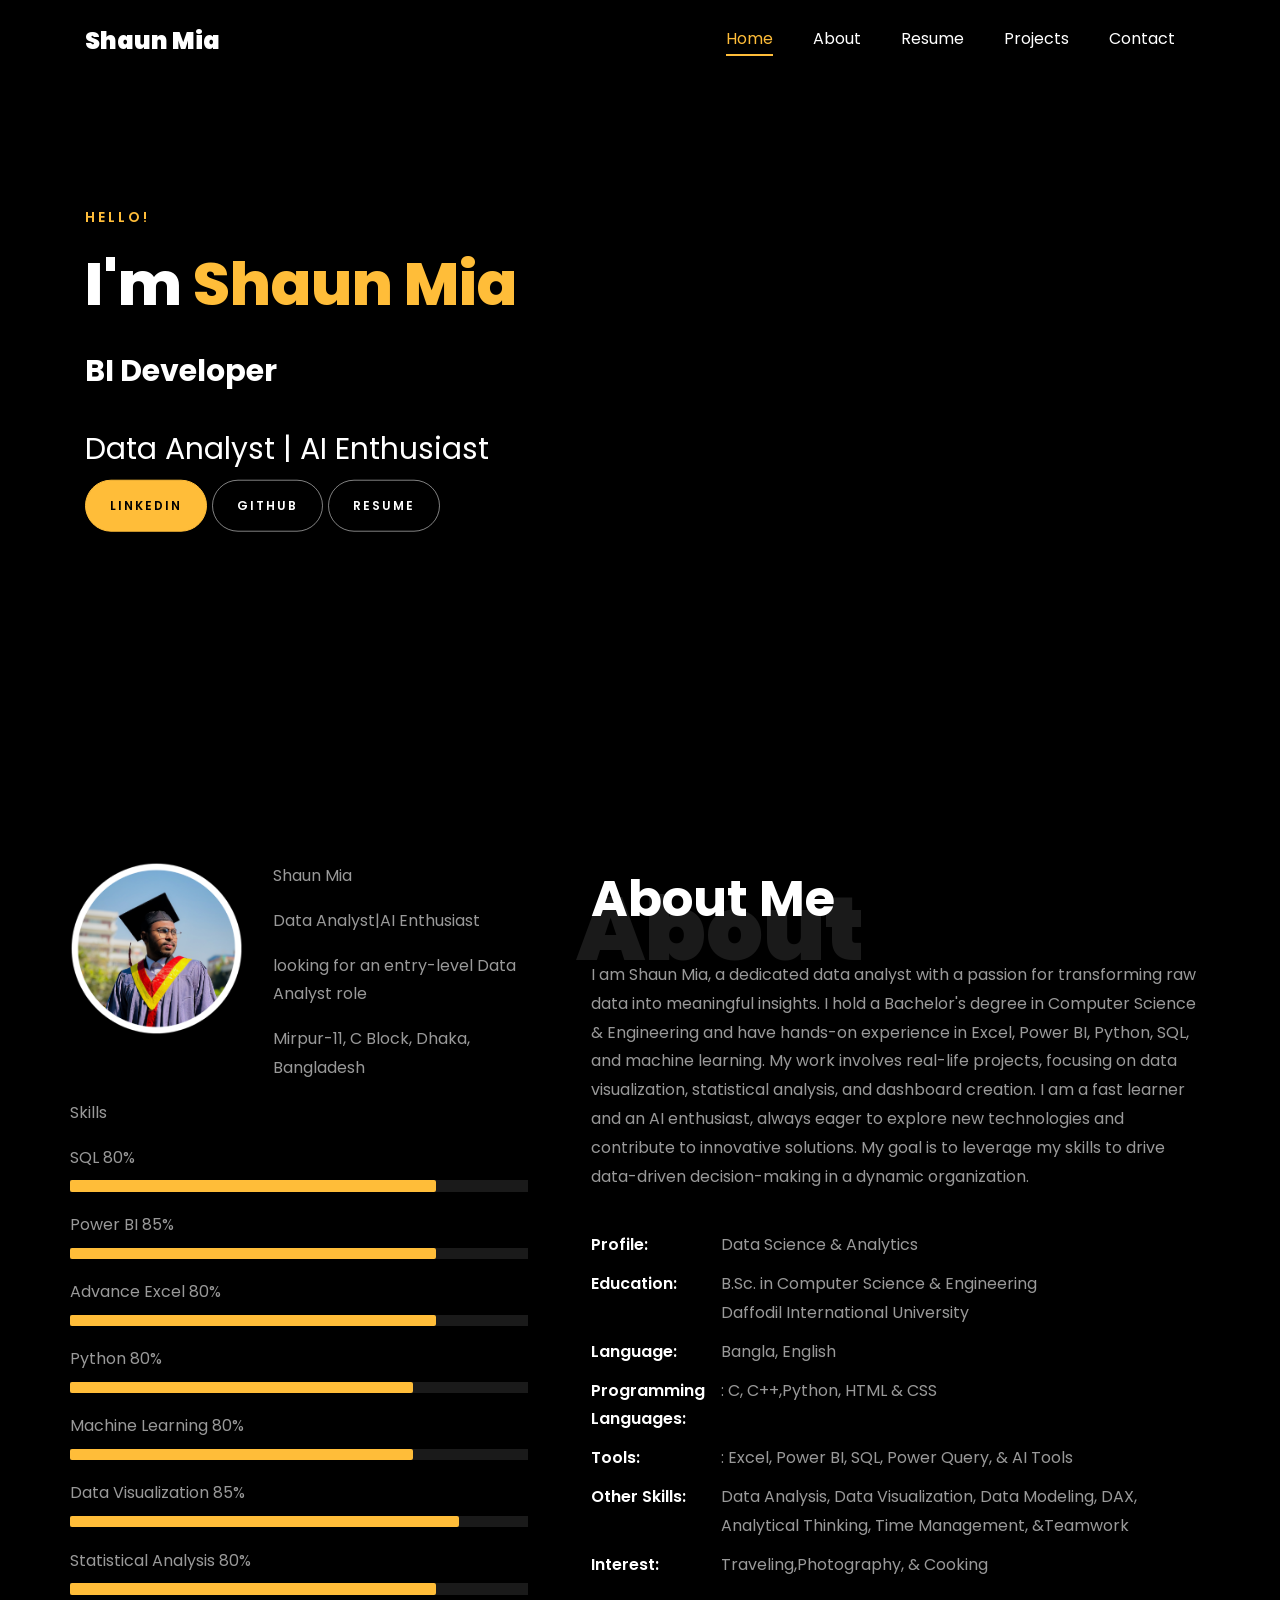
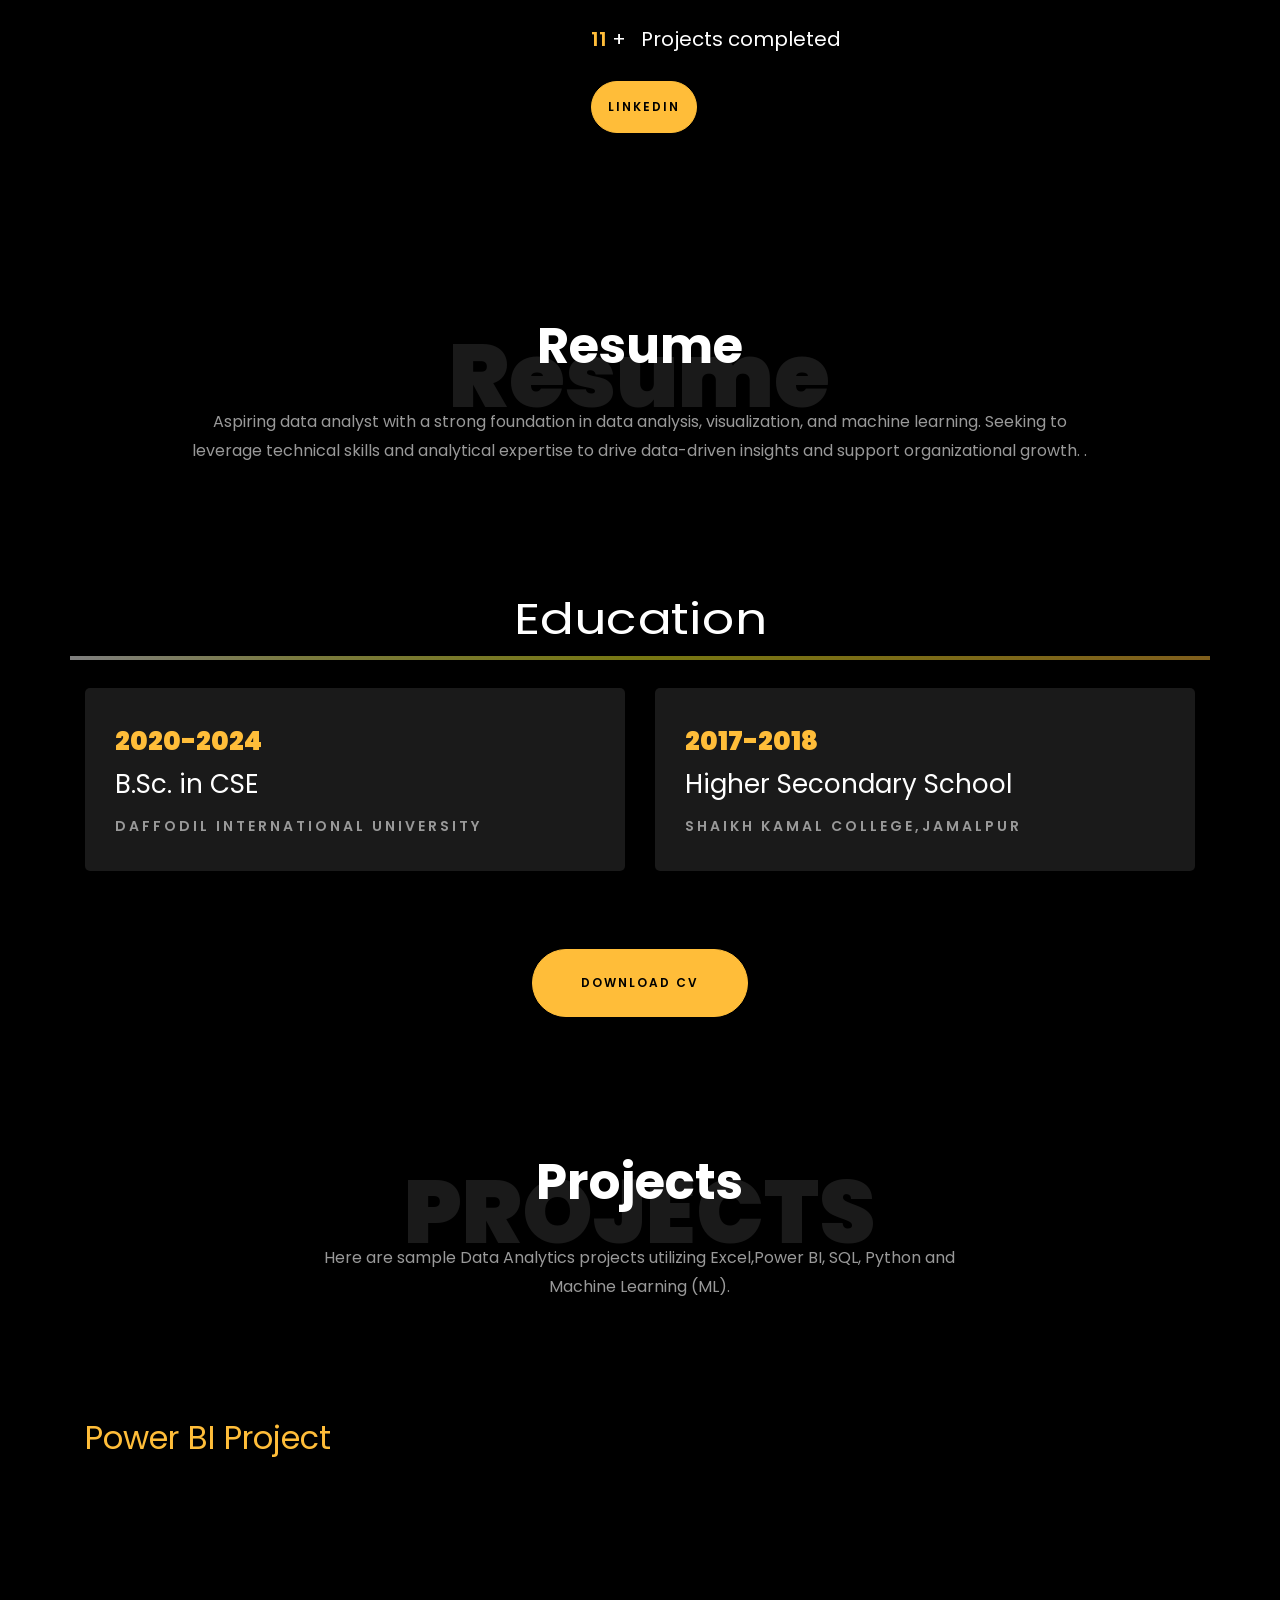
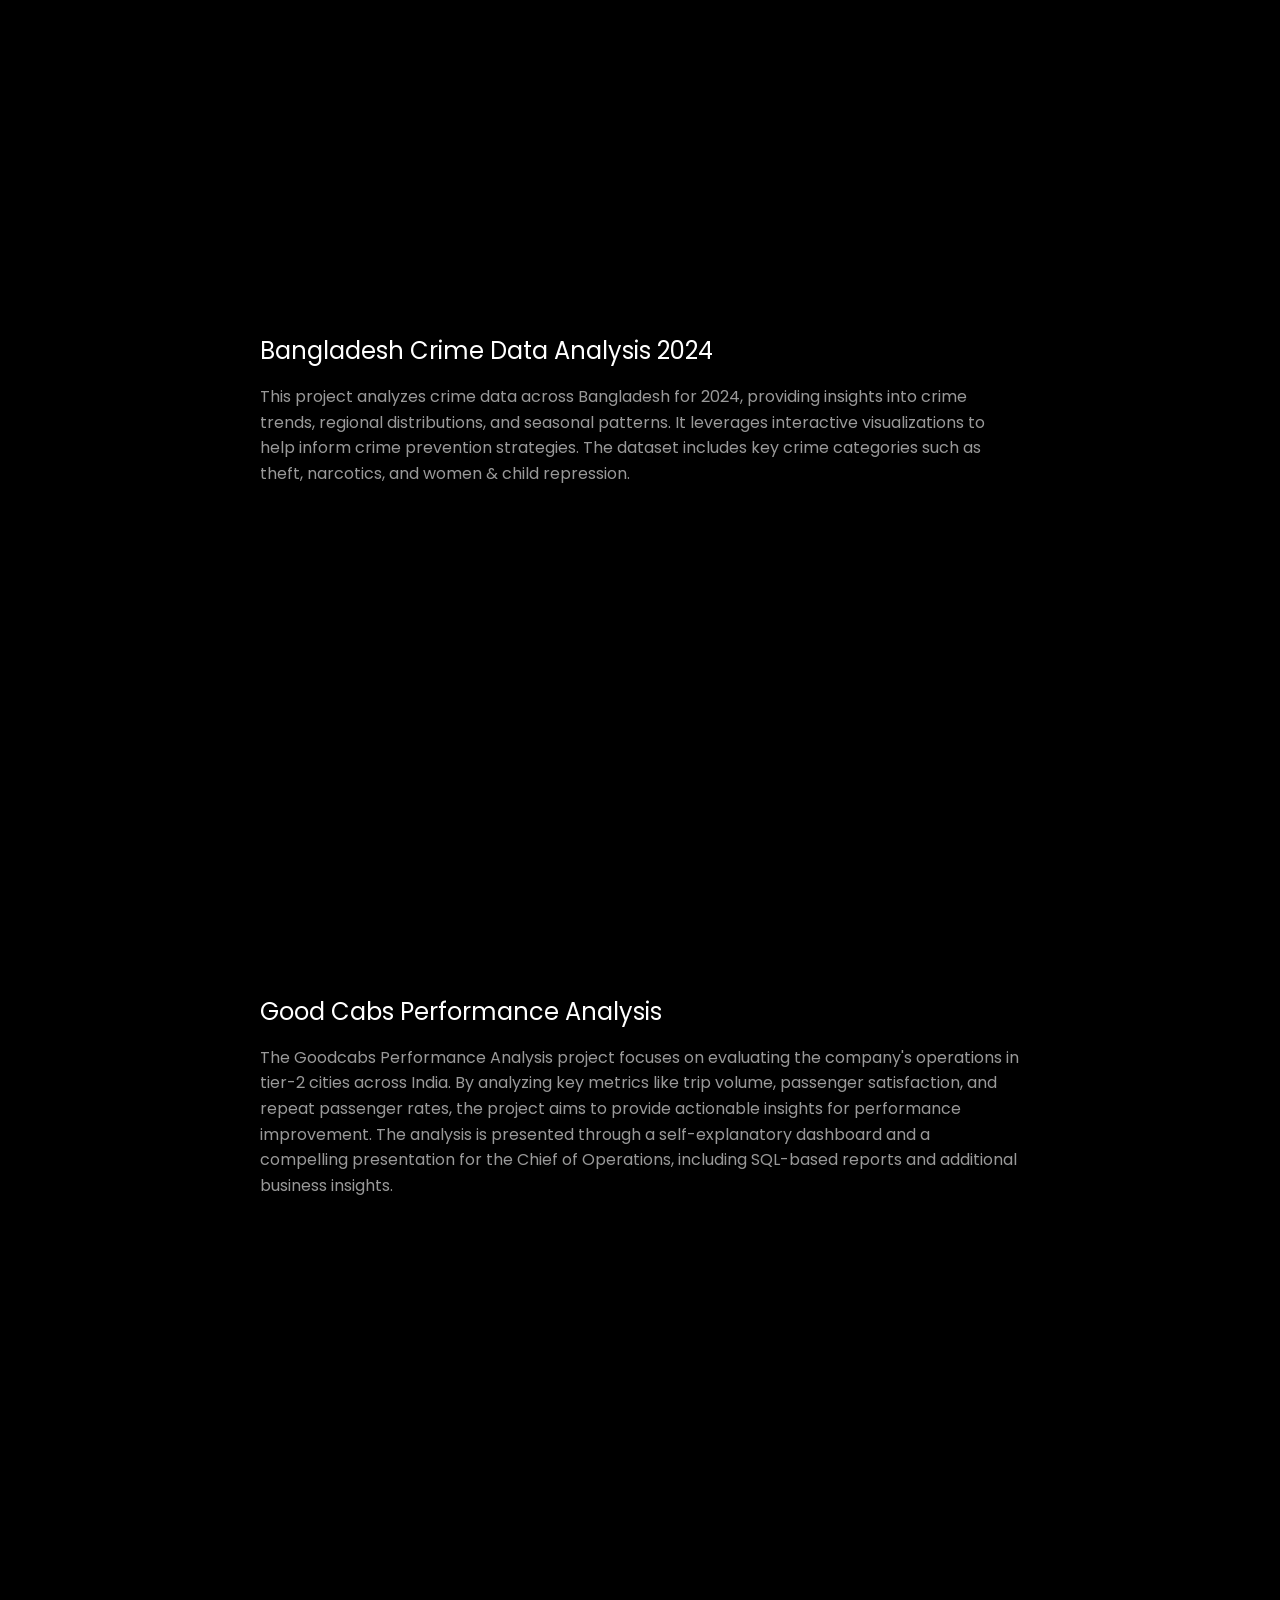
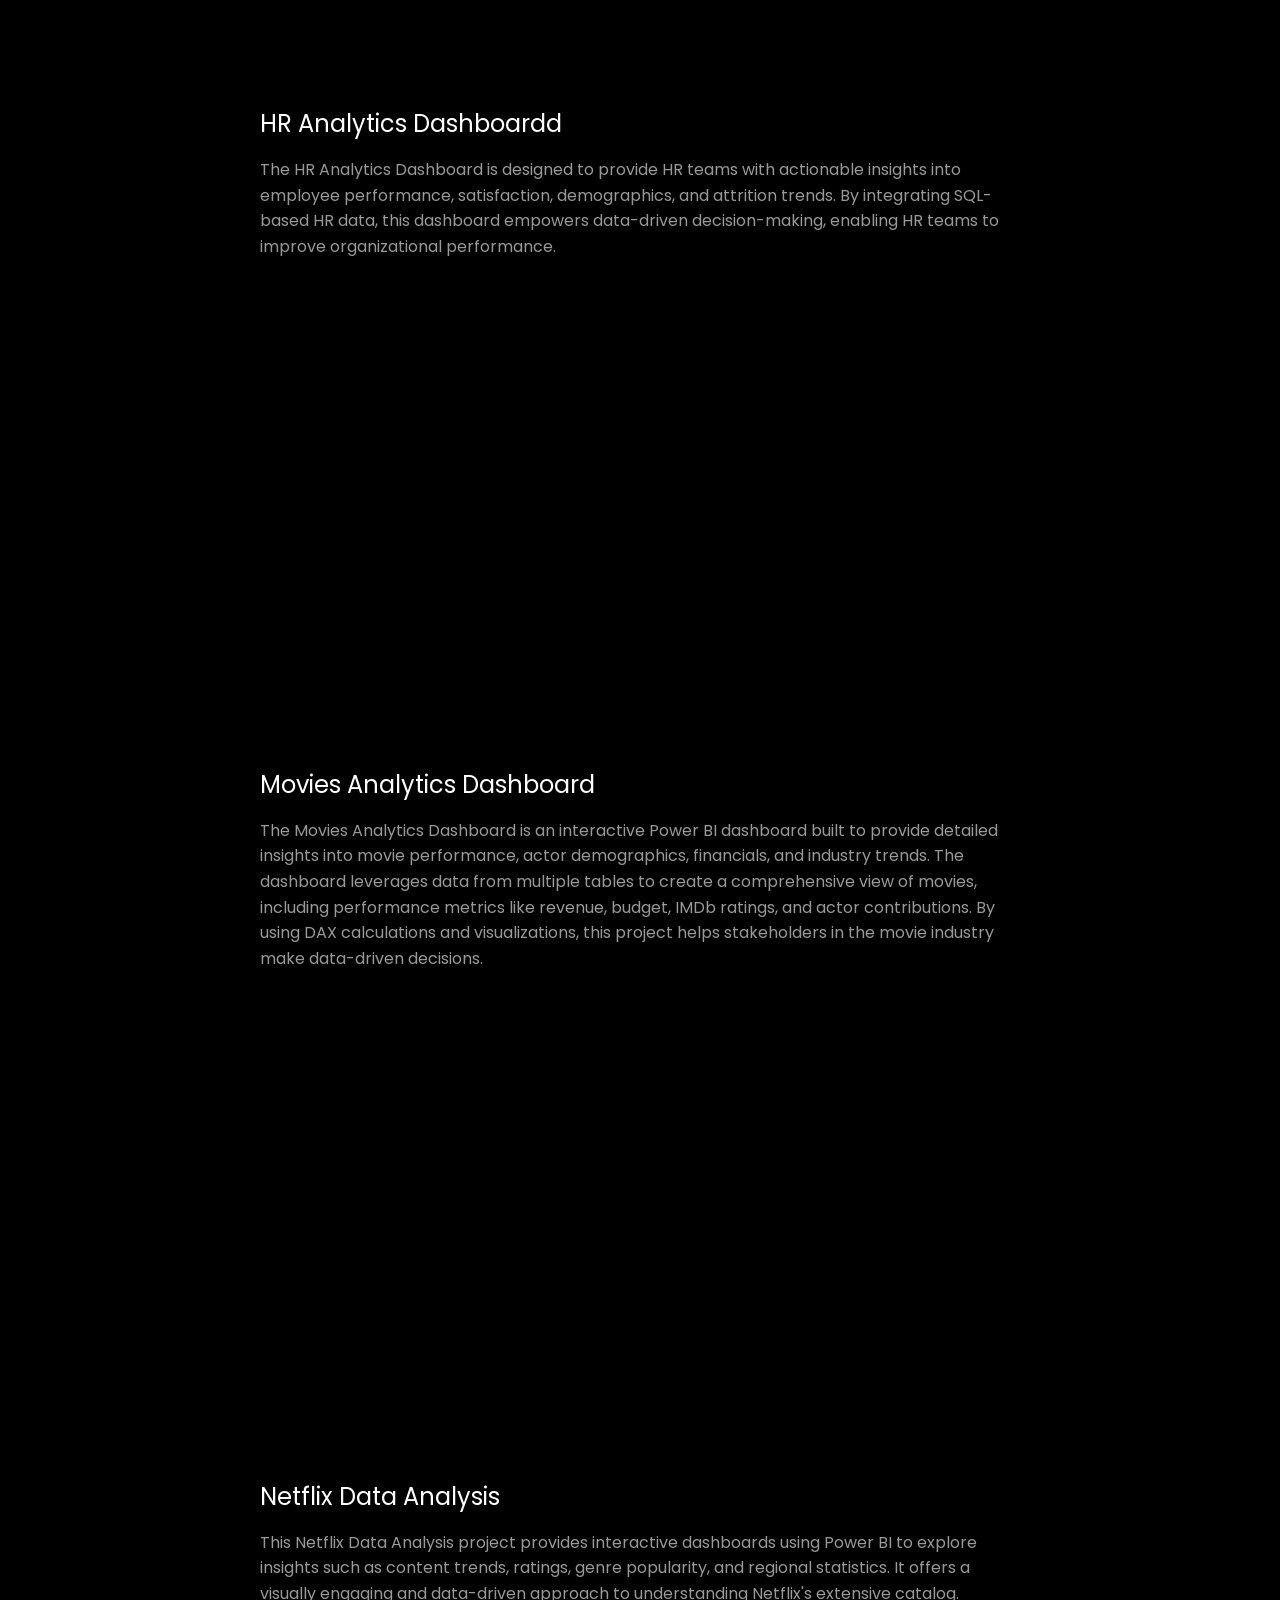
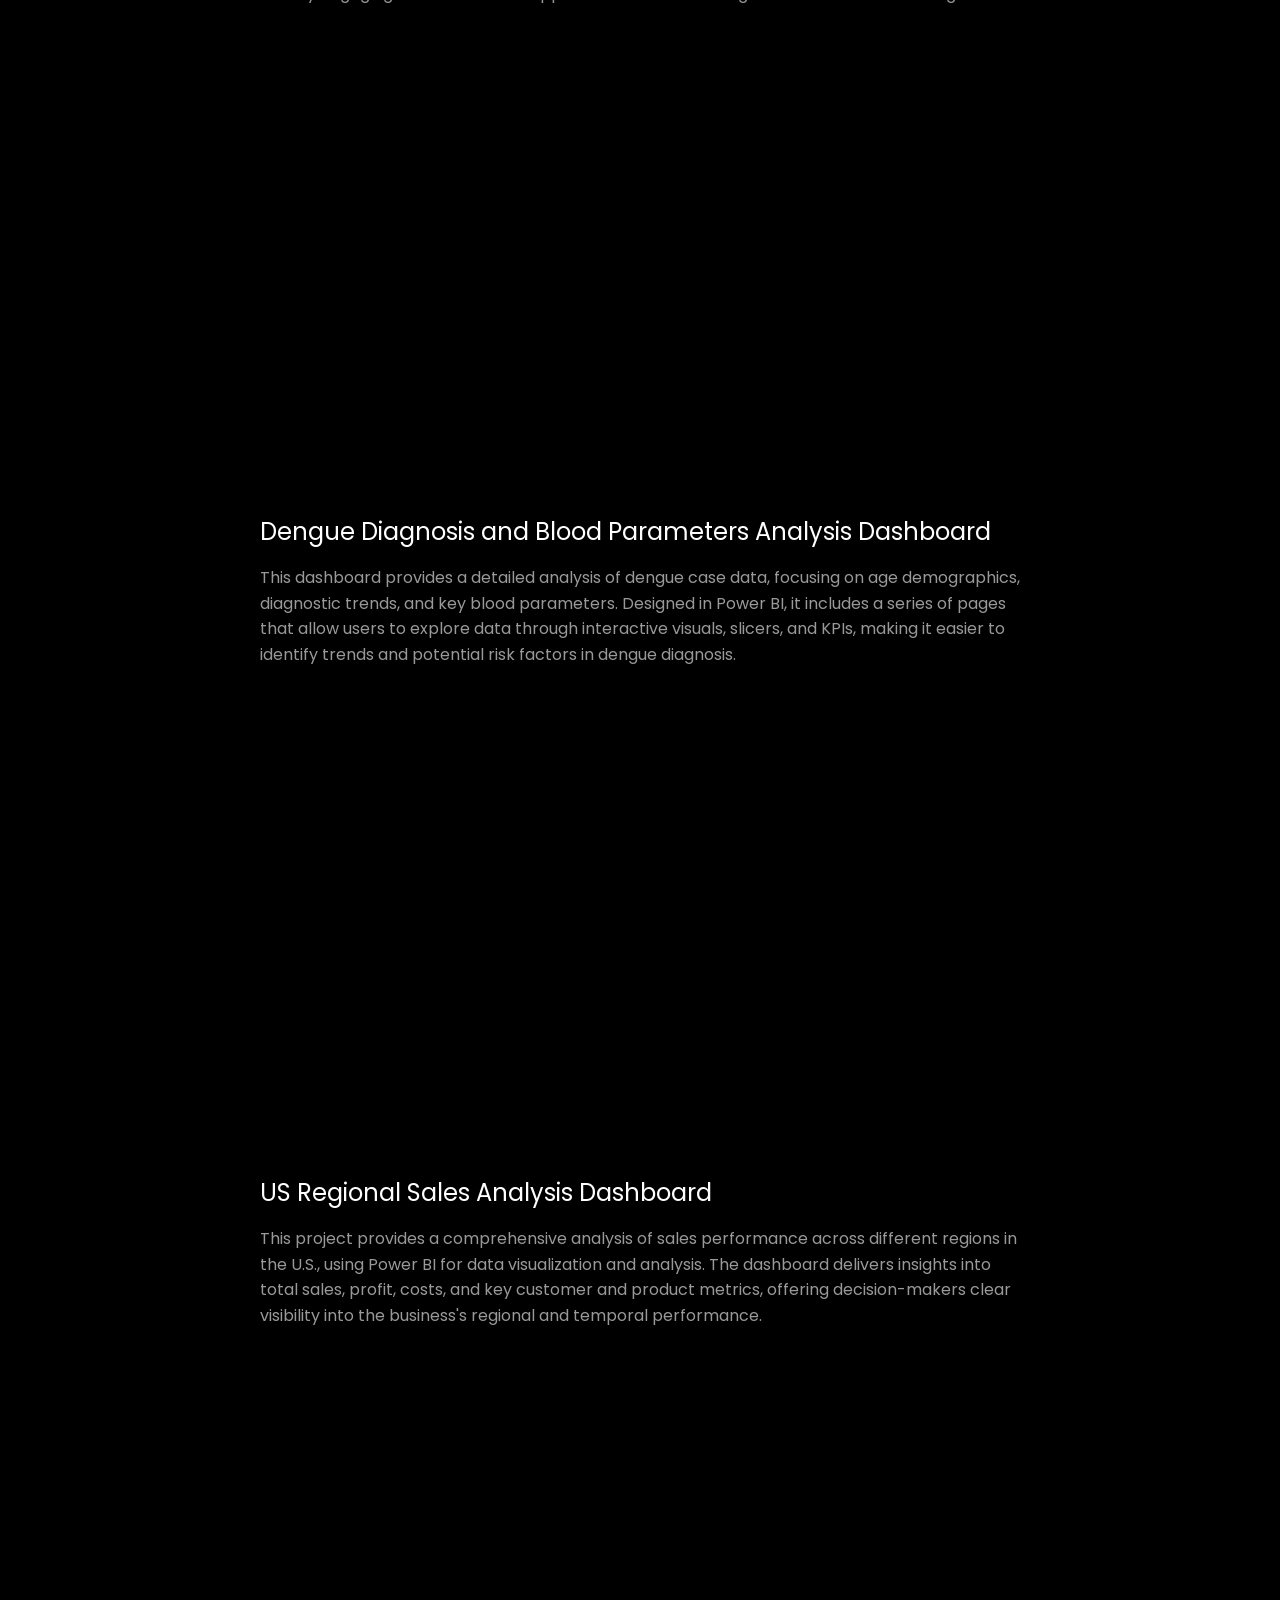
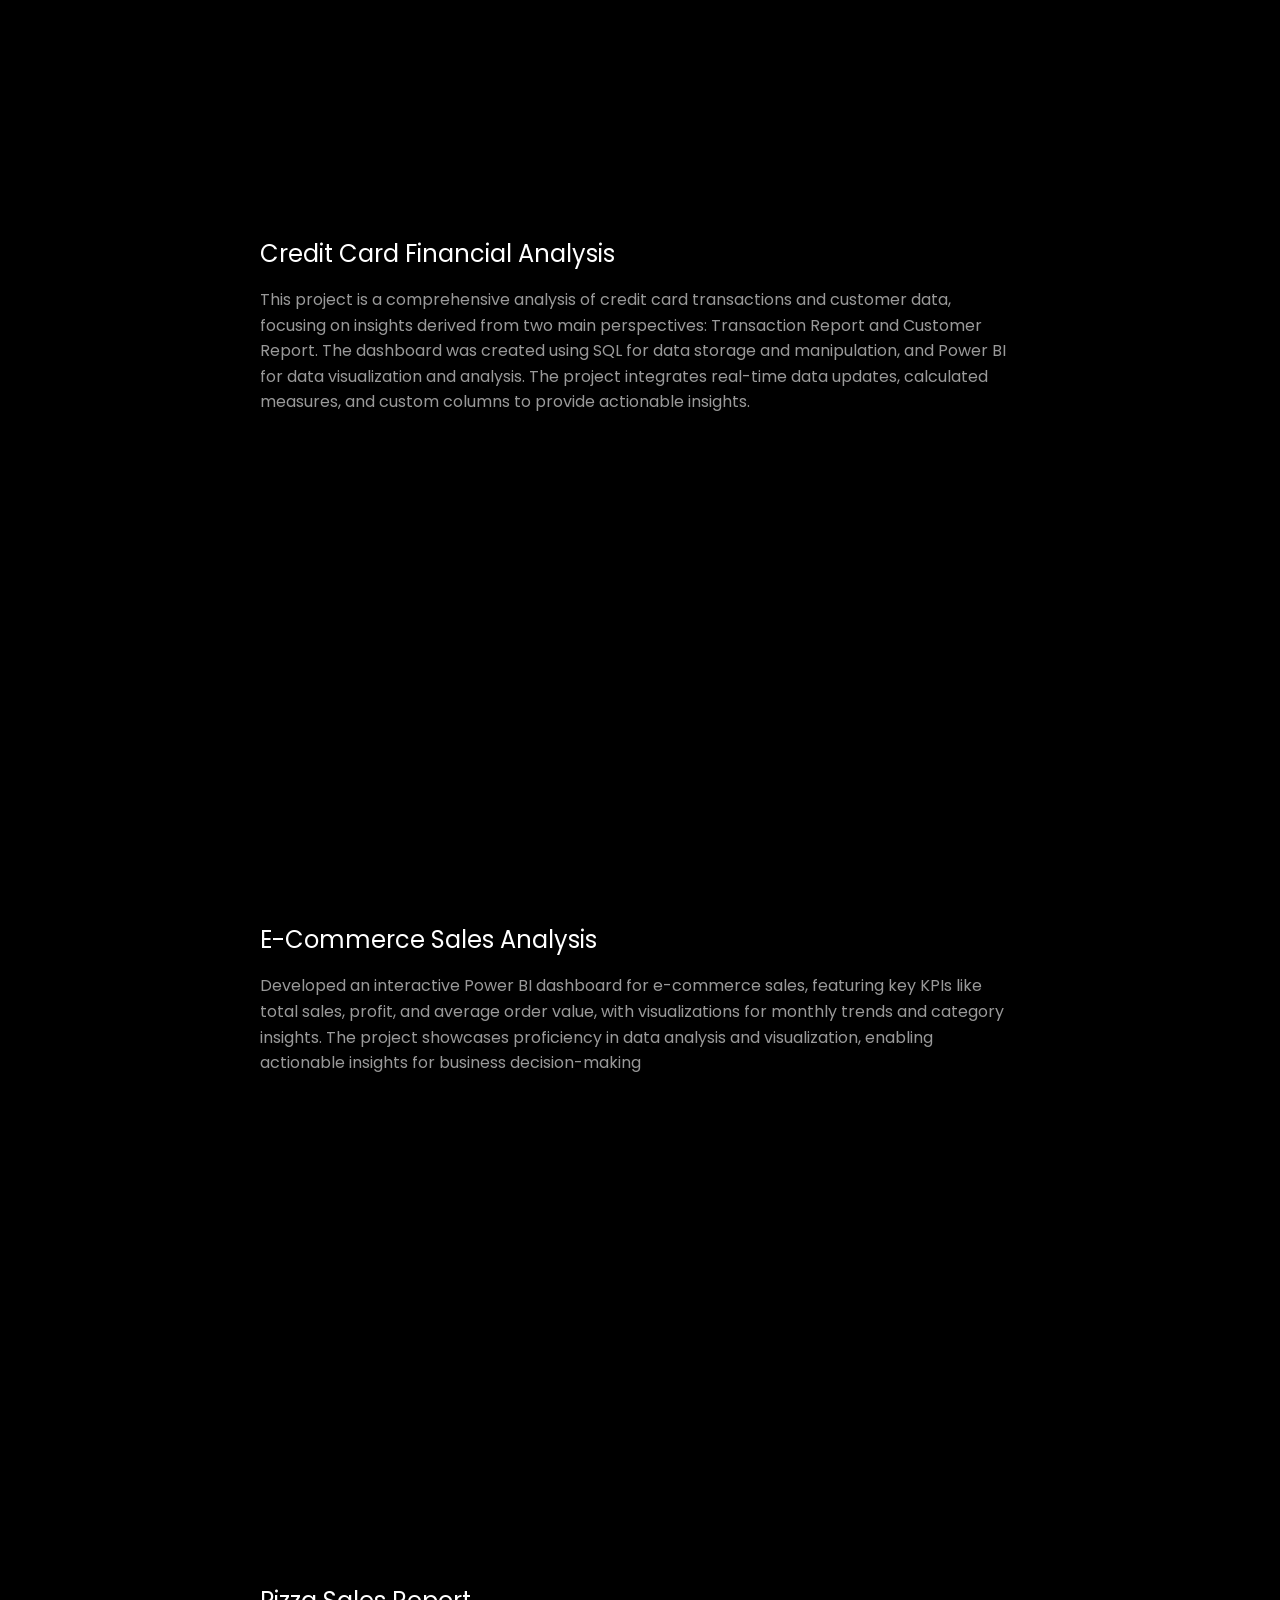
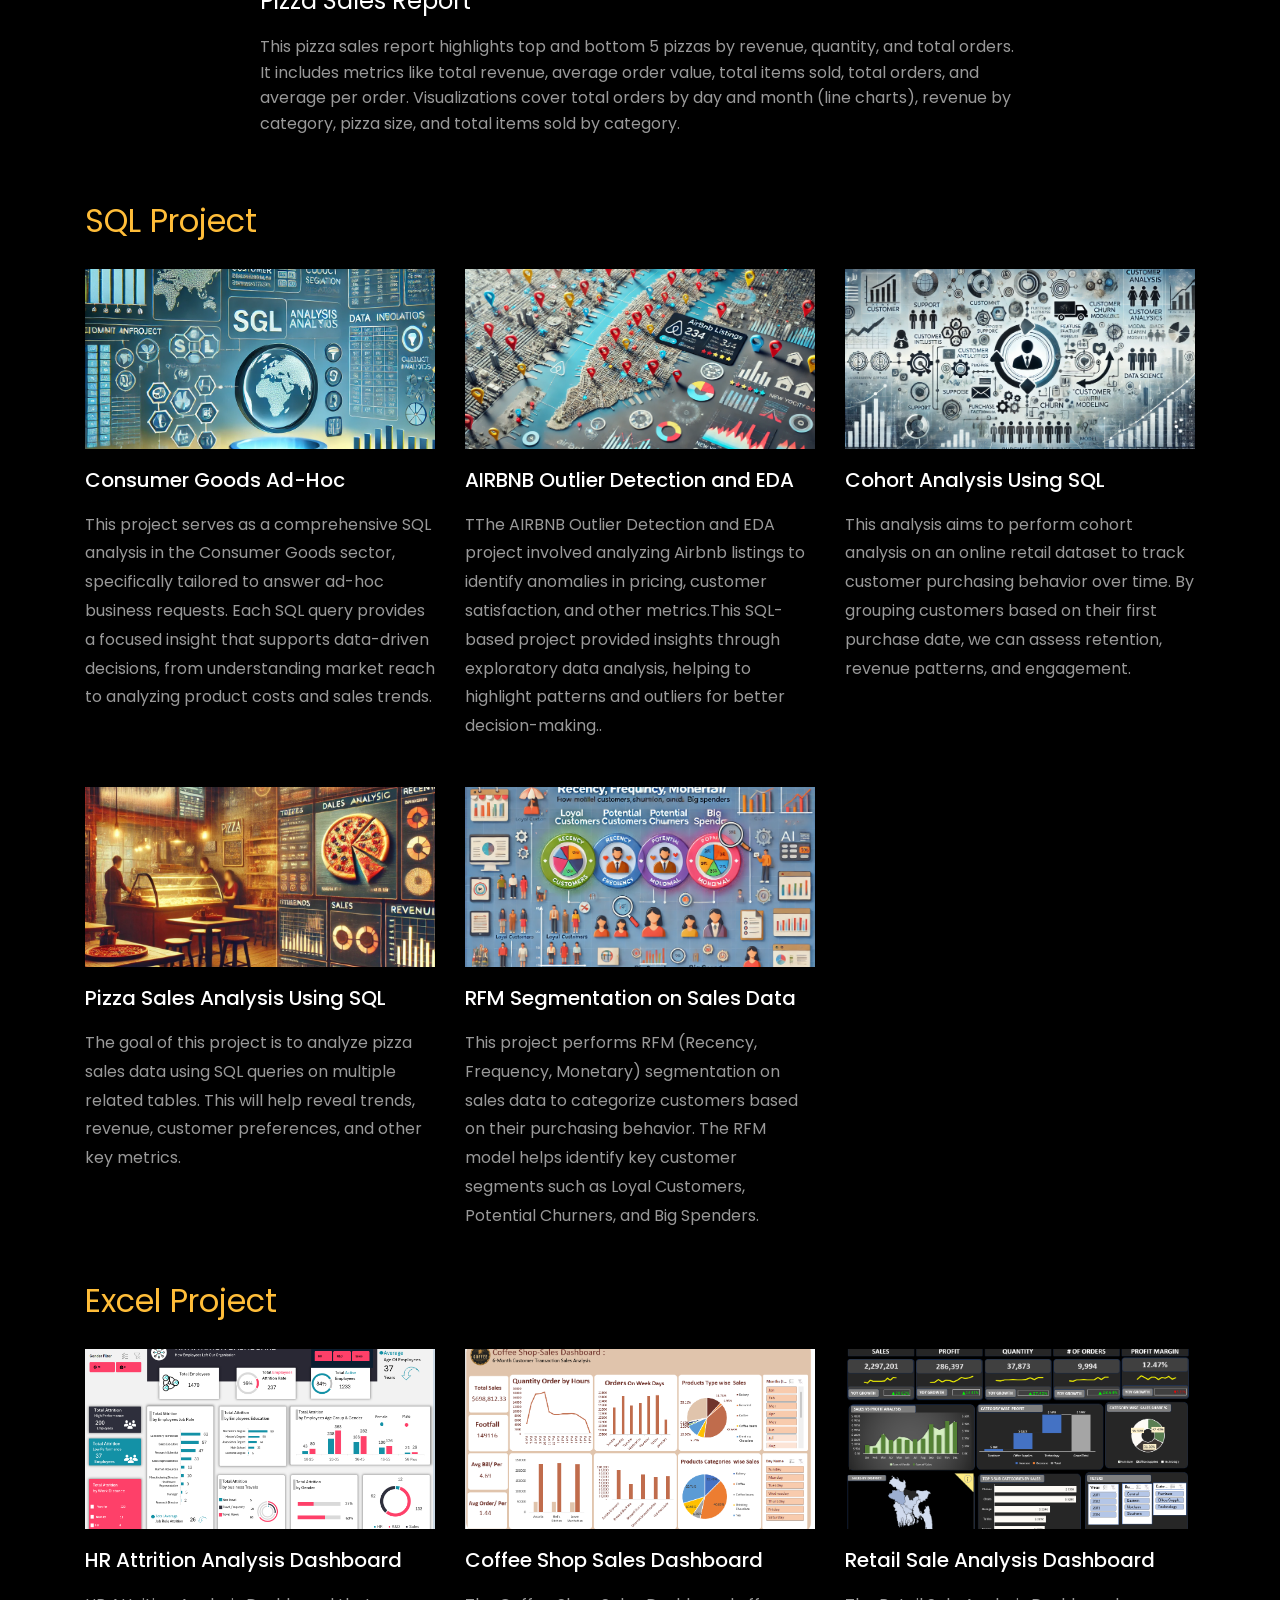
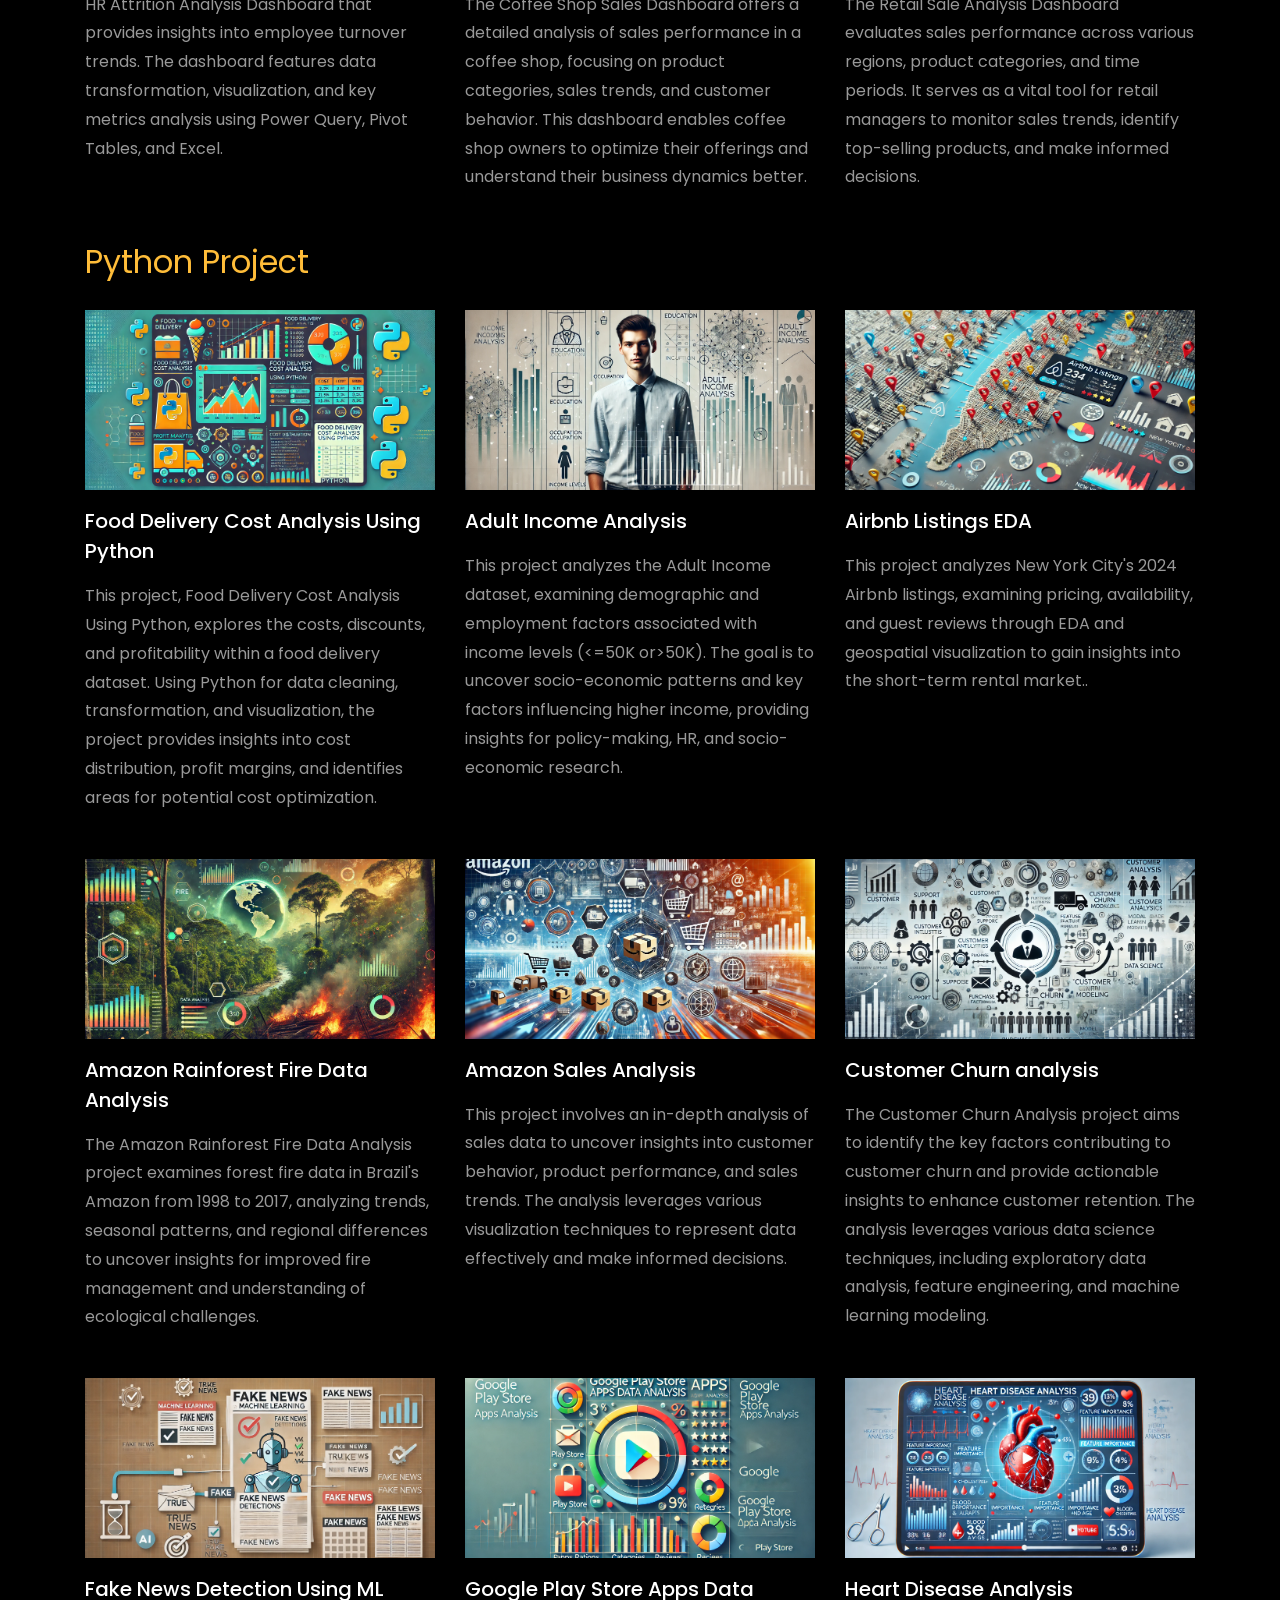
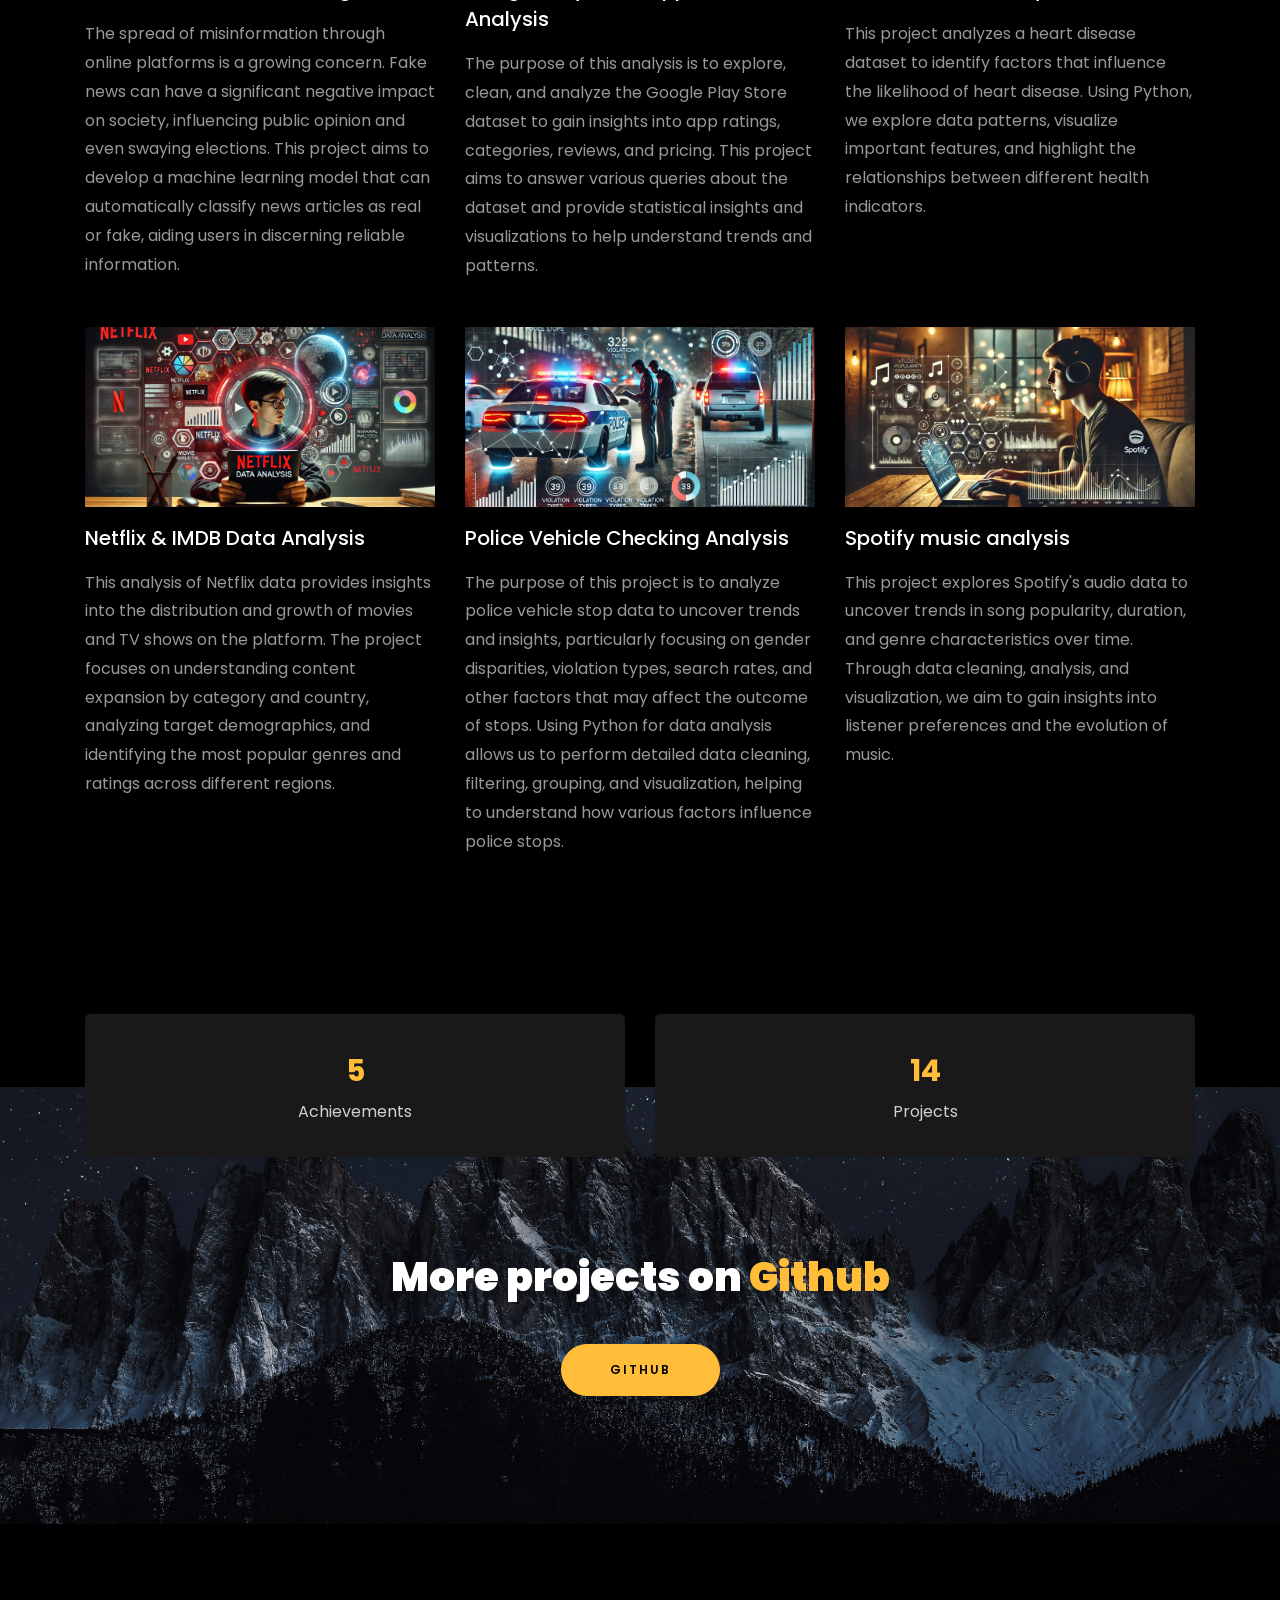
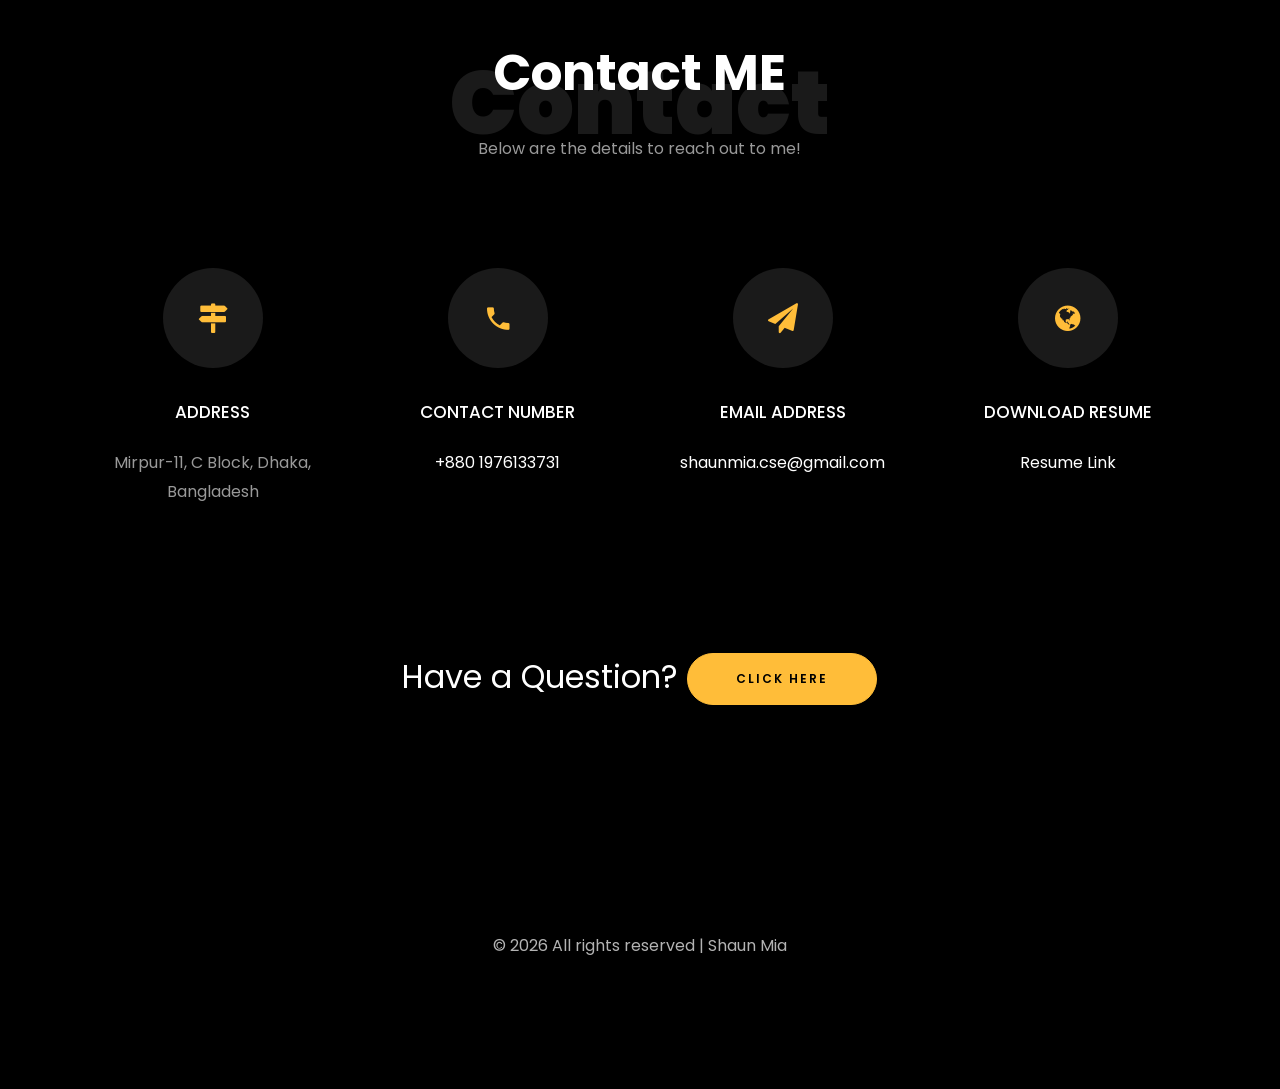
<file: index.html>
<!DOCTYPE html>
<html lang="en">

<head>
	<title>Shaun Mia Portfolio</title>
	<meta charset="utf-8">
	<meta name="viewport" content="width=device-width, initial-scale=1, shrink-to-fit=no">

	<link href="https://fonts.googleapis.com/css?family=Poppins:100,200,300,400,500,600,700,800,900" rel="stylesheet">

	<link rel="stylesheet" href="css/open-iconic-bootstrap.min.css">
	<link rel="stylesheet" href="css/animate.css">

	<link rel="stylesheet" href="css/owl.carousel.min.css">
	<link rel="stylesheet" href="css/owl.theme.default.min.css">
	<link rel="stylesheet" href="css/magnific-popup.css">

	<link rel="stylesheet" href="css/aos.css">

	<link rel="stylesheet" href="css/ionicons.min.css">

	<link rel="stylesheet" href="css/flaticon.css">
	<link rel="stylesheet" href="css/icomoon.css">
	<link rel="stylesheet" href="css/style.css">
	<!-- add icon link -->
	<link rel="icon" href="./images/Logo.png" type="image/x-icon" />

	<style>
		/*======================================
//--//-->   ABOUT
======================================*/

		.about-mf .box-shadow-full {
			padding-top: 4rem;
			padding-bottom: 4rem;
		}

		.about-mf .about-img {
			margin-bottom: 2rem;
		}

		.about-mf .about-img img {
			margin-left: 10px;
		}

		.skill-mf .progress {
			/* background-color: #cde1f8; */
			margin: .5rem 0 1.2rem 0;
			border-radius: 0;
			height: .7rem;
		}

		.skill-mf .progress .progress-bar {
			height: .7rem;
			background-color: #ffbd39;
		}


		/* Animation styles */
		#typing-animation {
			position: relative;
			font-size: 30px;
			font-weight: bold;
			color: rgb(255, 255, 255);
			overflow: hidden;
			white-space: nowrap;
			animation: typing 3s steps(20, end) infinite;
		}

		#typing-animation:before {
			content: "";
			/* position: absolute; */
			top: 0;
			left: 0;
			width: 0;
			height: 100%;
			background-color: #ccc;
			animation: typing-cursor 0.5s ease-in-out infinite;
		}

		@keyframes typing {
			from {
				width: 0;
			}

			to {
				width: 100%;
			}
		}

		@keyframes typing-cursor {
			from {
				width: 5px;
			}

			to {
				width: 0;
			}
		}

		/* project image zoom effect */

		.zoom-effect {
			overflow: hidden;
			transition: transform 0.3s ease-out;
		}

		.zoom-effect:hover {
			transform: scale(1.1);
		}
	</style>


</head>

<body data-spy="scroll" data-target=".site-navbar-target" data-offset="300">


	<nav class="navbar navbar-expand-lg navbar-dark ftco_navbar ftco-navbar-light site-navbar-target" id="ftco-navbar">
		<div class="container">
			<a class="navbar-brand" href="index.html">Shaun Mia</a>
			<button class="navbar-toggler js-fh5co-nav-toggle fh5co-nav-toggle" type="button" data-toggle="collapse"
				data-target="#ftco-nav" aria-controls="ftco-nav" aria-expanded="false" aria-label="Toggle navigation">
				<span class="oi oi-menu"></span> Menu
			</button>

			<div class="collapse navbar-collapse" id="ftco-nav">
				<ul class="navbar-nav nav ml-auto">
					<li class="nav-item"><a href="#home-section" class="nav-link"><span>Home</span></a></li>
					<li class="nav-item"><a href="#about-section" class="nav-link"><span>About</span></a></li>
					<li class="nav-item"><a href="#resume-section" class="nav-link"><span>Resume</span></a></li>
					<li class="nav-item"><a href="#project-section" class="nav-link"><span>Projects</span></a></li>
					<li class="nav-item"><a href="#contact-section" class="nav-link"><span>Contact</span></a></li>
				</ul>
			</div>
		</div>
	</nav>
	<section id="home-section" class="hero">
		<div class="home-slider  owl-carousel">
			<div class="slider-item ">
				<div class="overlay"></div>
				<div class="container">
					<div class="row d-md-flex no-gutters slider-text align-items-end justify-content-end"
						data-scrollax-parent="true">

						<div class="one-forth d-flex  align-items-center ftco-animate"
							data-scrollax=" properties: { translateY: '70%' }">
							<div class="text">
								<span class="subheading">Hello!</span>
								<h1 class="mb-4 mt-3">I'm <span>Shaun Mia</span></h1>

								<!-- Element to contain animated typing -->
								<span id="typing-animation"></span>

								<script>

									// Initialize the typing animation
									const typingAnimationElement = document.getElementById('typing-animation');

									// Create an array of typing text
									const typingTexts = [
										'Data Analyst  ',
										' BI Developer  ',
										'AI Enthusiast',
									];

									// Create a function to display the typing animation for a given text
									function playTypingAnimation(text) {
										// Loop through each character and add it to the element
										for (let i = 0; i < text.length; i++) {
											setTimeout(() => {
												typingAnimationElement.textContent += text[i];
											}, i * 200); // Increase the delay to slow down the typing animation
										}

										// Once the animation is complete, reset the text and start over
										setTimeout(() => {
											typingAnimationElement.textContent = '';
											playTypingAnimation(typingTexts[(typingTexts.indexOf(text) + 1) % typingTexts.length]);
										}, text.length * 200);
									}

									// Start the typing animation loop
									playTypingAnimation(typingTexts[0]);

								</script>

								<br>
								<br>
								<h2>Data Analyst | AI Enthusiast</h2>
								<!-- <h2 class="d-flex" style="margin-bottom: 0">With over 5 years of experience</h2> -->
								<!-- <br> -->
								<p><a href="ttps://www.linkedin.com/in/shaun-mia"
										class="btn btn-primary py-3 px-4">LinkedIn</a>
									<a href="https://github.com/shaun-mia"
										class="btn btn-white btn-outline-white py-3 px-4">GitHub</a>
									<a href="https://drive.google.com/file/d/1jwU0zT40rVwWRA-0Scr2kVKDJMO2IfaT/view?usp=sharing"
										class="btn btn-white btn-outline-white py-3 px-4">Resume</a>
								</p>
							</div>
						</div>
					</div>
				</div>
			</div>
		</div>
	</section>
	<!--   About Section-->
	<section class="ftco-about img ftco-section ftco-no-pb" id="about-section">
		<div class="container">
			<div class="row">
				<div class="row d-flex align-items-stretch">
					<!-- <div class="row d-flex"> -->
					<div class="col-md-6 col-lg-5 d-flex">
						<div class="img-about img d-flex align-items-stretch">
							<div class="overlay">
								<div class="row">
									<div class="col-sm-6 col-md-5">
										<div class="about-img">
											<img src="images/about-me.png" class="img-fluid rounded b-shadow-a" alt="">
										</div>
									</div>
									<!-- Details next to profile image -->
									<div class="col-sm-6 col-md-7">
										<div class="about-info">
											<p><span class="title-s"></span> <span>Shaun Mia</span></p>
											<p><span class="title-s"> </span> <span>Data Analyst|AI Enthusiast</span>
											</p>
											<p><span class="title-s"> </span> <span>looking for an entry-level Data
													Analyst role </span>
											</p>
											<p><span class="title-s"></span> <span>Mirpur-11, C Block, Dhaka,
													Bangladesh</span></p>
										</div>
									</div>
								</div>
								<div class="skill-mf">
									<p class="title-s">Skills</p>
									<span>SQL</span> <span class="pull-right">80%</span>
									<div class="progress">
										<div class="progress-bar" role="progressbar" style="width: 80%;"
											aria-valuenow="80" aria-valuemin="0" aria-valuemax="100"></div>
									</div>

									<span>Power BI</span> <span class="pull-right">85%</span>
									<div class="progress">
										<div class="progress-bar" role="progressbar" style="width: 80%"
											aria-valuenow="80" aria-valuemin="0" aria-valuemax="100"></div>
									</div>

									<span>Advance Excel</span> <span class="pull-right">80%</span>
									<div class="progress">
										<div class="progress-bar" role="progressbar" style="width: 80%"
											aria-valuenow="80" aria-valuemin="0" aria-valuemax="100"></div>
									</div>

									<span>Python</span> <span class="pull-right">80%</span>
									<div class="progress">
										<div class="progress-bar" role="progressbar" style="width: 75%"
											aria-valuenow="75" aria-valuemin="0" aria-valuemax="100"></div>
									</div>

									<span>Machine Learning</span> <span class="pull-right">80%</span>
									<div class="progress">
										<div class="progress-bar" role="progressbar" style="width: 75%"
											aria-valuenow="75" aria-valuemin="0" aria-valuemax="100"></div>
									</div>

									<span>Data Visualization</span> <span class="pull-right">85%</span>
									<div class="progress">
										<div class="progress-bar" role="progressbar" style="width: 85%"
											aria-valuenow="85" aria-valuemin="0" aria-valuemax="100"></div>
									</div>

									<span>Statistical Analysis</span> <span class="pull-right">80%</span>
									<div class="progress">
										<div class="progress-bar" role="progressbar" style="width: 80%"
											aria-valuenow="80" aria-valuemin="0" aria-valuemax="100"></div>
									</div>
								</div>

							</div>
						</div>
					</div>
					<div class="col-md-6 col-lg-7 pl-lg-5 pb-5">
						<div class="row justify-content-start pb-3">
							<div class="col-md-12 heading-section ftco-animate">

								<h1 class="big">About</h1>
								<h2 class="mb-4">About Me</h2>

								<p>I am Shaun Mia, a dedicated data analyst with a passion for transforming raw data
									into meaningful insights.
									I hold a Bachelor's degree in Computer Science & Engineering and have hands-on
									experience in Excel, Power BI, Python, SQL,
									and machine learning. My work involves real-life projects, focusing on data
									visualization, statistical analysis, and dashboard creation.
									I am a fast learner and an AI enthusiast, always eager to explore new technologies
									and contribute to innovative solutions.
									My goal is to leverage my skills to drive data-driven decision-making in a dynamic
									organization.</p>
								<ul class="about-info mt-4 px-md-0 px-2">
									<li class="d-flex"><span>Profile:</span> <span>Data Science &amp; Analytics</span>
									</li>
									<li class="d-flex"><span>Education:</span> <span>B.Sc. in Computer Science &
											Engineering <br>
											Daffodil International University</span></li>
									<li class="d-flex"><span>Language:</span> <span> Bangla, English</span></li>
									<li class="d-flex"><span>Programming Languages:</span> <span>: C, C++,Python, HTML
											&amp; CSS </span></li>
									<li class="d-flex"><span>Tools:</span> <span>: Excel, Power BI, SQL, Power Query,
											&amp; AI Tools </span></li>
									<li class="d-flex"><span>Other Skills:</span> <span> Data Analysis, Data
											Visualization, Data Modeling, DAX, Analytical Thinking, Time Management,
											&amp;Teamwork </span></li>
									<li class="d-flex"><span>Interest:</span> <span>Traveling,Photography, &amp;
											Cooking</span></li>

								</ul>
							</div>
						</div>
						<div class="counter-wrap ftco-animate d-flex mt-md-3">
							<div class="text">
								<p class="mb-4">
									<span class="number" data-number="20">0</span> <span>+</span>
									<span>&nbsp; Projects completed</span>
								</p>
								<p><a href="https://www.linkedin.com/in/shaun-mia/"
										class="btn btn-primary py-3 px-3">LinkedIn</a></p>
							</div>
						</div>
					</div>
				</div>
			</div>
		</div>
	</section>

	<!-- Reasume section -->

	<section class="ftco-section ftco-no-pb" id="resume-section">
		<div class="container">
			<div class="row justify-content-center pb-5">
				<div class="col-md-10 heading-section text-center ftco-animate">
					<h1 class="big big-2">Resume</h1>
					<h2 class="mb-4">Resume</h2>
					<p>Aspiring data analyst with a strong foundation in data analysis, visualization, and machine
						learning.
						Seeking to leverage technical skills and analytical expertise to drive data-driven insights and
						support organizational growth. .</p>
				</div>
			</div>
			<br>
			<br>
			<div class="row">
				<h1 class="big-4">Education</h1>
				<div class="underline"></div>
			</div>
			<br>

			<div class="row">
				<div class="col-md-6">
					<div class="resume-wrap ftco-animate">
						<span class="date">2020-2024</span>
						<h2>B.Sc. in CSE</h2>
						<span class="position">Daffodil International University</span>
					</div>
				</div>

				<div class="col-md-6">
					<div class="resume-wrap ftco-animate">
						<span class="date">2017-2018</span>
						<h2>Higher Secondary School</h2>
						<span class="position">Shaikh Kamal College,Jamalpur</span>
					</div>
				</div>
			</div>
			<div class="row justify-content-center mt-5">
				<div class="col-md-6 text-center ftco-animate">
					<p><a href="https://drive.google.com/file/d/1jwU0zT40rVwWRA-0Scr2kVKDJMO2IfaT/view?usp=sharing"
							class="btn btn-primary py-4 px-5">Download CV</a></p>
				</div>
			</div>
		</div>
	</section>

	<!-- Project Section-->

	<section class="ftco-section" id="project-section">
		<div class="container">
			<div class="row justify-content-center mb-5 pb-5">
				<div class="col-md-7 heading-section text-center ftco-animate">
					<h1 class="big big-2">PROJECTS</h1>
					<h2 class="mb-4">Projects</h2>
					<p>Here are sample Data Analytics projects utilizing Excel,Power BI, SQL, Python and Machine
						Learning (ML).</p>
				</div>
			</div>

			<!-- Project For Power BI-->

			<h2 class="mb-4"> <a href="https://github.com/shaun-mia/Power-BI-Data-Analysis-Project"> Power BI
					Project</a></h2>

			<!-- Bangladesh Crime Data Analysis 2024-->
			<section style="width: 100%; max-width: 800px; margin: 0 auto; padding: 20px;">

				<div style="margin-bottom: 40px;">

					<!-- Power BI Dashboard Embed -->
					<div style="position: relative; width: 100%; padding-top: 56.25%;"> <!-- 16:9 Aspect Ratio -->
						<iframe title="Bangladesh Crime Data Analysis 2024"
							src="https://app.powerbi.com/view?r=eyJrIjoiYWYyMTgzZTUtZDRmZS00MWFlLWFhOWYtNzBmOTY0ZWQxN2ZhIiwidCI6IjEyYjQwYmQxLTllNjEtNDMyOS1iNGJmLTk2MjQ1NTgzOGQ4OCIsImMiOjEwfQ%3D%3D"
							style="position: absolute; top: 0; left: 0; width: 100%; height: 100%; border: none;"
							allowFullScreen="true">
						</iframe>
					</div>
					<h2 class="project-title">
						<a href="https://github.com/shaun-mia/Power-BI-Data-Analysis-Project/tree/main/Bangladesh%20Crime%20Data%20Analysis_2024"
							target="_blank">Bangladesh Crime Data Analysis 2024</a>
					</h2>

					<p style="margin-top: 15px; line-height: 1.6;">
						This project analyzes crime data across Bangladesh for 2024, providing insights into crime trends, regional distributions, 
						and seasonal patterns. It leverages interactive visualizations to help inform crime prevention strategies.
						 The dataset includes key crime categories such as theft, narcotics, and women & child repression.
					</p>
				</div>
			</section>


			<!-- Good Cabs Performance Analysis-->
			<section style="width: 100%; max-width: 800px; margin: 0 auto; padding: 20px;">

				<div style="margin-bottom: 40px;">

					<!-- Power BI Dashboard Embed -->
					<div style="position: relative; width: 100%; padding-top: 56.25%;"> <!-- 16:9 Aspect Ratio -->
						<iframe title="Good Cabs Performance Analysis"
							src="https://app.powerbi.com/view?r=eyJrIjoiMWE2MDcwODctNGEwMi00NmJjLWFiMDItNzZlNmY0YzQ3ZWMyIiwidCI6IjEyYjQwYmQxLTllNjEtNDMyOS1iNGJmLTk2MjQ1NTgzOGQ4OCIsImMiOjEwfQ%3D%3D"
							style="position: absolute; top: 0; left: 0; width: 100%; height: 100%; border: none;"
							allowFullScreen="true">
						</iframe>
					</div>
					<h2 class="project-title">
						<a href="https://github.com/shaun-mia/CobeBasics-Resume-Projects/tree/main/Challenge_13"
							target="_blank">Good Cabs Performance Analysis</a>
					</h2>

					<p style="margin-top: 15px; line-height: 1.6;">
						The Goodcabs Performance Analysis project focuses on evaluating the company's operations in
						tier-2 cities across India.
						By analyzing key metrics like trip volume, passenger satisfaction,
						and repeat passenger rates, the project aims to provide actionable insights for performance
						improvement.
						The analysis is presented through a self-explanatory dashboard and a compelling presentation for
						the Chief of Operations,
						including SQL-based reports and additional business insights.
					</p>
				</div>
			</section>


			<!-- HR Analytics Dashboard-->
			<section style="width: 100%; max-width: 800px; margin: 0 auto; padding: 20px;">

				<div style="margin-bottom: 40px;">

					<!-- Power BI Dashboard Embed -->
					<div style="position: relative; width: 100%; padding-top: 56.25%;"> <!-- 16:9 Aspect Ratio -->
						<iframe title="US Regional Sales Analysis Dashboard"
							src="https://app.powerbi.com/view?r=eyJrIjoiMGZhYjY1NjItZDZiYS00NWRiLWE4NDAtNjQzMTMxZGVhMjU2IiwidCI6IjEyYjQwYmQxLTllNjEtNDMyOS1iNGJmLTk2MjQ1NTgzOGQ4OCIsImMiOjEwfQ%3D%3D"
							style="position: absolute; top: 0; left: 0; width: 100%; height: 100%; border: none;"
							allowFullScreen="true">
						</iframe>
					</div>
					<h2 class="project-title">
						<a href="https://github.com/shaun-mia/Power-BI-Data-Analysis-Project/tree/main/HR%20Analytics%20%20Dashboard"
							target="_blank">HR Analytics Dashboardd</a>
					</h2>

					<p style="margin-top: 15px; line-height: 1.6;">
						The HR Analytics Dashboard is designed to provide HR teams with actionable insights into
						employee performance, satisfaction, demographics, and attrition trends.
						By integrating SQL-based HR data, this dashboard empowers data-driven decision-making, enabling
						HR teams to improve organizational performance.
					</p>
				</div>
			</section>

			<!-- Movies Analytics Dashboard -->
			<section style="width: 100%; max-width: 800px; margin: 0 auto; padding: 20px;">

				<div style="margin-bottom: 40px;">

					<!-- Power BI Dashboard Embed -->
					<div style="position: relative; width: 100%; padding-top: 56.25%;"> <!-- 16:9 Aspect Ratio -->
						<iframe title="US Regional Sales Analysis Dashboard"
							src="https://app.powerbi.com/view?r=eyJrIjoiYjMwZTBkMzktMmVkNS00NmFmLWI5ZDUtZTRjMjk0MTM5MDk1IiwidCI6IjEyYjQwYmQxLTllNjEtNDMyOS1iNGJmLTk2MjQ1NTgzOGQ4OCIsImMiOjEwfQ%3D%3D"
							style="position: absolute; top: 0; left: 0; width: 100%; height: 100%; border: none;"
							allowFullScreen="true">
						</iframe>
					</div>
					<h2 class="project-title">
						<a href="https://github.com/shaun-mia/Power-BI-Data-Analysis-Project/tree/main/Movies%20Analytics%20Dashboard"
							target="_blank">Movies Analytics Dashboard</a>
					</h2>

					<p style="margin-top: 15px; line-height: 1.6;">
						The Movies Analytics Dashboard is an interactive Power BI dashboard built to provide detailed
						insights into movie performance, actor demographics, financials, and industry trends.
						The dashboard leverages data from multiple tables to create a comprehensive view of movies,
						including performance metrics like revenue, budget,
						IMDb ratings, and actor contributions. By using DAX calculations and visualizations, this
						project helps stakeholders in the movie industry make data-driven decisions.
					</p>
				</div>
			</section>

			<!-- Netflix Data Analysis -->
			<section style="width: 100%; max-width: 800px; margin: 0 auto; padding: 20px;">

				<div style="margin-bottom: 40px;">

					<!-- Power BI Dashboard Embed -->
					<div style="position: relative; width: 100%; padding-top: 56.25%;"> <!-- 16:9 Aspect Ratio -->
						<iframe title="US Regional Sales Analysis Dashboard"
							src="https://app.powerbi.com/view?r=eyJrIjoiMGE4YTQ5MDItNTRlZC00MWEzLTk0NjEtZWJkZTNiMjk3ODc3IiwidCI6IjEyYjQwYmQxLTllNjEtNDMyOS1iNGJmLTk2MjQ1NTgzOGQ4OCIsImMiOjEwfQ%3D%3D"
							style="position: absolute; top: 0; left: 0; width: 100%; height: 100%; border: none;"
							allowFullScreen="true">
						</iframe>
					</div>
					<h2 class="project-title">
						<a href="https://github.com/shaun-mia/Power-BI-Data-Analysis-Project/tree/main/Netflix%20Data%20Analysis"
							target="_blank">Netflix Data Analysis</a>
					</h2>

					<p style="margin-top: 15px; line-height: 1.6;">
						This Netflix Data Analysis project provides interactive dashboards using Power BI to explore
						insights such as content trends, ratings, genre popularity,
						and regional statistics. It offers a visually engaging and data-driven approach to understanding
						Netflix's extensive catalog.
					</p>
				</div>
			</section>

			<!-- Dengue Diagnosis and Blood Parameters Analysis Dashboard -->
			<section style="width: 100%; max-width: 800px; margin: 0 auto; padding: 20px;">

				<div style="margin-bottom: 40px;">

					<!-- Power BI Dashboard Embed -->
					<div style="position: relative; width: 100%; padding-top: 56.25%;"> <!-- 16:9 Aspect Ratio -->
						<iframe title="US Regional Sales Analysis Dashboard"
							src="https://app.powerbi.com/view?r=eyJrIjoiNTU1MTRiODktMjNiOS00ZWQwLTg1NTktYzMxNDljZDhkNDRlIiwidCI6IjEyYjQwYmQxLTllNjEtNDMyOS1iNGJmLTk2MjQ1NTgzOGQ4OCIsImMiOjEwfQ%3D%3D"
							style="position: absolute; top: 0; left: 0; width: 100%; height: 100%; border: none;"
							allowFullScreen="true">
						</iframe>
					</div>
					<h2 class="project-title">
						<a href="https://github.com/shaun-mia/Power-BI-Data-Analysis-Project/tree/main/Dengue%20Diagnosis%20and%20Blood%20Parameters%20Analysis%20Dashboard"
							target="_blank">Dengue Diagnosis and Blood Parameters Analysis Dashboard</a>
					</h2>

					<p style="margin-top: 15px; line-height: 1.6;">
						This dashboard provides a detailed analysis of dengue case data, focusing on age demographics,
						diagnostic trends, and key blood parameters. Designed in Power BI, it includes a series of
						pages that allow users to explore data through interactive visuals, slicers, and KPIs, making it
						easier to identify trends and potential risk factors in dengue diagnosis.
					</p>
				</div>
			</section>

			<!-- CUS Regional Sales Analysis Dashboard-->
			<section style="width: 100%; max-width: 800px; margin: 0 auto; padding: 20px;">

				<div style="margin-bottom: 40px;">

					<!-- Power BI Dashboard Embed -->
					<div style="position: relative; width: 100%; padding-top: 56.25%;"> <!-- 16:9 Aspect Ratio -->
						<iframe title="US Regional Sales Analysis Dashboard"
							src="https://app.powerbi.com/view?r=eyJrIjoiNDk1ZTkzZDYtYzNiYi00YWEzLWFkOGMtYzNlNzhhZDBiZjRiIiwidCI6IjEyYjQwYmQxLTllNjEtNDMyOS1iNGJmLTk2MjQ1NTgzOGQ4OCIsImMiOjEwfQ%3D%3D"
							style="position: absolute; top: 0; left: 0; width: 100%; height: 100%; border: none;"
							allowFullScreen="true">
						</iframe>
					</div>
					<h2 class="project-title">
						<a href="https://github.com/shaun-mia/Power-BI-Data-Analysis-Project/tree/main/US_Regional_Sales_Dashboard-main"
							target="_blank">US Regional Sales Analysis Dashboard</a>
					</h2>

					<p style="margin-top: 15px; line-height: 1.6;">
						This project provides a comprehensive analysis of sales performance across different regions in
						the U.S.,
						using Power BI for data visualization and analysis.
						The dashboard delivers insights into total sales, profit, costs, and key customer and product
						metrics,
						offering decision-makers clear visibility into the business's regional and temporal performance.
					</p>
				</div>
			</section>
			<!-- Credit card Financial -->
			<section style="width: 100%; max-width: 800px; margin: 0 auto; padding: 20px;">
				<div style="margin-bottom: 40px;">

					<!-- Power BI Dashboard Embed -->
					<div style="position: relative; width: 100%; padding-top: 56.25%;"> <!-- 16:9 Aspect Ratio -->
						<iframe title="Credit Card Financial Analysis"
							src="https://app.powerbi.com/view?r=eyJrIjoiZWRjNTlhYzctNDgxMi00ZWQxLWE3MWYtZjJlNDExNTE2ZTNiIiwidCI6IjEyYjQwYmQxLTllNjEtNDMyOS1iNGJmLTk2MjQ1NTgzOGQ4OCIsImMiOjEwfQ%3D%3D"
							style="position: absolute; top: 0; left: 0; width: 100%; height: 100%; border: none;"
							allowFullScreen="true">
						</iframe>
					</div>
					<h2 class="project-title">
						<a href="https://github.com/shaun-mia/Power-BI-Data-Analysis-Project/tree/main/Credit-Card-Financial-Dashboard-main"
							target="_blank">Credit Card Financial Analysis</a>
					</h2>

					<p style="margin-top: 15px; line-height: 1.6;">
						This project is a comprehensive analysis of credit card transactions and customer data,
						focusing on insights derived from two main perspectives: Transaction Report and Customer
						Report. The dashboard was created using SQL for data storage and manipulation, and Power BI
						for data visualization and analysis. The project integrates real-time data updates,
						calculated measures, and custom columns to provide actionable insights.
					</p>
				</div>
			</section>
			<!-- Ecomarce Sales -->
			<section style="width: 100%; max-width: 800px; margin: 0 auto; padding: 20px;">

				<div style="margin-bottom: 40px;">

					<!-- Power BI Dashboard Embed -->
					<div style="position: relative; width: 100%; padding-top: 56.25%;"> <!-- 16:9 Aspect Ratio -->
						<iframe title="Credit Card Financial Analysis"
							src="https://app.powerbi.com/view?r=eyJrIjoiYjE2Nzk1YTAtMDNhOS00Y2ZmLWFiMzctYmYxOTQ3NzE3YTc3IiwidCI6IjEyYjQwYmQxLTllNjEtNDMyOS1iNGJmLTk2MjQ1NTgzOGQ4OCIsImMiOjEwfQ%3D%3D"
							style="position: absolute; top: 0; left: 0; width: 100%; height: 100%; border: none;"
							allowFullScreen="true">
						</iframe>
					</div>
					<h2 class="project-title">
						<a href="https://github.com/shaun-mia/Power-BI-Data-Analysis-Project/tree/main/e-commerce-sales-data-analysis-main"
							target="_blank">E-Commerce Sales Analysis</a>
					</h2>

					<p style="margin-top: 15px; line-height: 1.6;">
						Developed an interactive Power BI dashboard for e-commerce sales, featuring key KPIs like
						total sales, profit, and average order value,
						with visualizations for monthly trends and category insights.
						The project showcases proficiency in data analysis and visualization, enabling
						actionable insights for business decision-making
					</p>
				</div>
			</section>

			<!-- pizza sales report -->
			<div>
				<section style="width: 100%; max-width: 800px; margin: 0 auto; padding: 20px;">
					<div style="margin-bottom: 40px;">

						<!-- Power BI Dashboard Embed -->
						<div style="position: relative; width: 100%; padding-top: 56.25%;"> <!-- 16:9 Aspect Ratio -->
							<iframe title="Pizza Sales Report "
								src="https://app.powerbi.com/view?r=eyJrIjoiMjA1NGI1Y2YtM2MzOC00OGJhLTkxNjYtZTJhZDM3NmQ4NGMxIiwidCI6IjEyYjQwYmQxLTllNjEtNDMyOS1iNGJmLTk2MjQ1NTgzOGQ4OCIsImMiOjEwfQ%3D%3D"
								style="position: absolute; top: 0; left: 0; width: 100%; height: 100%; border: none;"
								allowFullScreen="true">
							</iframe>
						</div>
						<h2 class="project-title">
							<a href="https://github.com/shaun-mia/Power-BI-Data-Analysis-Project/tree/main/Pizza-Sales-Report-Power-BI--main"
								target="_blank">Pizza Sales Report</a>
						</h2>

						<p style="margin-top: 15px; line-height: 1.6;">
							This pizza sales report highlights top and bottom 5 pizzas by revenue, quantity, and total
							orders. It includes metrics like
							total revenue, average order value, total items sold, total orders, and average per order.
							Visualizations cover total orders by day and month (line charts), revenue by category, pizza
							size, and total items sold by category.
						</p>
					</div>
				</section>

				<!-- CSS for Styling the Title -->
				<style>
					.project-title {
						font-size: 1.5em;
						font-weight: regular;
						color: white;
						margin-bottom: 10px;
					}

					.project-title a {
						text-decoration: none;
						color: inherit;
						/* keeps initial color black */
					}

					.project-title a:visited {
						color: rgb(255, 255, 255);
						/* keeps visited color black */
					}

					.project-title a:hover {
						color: #febc39;
						/* optional hover color */
					}
				</style>

			</div>


			<!-- Project For SQL -->

			<h2 class="mb-4"> <a href="https://github.com/shaun-mia/SQL-Data-Analysis-Project-"> SQL Project</a></h2>
			<div class="row d-flex">
				<div class="col-md-4 d-flex ftco-animate">
					<div class="blog-entry justify-content-end">
						<a href="https://github.com/shaun-mia/SQL-Data-Analysis-Project/tree/main/AD-HOC%20Requests%20%20Consumer%20Goods%20Domain%20%20SQL%20Project"
							class="block-20 zoom-effect" style="background-image: url('images/sql_ad.webp');">
						</a>
						<div class="text mt-3 float-right d-block">

							<h3 class="heading"><a
									href="https://github.com/shaun-mia/SQL-Data-Analysis-Project/tree/main/AD-HOC%20Requests%20%20Consumer%20Goods%20Domain%20%20SQL%20Project">
									Consumer Goods Ad-Hoc</a></h3>
							<p>This project serves as a comprehensive SQL analysis in the Consumer Goods sector,
								specifically tailored to answer
								ad-hoc business requests. Each SQL query provides a focused insight that supports
								data-driven decisions,
								from understanding market reach to analyzing product costs and sales trends.</p>
						</div>
					</div>
				</div>
				<!-- TAirbnb projkect-->
				<div class="col-md-4 d-flex ftco-animate">
					<div class="blog-entry justify-content-end">
						<a href="https://github.com/shaun-mia/SQL-Data-Analysis-Project/tree/main/AIRBNB%20Outlier%20Detection%20and%20EDA"
							class="block-20 zoom-effect" style="background-image: url('images/airbnb.webp');">
						</a>
						<div class="text mt-3 float-right d-block">

							<h3 class="heading"><a
									href="https://github.com/shaun-mia/SQL-Data-Analysis-Project/tree/main/AIRBNB%20Outlier%20Detection%20and%20EDA">
									AIRBNB Outlier Detection and EDA</a></h3>
							<p>TThe AIRBNB Outlier Detection and EDA project involved analyzing Airbnb listings to
								identify anomalies in pricing,
								customer satisfaction, and other metrics.This SQL-based project provided insights
								through exploratory data analysis, helping to highlight patterns and outliers
								for better decision-making..</p>
						</div>
					</div>
				</div>
				<!-- This is cohort analysis-->
				<div class="col-md-4 d-flex ftco-animate">
					<div class="blog-entry">
						<a href="https://github.com/shaun-mia/SQL-Data-Analysis-Project/tree/main/Cohort%20Analysis%20Using%20SQL"
							class="block-20 zoom-effect" style="background-image: url('images/py_cohort.webp');">
						</a>
						<div class="text mt-3 float-right d-block">

							<h3 class="heading"><a
									href="https://github.com/shaun-mia/SQL-Data-Analysis-Project/tree/main/Cohort%20Analysis%20Using%20SQL">
									Cohort Analysis Using SQL </a></h3>
							<p>This analysis aims to perform cohort analysis on an online retail dataset to track
								customer
								purchasing behavior over time. By grouping customers based on their first purchase date,
								we can assess retention,
								revenue patterns, and engagement.
							</p>
						</div>
					</div>
				</div>
				<!-- This is pizza sales projkect-->
				<div class="col-md-4 d-flex ftco-animate">
					<div class="blog-entry">
						<a href="https://github.com/shaun-mia/SQL-Data-Analysis-Project/tree/main/Pizza%20Sales%20Analysis%20using%20SQL"
							class="block-20 zoom-effect" style="background-image: url('images/pizza.webp');">
						</a>
						<div class="text mt-3 float-right d-block">

							<h3 class="heading"><a
									href="https://github.com/shaun-mia/SQL-Data-Analysis-Project/tree/main/Pizza%20Sales%20Analysis%20using%20SQL">
									Pizza Sales Analysis Using SQL </a></h3>
							<p>The goal of this project is to analyze pizza sales data using SQL queries on multiple
								related tables.
								This will help reveal trends, revenue, customer preferences, and other key metrics.

							</p>
						</div>
					</div>
				</div>

				<div class="col-md-4 d-flex ftco-animate">
					<div class="blog-entry">
						<a href="https://github.com/shaun-mia/SQL-Data-Analysis-Project/tree/main/RFM%20Segmentation%20On%20Sales%20Data"
							class="block-20 zoom-effect" style="background-image: url('images/sql_rfm.webp');">
						</a>
						<div class="text mt-3 float-right d-block">

							<h3 class="heading"><a
									href="https://github.com/shaun-mia/SQL-Data-Analysis-Project/tree/main/RFM%20Segmentation%20On%20Sales%20Data">
									RFM Segmentation on Sales Data </a></h3>
							<p>This project performs RFM (Recency, Frequency, Monetary) segmentation on sales data to
								categorize customers based on
								their purchasing behavior. The RFM model helps identify key customer segments such as
								Loyal Customers, Potential Churners, and Big Spenders.

							</p>
						</div>
					</div>
				</div>

			</div>
			<!-- Project For Excel -->

			<h2 class="mb-4"> <a href="https://github.com/shaun-mia/Excel-Data-Analysis-Project"> Excel Project</a></h2>
			<div class="row d-flex">
				<div class="col-md-4 d-flex ftco-animate">
					<div class="blog-entry justify-content-end">
						<a href="https://github.com/shaun-mia/Excel-dashboard-Project?tab=readme-ov-file#2-hr-attrition-dashboard"
							class="block-20 zoom-effect"
							style="background-image: url('images/Ex_HR\ Attirition\ Dasgboard.png');">
						</a>
						<div class="text mt-3 float-right d-block">

							<h3 class="heading"><a
									href="https://github.com/shaun-mia/Excel-dashboard-Project?tab=readme-ov-file#2-hr-attrition-dashboard">HR
									Attrition Analysis Dashboard</a></h3>
							<p>HR Attrition Analysis Dashboard that provides insights into employee turnover trends.
								The dashboard features data transformation, visualization, and key metrics analysis
								using Power Query, Pivot Tables, and Excel.</p>
						</div>
					</div>
				</div>
				<div class="col-md-4 d-flex ftco-animate">
					<div class="blog-entry justify-content-end">
						<a href="https://github.com/shaun-mia/Excel-dashboard-Project?tab=readme-ov-file#1-coffee-shop-sales-dashboard"
							class="block-20 zoom-effect"
							style="background-image: url('images/Ex_Coffee\ Shop\ Sales\ Dashboard.png');">
						</a>
						<div class="text mt-3 float-right d-block">

							<h3 class="heading"><a
									href="https://github.com/shaun-mia/Excel-dashboard-Project?tab=readme-ov-file#1-coffee-shop-sales-dashboard">Coffee
									Shop Sales Dashboard</a></h3>
							<p>The Coffee Shop Sales Dashboard offers a detailed analysis of sales performance in a
								coffee shop, focusing on product categories,
								sales trends, and customer behavior.
								This dashboard enables coffee shop owners to optimize their offerings and understand
								their business dynamics better.</p>
						</div>
					</div>
				</div>
				<div class="col-md-4 d-flex ftco-animate">
					<div class="blog-entry">
						<a href="https://github.com/shaun-mia/Excel-dashboard-Project?tab=readme-ov-file#3-retail-sale-analysis-dashboard"
							class="block-20 zoom-effect" style="background-image: url('images/Ex_Retail\ Sale.png');">
						</a>
						<div class="text mt-3 float-right d-block">

							<h3 class="heading"><a
									href="https://github.com/shaun-mia/Excel-dashboard-Project?tab=readme-ov-file#3-retail-sale-analysis-dashboard">Retail
									Sale Analysis Dashboard </a></h3>
							<p>The Retail Sale Analysis Dashboard evaluates sales performance across various regions,
								product categories, and time periods.
								It serves as a vital tool for retail managers to monitor sales trends, identify
								top-selling products, and make informed decisions.</p>
						</div>
					</div>
				</div>

			</div>

			<!-- Project For Python-->

			<h2 class="mb-4"> <a href="https://github.com/shaun-mia/Python-Data-Analysis-Project-"> Python Project</a>
			</h2>
			<div class="row d-flex">
				<div class="col-md-4 d-flex ftco-animate">
					<div class="blog-entry justify-content-end">
						<a href="https://github.com/shaun-mia/Python-Data-Analysis-Project/tree/main/Food-Delivery-Costs-Analysis-main"
							class="block-20 zoom-effect" style="background-image: url('images/py_food.webp');">
						</a>
						<div class="text mt-3 float-right d-block">

							<h3 class="heading"><a
									href="https://github.com/shaun-mia/Python-Data-Analysis-Project/tree/main/Food-Delivery-Costs-Analysis-main">Food
									Delivery Cost Analysis Using Python</a></h3>
							<p>This project, Food Delivery Cost Analysis Using Python, explores the costs,
								discounts, and profitability within a food delivery dataset.
								Using Python for data cleaning, transformation, and visualization,
								the project provides insights into cost distribution, profit margins, and
								identifies areas for potential cost optimization.</p>
						</div>
					</div>
				</div>
				<div class="col-md-4 d-flex ftco-animate">
					<div class="blog-entry justify-content-end">
						<a href="https://github.com/shaun-mia/Excel-dashboard-Project?tab=readme-ov-file#1-coffee-shop-sales-dashboard"
							class="block-20 zoom-effect" style="background-image: url('images/py_Adult.webp');">
						</a>
						<div class="text mt-3 float-right d-block">

							<h3 class="heading"><a
									href="https://github.com/shaun-mia/Excel-dashboard-Project?tab=readme-ov-file#1-coffee-shop-sales-dashboard">
									Adult Income Analysis</a></h3>
							<p>This project analyzes the Adult Income dataset, examining demographic and employment
								factors associated with income
								levels (<=50K or>50K). The goal is to uncover socio-economic patterns and key factors
									influencing higher income,
									providing insights for policy-making, HR, and socio-economic research.</p>
						</div>
					</div>
				</div>
				<div class="col-md-4 d-flex ftco-animate">
					<div class="blog-entry">
						<a href="https://github.com/shaun-mia/Python-Data-Analysis-Project/tree/main/Airbnb%20Listings%20EDA"
							class="block-20 zoom-effect" style="background-image: url('images/airbnb.webp');">
						</a>
						<div class="text mt-3 float-right d-block">

							<h3 class="heading"><a
									href="https://github.com/shaun-mia/Python-Data-Analysis-Project/tree/main/Airbnb%20Listings%20EDA">
									Airbnb Listings EDA </a></h3>
							<p>This project analyzes New York City's 2024 Airbnb listings, examining pricing,
								availability,
								and guest reviews through EDA and geospatial visualization to gain insights into the
								short-term rental market..</p>
						</div>
					</div>
				</div>

				<div class="col-md-4 d-flex ftco-animate">
					<div class="blog-entry justify-content-end">
						<a href="https://github.com/shaun-mia/Python-Data-Analysis-Project/tree/main/Amazon%20Rainforest%20Fire%20Data%20Analysis"
							class="block-20 zoom-effect" style="background-image: url('images/py_amazon\ rain.webp');">
						</a>
						<div class="text mt-3 float-right d-block">

							<h3 class="heading"><a
									href="https://github.com/shaun-mia/Python-Data-Analysis-Project/tree/main/Amazon%20Rainforest%20Fire%20Data%20Analysis">
									Amazon Rainforest Fire Data Analysis</a></h3>
							<p>The Amazon Rainforest Fire Data Analysis project examines forest fire data in Brazil's
								Amazon from 1998 to 2017,
								analyzing trends, seasonal patterns, and regional differences to uncover insights for
								improved fire management and understanding of ecological challenges.</p>
						</div>
					</div>
				</div>

				<div class="col-md-4 d-flex ftco-animate">
					<div class="blog-entry justify-content-end">
						<a href="https://github.com/shaun-mia/Python-Data-Analysis-Project/tree/main/Amazon%20Sales%20Analysis"
							class="block-20 zoom-effect" style="background-image: url('images/py_amazon_sales.webp');">
						</a>
						<div class="text mt-3 float-right d-block">

							<h3 class="heading"><a
									href="https://github.com/shaun-mia/Python-Data-Analysis-Project/tree/main/Amazon%20Sales%20Analysis">
									Amazon Sales Analysis</a></h3>
							<p>This project involves an in-depth analysis of sales data to uncover insights into
								customer behavior, product performance, and sales trends.
								The analysis leverages various visualization techniques to represent data effectively
								and make informed decisions.</p>
						</div>
					</div>
				</div>

				<div class="col-md-4 d-flex ftco-animate">
					<div class="blog-entry justify-content-end">
						<a href="hhttps://github.com/shaun-mia/Python-Data-Analysis-Project/tree/main/Customer-Churn-analysis-main"
							class="block-20 zoom-effect" style="background-image: url('images/py_cohort.webp');">
						</a>
						<div class="text mt-3 float-right d-block">

							<h3 class="heading"><a
									href="https://github.com/shaun-mia/Python-Data-Analysis-Project/tree/main/Customer-Churn-analysis-main">
									Customer Churn analysis</a></h3>
							<p>The Customer Churn Analysis project aims to identify the key factors contributing to
								customer churn and provide
								actionable insights to enhance customer retention. The analysis leverages various data
								science techniques,
								including exploratory data analysis, feature engineering, and machine learning modeling.
							</p>
						</div>
					</div>
				</div>

				<div class="col-md-4 d-flex ftco-animate">
					<div class="blog-entry justify-content-end">
						<a href="https://github.com/shaun-mia/Python-Data-Analysis-Project/tree/main/Fake_News_Detection_Using_ML"
							class="block-20 zoom-effect" style="background-image: url('images/py_fake.webp');">
						</a>
						<div class="text mt-3 float-right d-block">

							<h3 class="heading"><a
									href="https://github.com/shaun-mia/Python-Data-Analysis-Project/tree/main/Fake_News_Detection_Using_ML">
									Fake News Detection Using ML</a></h3>
							<p>The spread of misinformation through online platforms is a growing concern. Fake news can
								have a significant negative impact on society, influencing public opinion and even
								swaying elections.
								This project aims to develop a machine learning model that can automatically classify
								news articles as real or fake, aiding users in discerning reliable information.</p>
						</div>
					</div>
				</div>

				<div class="col-md-4 d-flex ftco-animate">
					<div class="blog-entry justify-content-end">
						<a href="https://github.com/shaun-mia/Python-Data-Analysis-Project/tree/main/Google%20Play%20Store%20Apps%20Data%20Analysis"
							class="block-20 zoom-effect" style="background-image: url('images/py_play.webp');">
						</a>
						<div class="text mt-3 float-right d-block">

							<h3 class="heading"><a
									href="https://github.com/shaun-mia/Python-Data-Analysis-Project/tree/main/Google%20Play%20Store%20Apps%20Data%20Analysis">
									Google Play Store Apps Data Analysis</a></h3>
							<p>The purpose of this analysis is to explore, clean, and analyze the Google Play Store
								dataset to gain insights into app ratings, categories, reviews,
								and pricing. This project aims to answer various queries about the dataset and provide
								statistical insights and visualizations to help understand
								trends and patterns.</p>
						</div>
					</div>
				</div>

				<div class="col-md-4 d-flex ftco-animate">
					<div class="blog-entry justify-content-end">
						<a href="https://github.com/shaun-mia/Python-Data-Analysis-Project/tree/main/Heart%20desiess"
							class="block-20 zoom-effect" style="background-image: url('images/py_heart.webp');">
						</a>
						<div class="text mt-3 float-right d-block">

							<h3 class="heading"><a
									href="https://github.com/shaun-mia/Python-Data-Analysis-Project/tree/main/Heart%20desiess">
									Heart Disease Analysis </a></h3>
							<p>This project analyzes a heart disease dataset to identify factors that influence the
								likelihood of heart disease. Using Python, we explore data patterns,
								visualize important features, and highlight the relationships between different health
								indicators.</p>
						</div>
					</div>
				</div>

				<div class="col-md-4 d-flex ftco-animate">
					<div class="blog-entry justify-content-end">
						<a href="https://github.com/shaun-mia/Python-Data-Analysis-Project/tree/main/Netflix%20%26%20IMDB%20Data%20Analysis"
							class="block-20 zoom-effect" style="background-image: url('images/py_net.webp');">
						</a>
						<div class="text mt-3 float-right d-block">

							<h3 class="heading"><a
									href="https://github.com/shaun-mia/Python-Data-Analysis-Project/tree/main/Netflix%20%26%20IMDB%20Data%20Analysis">
									Netflix & IMDB Data Analysis</a></h3>
							<p>This analysis of Netflix data provides insights into the distribution and growth of
								movies and TV shows on the platform.
								The project focuses on understanding content expansion by category and country,
								analyzing target demographics, and identifying
								the most popular genres and ratings across different regions.</p>
						</div>
					</div>
				</div>

				<div class="col-md-4 d-flex ftco-animate">
					<div class="blog-entry justify-content-end">
						<a href="https://github.com/shaun-mia/Python-Data-Analysis-Project/tree/main/Police%20Vehicle%20Checking%20Analysis"
							class="block-20 zoom-effect" style="background-image: url('images/py_vihecal.webp');">
						</a>
						<div class="text mt-3 float-right d-block">

							<h3 class="heading"><a
									href="https://github.com/shaun-mia/Python-Data-Analysis-Project/tree/main/Police%20Vehicle%20Checking%20Analysis">
									Police Vehicle Checking Analysis</a></h3>
							<p>The purpose of this project is to analyze police vehicle stop data to uncover trends and
								insights, particularly focusing on gender disparities, violation types, search rates,
								and other factors that may affect the outcome of stops. Using Python for data
								analysis allows us to perform detailed data cleaning, filtering, grouping, and
								visualization, helping to understand how various factors influence police stops.</p>
						</div>
					</div>
				</div>

				<div class="col-md-4 d-flex ftco-animate">
					<div class="blog-entry justify-content-end">
						<a href="https://github.com/shaun-mia/Python-Data-Analysis-Project/tree/main/Spotify%20music%20analysis"
							class="block-20 zoom-effect" style="background-image: url('images/py_spotifiy.webp');">
						</a>
						<div class="text mt-3 float-right d-block">

							<h3 class="heading"><a
									href="https://github.com/shaun-mia/Python-Data-Analysis-Project/tree/main/Spotify%20music%20analysis">
									Spotify music analysis</a></h3>
							<p>This project explores Spotify's audio data to uncover trends in song popularity,
								duration, and genre characteristics over time.
								Through data cleaning, analysis, and visualization, we aim to gain insights into
								listener preferences and the evolution of music.</p>
						</div>
					</div>
				</div>

			</div>

		</div>
	</section>
	<!-- Achivement to github section-->
	<section class="ftco-section ftco-no-pt ftco-no-pb ftco-counter img" id="section-counter">
		<div class="container">
			<div class="row d-md-flex align-items-center">
				<div class="col-md d-flex justify-content-center counter-wrap ftco-animate">
					<div class="block-18">
						<div class="text">
							<strong class="number" data-number="10">0</strong>
							<span>Achievements</span>
						</div>
					</div>
				</div>
				<div class="col-md d-flex justify-content-center counter-wrap ftco-animate">
					<div class="block-18">
						<div class="text">
							<strong class="number" data-number="25">0</strong>
							<span>Projects</span>
						</div>
					</div>
				</div>
			</div>
		</div>
		</div>

		<div class="ftco-section ftco-hireme img margin-top" style="background-image: url(images/bg_1.jpg)">
			<!-- <div class="container"> -->
			<div class="row justify-content-center">
				<div class="col-md-7 ftco-animate text-center">
					<h2>More projects on<span> Github </span> </h2>
					<div class="heading">
						<br>
						<p><a href="https://github.com/shaun-mia" class="btn btn-primary py-3 px-5">GitHub</a></p>
					</div>
				</div>
			</div>
			<!-- </div> -->
		</div>
	</section>

	<!--Contact-->
	<section class="ftco-section contact-section ftco-no-pb" id="contact-section">
		<div class="container">
			<div class="row justify-content-center mb-5 pb-3">
				<div class="col-md-7 heading-section text-center ftco-animate">
					<h1 class="big big-2">Contact</h1>
					<h2 class="mb-4">Contact ME</h2>
					<p>Below are the details to reach out to me!</p>
				</div>
			</div>

			<div class="row d-flex contact-info mb-5">
				<div class="col-md-6 col-lg-3 d-flex ftco-animate">
					<div class="align-self-stretch box p-4 text-center">
						<a href="https://maps.app.goo.gl/FbfDbjW537g48jLV6" target="_blank"
							class="icon d-flex align-items-center justify-content-center">
							<span class="icon-map-signs"></span>
						</a>
						<h3 class="mb-4">Address</h3>
						<p>Mirpur-11, C Block, Dhaka, Bangladesh</p>
					</div>
				</div>
				<div class="col-md-6 col-lg-3 d-flex ftco-animate">
					<div class="align-self-stretch box p-4 text-center">
						<a href="tel:+8801976133731" class="icon d-flex align-items-center justify-content-center">
							<span class="icon-phone2"></span>
						</a>
						<h3 class="mb-4">Contact Number</h3>
						<p><a href="tel:+8801976133731">+880 1976133731</a></p>
					</div>
				</div>
				<div class="col-md-6 col-lg-3 d-flex ftco-animate">
					<div class="align-self-stretch box p-4 text-center">
						<a href="mailto:shaunmia.cse@gmail.com"
							class="icon d-flex align-items-center justify-content-center">
							<span class="icon-paper-plane"></span>
						</a>
						<h3 class="mb-4">Email Address</h3>
						<p><a href="mailto:shaunmia.cse@gmail.com">shaunmia.cse@gmail.com</a></p>
					</div>
				</div>
				<div class="col-md-6 col-lg-3 d-flex ftco-animate">
					<div class="align-self-stretch box p-4 text-center">
						<a href="https://docs.google.com/document/d/1f9W-61_WpERIZ29ikjb4a8cEMuUPXyDB/edit?usp=sharing&ouid=106209587651246225417&rtpof=true&sd=true"
							target="_blank" class="icon d-flex align-items-center justify-content-center">
							<span class="icon-globe"></span>
						</a>
						<h3 class="mb-4">Download Resume</h3>
						<p><a href="https://drive.google.com/file/d/1jwU0zT40rVwWRA-0Scr2kVKDJMO2IfaT/view?usp=sharing"
								target="_blank">Resume Link</a>
						</p>
					</div>
				</div>
			</div>
		</div>

		<div class="container">
			<br>
			<br>
			<div class="row justify-content-center">
				<div class="col-md-7 ftco-animate text-center">
					<h2>Have a<span> Question? </span> <a href="https://forms.gle/cdFdWnuwJ6V5D9ys8"
							class="btn btn-primary py-3 px-5">Click Here</a> </h2>
				</div>
			</div>
			<br>
			<ul class="ftco-footer-social list-unstyled d-flex justify-content-center align-items-center mb-0">
				<li class="ftco-animate normal-txt">Find me on </li>
				<li class="ftco-animate"><a href="https://github.com/shaun-mia"><span class="icon-github"></span></a>
				</li>
				<li class="ftco-animate"><a href="https://www.linkedin.com/in/shaun-mia/"><span
							class="icon-linkedin"></span></a></li>
				<li class="ftco-animate"><a href="https://www.facebook.com/nameisshaun"><span
							class="icon-facebook"></span></a></li>
				<li class="ftco-animate"><a href="https://www.instagram.com/nameisshaun/"><span
							class="icon-instagram"></span></a></li>
			</ul>
			<br>
		</div>
		</div>
	</section>


	<!-- Footer section for all right -->

	<footer class="ftco-footer ftco-section">
		<div class="container">
			<div class="row">
				<div class="col-md-12 text-center">

					<p><!-- Link back to Colorlib can't be removed. Template is licensed under CC BY 3.0. -->
						&copy;
						<script>document.write(new Date().getFullYear());</script> All rights reserved | <a
							href="https://www.linkedin.com/in/shaun-mia/" target="_blank">Shaun Mia</a>
						<!-- Link back to Colorlib can't be removed. Template is licensed under CC BY 3.0. -->
					</p>
				</div>
			</div>
		</div>
	</footer>


	<!-- loader -->
	<div id="ftco-loader" class="show fullscreen"><svg class="circular" width="48px" height="48px">
			<circle class="path-bg" cx="24" cy="24" r="22" fill="none" stroke-width="4" stroke="#eeeeee" />
			<circle class="path" cx="24" cy="24" r="22" fill="none" stroke-width="4" stroke-miterlimit="10"
				stroke="#F96D00" />
		</svg></div>


	<script src="js/jquery.min.js"></script>
	<script src="js/jquery-migrate-3.0.1.min.js"></script>
	<script src="js/popper.min.js"></script>
	<script src="js/bootstrap.min.js"></script>
	<script src="js/jquery.easing.1.3.js"></script>
	<script src="js/jquery.waypoints.min.js"></script>
	<script src="js/jquery.stellar.min.js"></script>
	<script src="js/owl.carousel.min.js"></script>
	<script src="js/jquery.magnific-popup.min.js"></script>
	<script src="js/aos.js"></script>
	<script src="js/jquery.animateNumber.min.js"></script>
	<script src="js/scrollax.min.js"></script>

	<script src="js/main.js"></script>

</body>

</html>
</file>
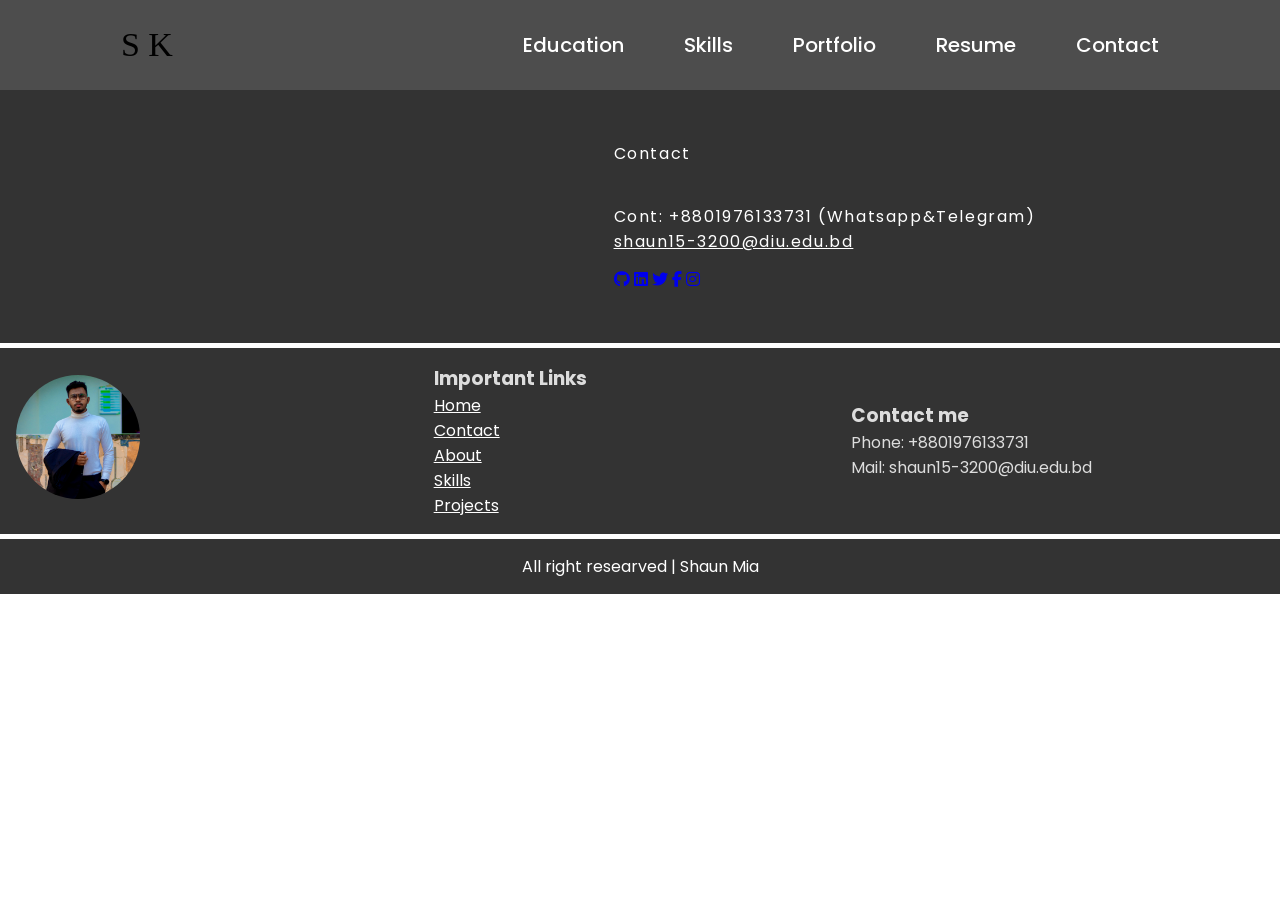
<file: Contact.html>
<!DOCTYPE html>
<html lang="en">

<head>
    <meta charset="UTF-8">
    <meta http-equiv="X-UA-Compatible" content="IE=edge">
    <meta name="viewport" content="width=device-width, initial-scale=1.0">
    <title>Shaun Khan </title>

    <!-- font style-->
    <link rel="preconnect" href="https://fonts.googleapis.com">
    <link rel="preconnect" href="https://fonts.gstatic.com" crossorigin>
    <link href="https://fonts.googleapis.com/css2?family=Pattaya&family=Poppins&display=swap" rel="stylesheet">

    <!-- font awesome -->
    <link rel="stylesheet" href="https://cdnjs.cloudflare.com/ajax/libs/font-awesome/6.3.0/css/all.min.css"
        integrity="sha512-SzlrxWUlpfuzQ+pcUCosxcglQRNAq/DZjVsC0lE40xsADsfeQoEypE+enwcOiGjk/bSuGGKHEyjSoQ1zVisanQ=="
        crossorigin="anonymous" referrerpolicy="no-referrer" />

    <!-- css files -->
    <link rel="stylesheet" href="./styles/style.css">
</head>

<body>
    <!-- navigation bar -->
    <header class="header">
        <nav>
            <h2 class="nav-title"><a href="./index.html">SK</a></h2>
            <ul class="navbar">
                <li><a class="section" href="./Education.html">Education</a></li>
                <li><a class="section" href="./Skills.html">Skills</a></li>
                <li><a class="section" href="./Portfolio.html">Portfolio</a></li>
                <li><a class="section" href="./Resume.html">Resume</a></li>
                <li><a class="section" href="./Contact.html">Contact</a></li>

            </ul>
        </nav>
    </header>
 
 
 <!-- Portfoli section -->

   <section class="Portfoli">
    <div class="Portfoli_part_1">
    </div>
    <div class="Portfoli_part_2">
        <div class="Portfoli_head">
            <h3 class="all_text" >Contact </h3> <br>
            
               <p class="all_text" >  Cont: +8801976133731 (Whatsapp&Telegram)<br>
                <a style="color: white;" href="mailto: shaun15-3200@diu.edu.bd">shaun15-3200@diu.edu.bd</a>

            </p>
            <p>
                <a href="https://github.com/shaun-mia" target="_blank"><i class="fa-brands fa-github"></i></a>
                <a href="https://www.linkedin.com/in/shaun-mia" target="_blank"><i class="fa-brands fa-linkedin"></i></a>
                <a href="https://twitter.com/Shaun__Khan" target="_blank"><i class="fa-brands fa-twitter"></i></a>
                <a href="https://www.facebook.com/nameisshaun" target="_blank"><i
                        class="fa-brands fa-facebook-f"></i></a>
                <a href="https://instagram.com/nameisshaun" target="_blank"><i class="fa-brands fa-instagram"></i></a>
            </p>
        </div>
    </section>
       <!-- footer section -->

       <div style="padding:16px; margin-top: 5px; color: #ddd;" class="Footer">
        <div>
            <a href="index.html">
                <img class="brand-image" src="image/shaun.jpg" alt="">
            </a>
            <h2>Shaun Mia </h2>
        </div>
        <div class="imp-links">
            <h3>Important Links</h3>
            <a href="index.html">Home</a> <br>
            <a href="Contact.html">Contact</a> <br>
            <a href="index.html">About</a> <br>
            <a href="Skills.html">Skills</a> <br>
            <a href="Portfolio.html">Projects</a>
        </div>
        <div class="Contact me">
            <h3>
                Contact me
            </h3>
            <p>Phone: +8801976133731</p>
            <p>Mail: shaun15-3200@diu.edu.bd</p>
        </div>
    </div>

    <div style="margin: 5px 0; padding: 15px 0; text-align: center;" class="Footer2">
        All right researved | Shaun Mia
    </div>
</body>

</html>
</file>
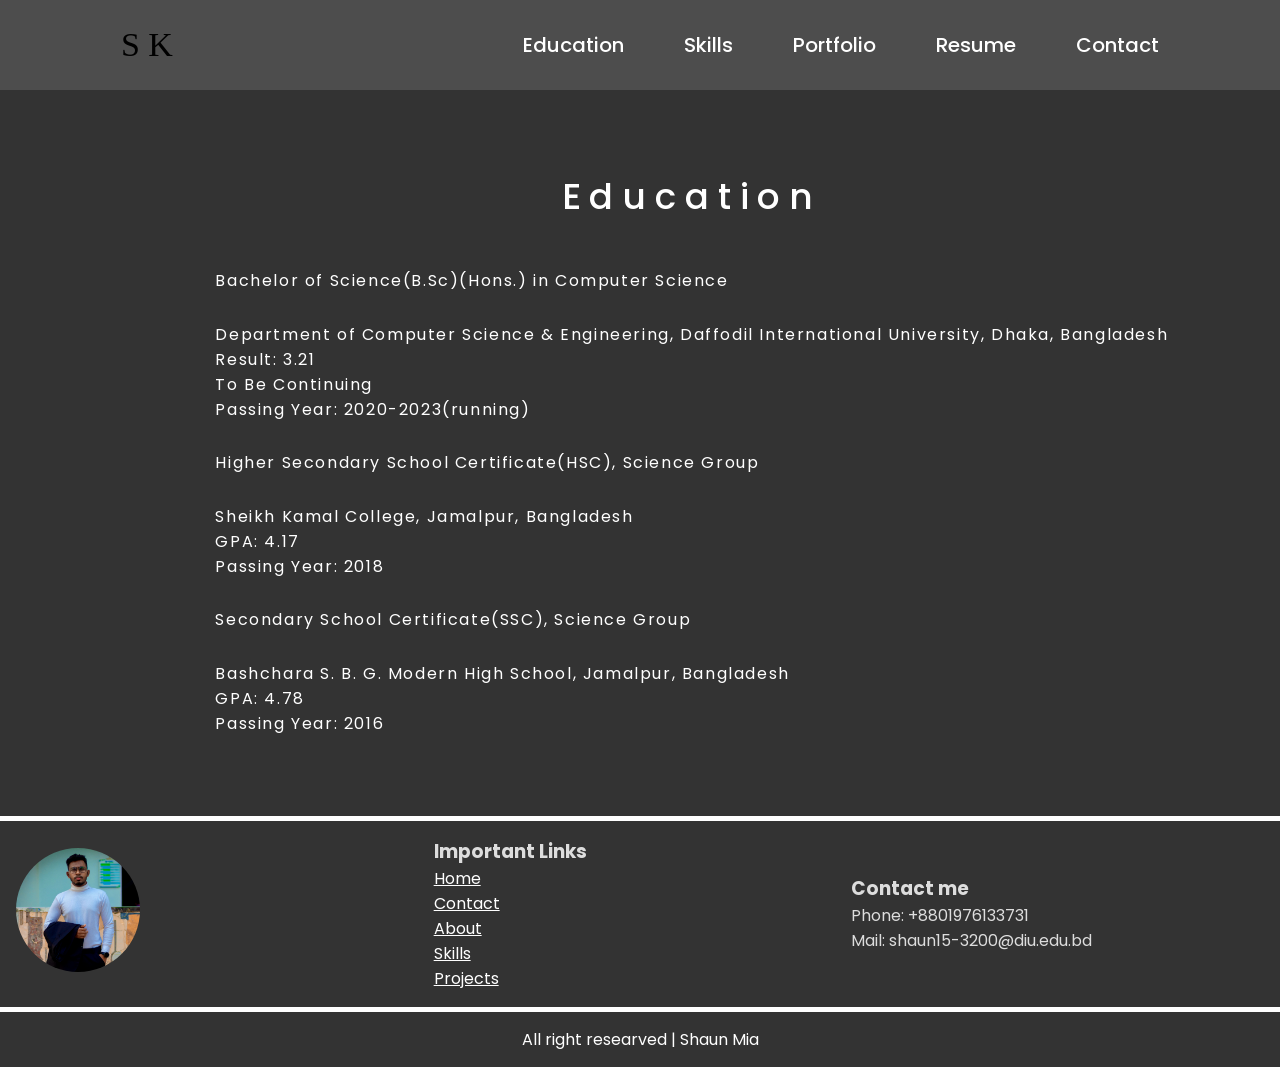
<file: Education.html>
<!DOCTYPE html>
<html lang="en">

<head>
    <meta charset="UTF-8">
    <meta http-equiv="X-UA-Compatible" content="IE=edge">
    <meta name="viewport" content="width=device-width, initial-scale=1.0">
    <title>Shaun Khan </title>

    <!-- font style-->
    <link rel="preconnect" href="https://fonts.googleapis.com">
    <link rel="preconnect" href="https://fonts.gstatic.com" crossorigin>
    <link href="https://fonts.googleapis.com/css2?family=Pattaya&family=Poppins&display=swap" rel="stylesheet">

    <!-- font awesome -->
    <link rel="stylesheet" href="https://cdnjs.cloudflare.com/ajax/libs/font-awesome/6.3.0/css/all.min.css"
        integrity="sha512-SzlrxWUlpfuzQ+pcUCosxcglQRNAq/DZjVsC0lE40xsADsfeQoEypE+enwcOiGjk/bSuGGKHEyjSoQ1zVisanQ=="
        crossorigin="anonymous" referrerpolicy="no-referrer" />

    <!-- css files -->
    <link rel="stylesheet" href="./styles/style.css">
</head>

<body>
    <!-- navigation bar -->
    <header class="header">
        <nav>
            <h2 class="nav-title"><a href="./index.html">SK</a></h2>
            <ul class="navbar">
                <li><a class="section" href="./Education.html">Education</a></li>
                <li><a class="section" href="./Skills.html">Skills</a></li>
                <li><a class="section" href="./Portfolio.html">Portfolio</a></li>
                <li><a class="section" href="./Resume.html">Resume</a></li>
                <li><a class="section" href="./Contact.html">Contact</a></li>

            </ul>
        </nav>
    </header>

    <!-- my skills -->

    <section class="Portfoli">
        <div class="Portfoli_part_1">
        </div>
        <div class="Portfoli_part_2">
            <div class="Portfoli_head">

                <p class="all_text">


                <h3 class="bio_head">Education</h3>
                <br>

                <h3 class="all_text" > Bachelor of Science(B.Sc)(Hons.) in Computer Science </h3>

                <p class="all_text">   Department of Computer Science & Engineering, Daffodil International University, Dhaka, Bangladesh <br>

                    Result: 3.21 <br>
                    To Be Continuing <br>
                    Passing Year: 2020-2023(running)  </p>

              

                <h3 class="all_text"> Higher Secondary School Certificate(HSC), Science Group </h3>
                <p class="all_text ">   Sheikh Kamal College, Jamalpur, Bangladesh <br>

                    GPA: 4.17 <br>
    
                    Passing Year: 2018  </p>
              

                <h3  class="all_text"> Secondary School Certificate(SSC), Science Group </h3>
                <p  class="all_text" >
                    Bashchara S. B. G. Modern High School, Jamalpur, Bangladesh <br>

                    GPA: 4.78 <br>
    
                    Passing Year: 2016
     </p>
              
                </p>

            </div>
    </section>
    <!-- footer section -->

    <div style="padding:16px; margin-top: 5px; color: #ddd;" class="Footer">
        <div>
            <a href="index.html">
                <img class="brand-image" src="image/shaun.jpg" alt="">
            </a>
            <h2>Shaun Mia </h2>
        </div>
        <div class="imp-links">
            <h3>Important Links</h3>
            <a href="index.html">Home</a> <br>
            <a href="Contact.html">Contact</a> <br>
            <a href="index.html">About</a> <br>
            <a href="Skills.html">Skills</a> <br>
            <a href="Portfolio.html">Projects</a>
        </div>
        <div class="Contact me">
            <h3>
                Contact me
            </h3>
            <p>Phone: +8801976133731</p>
            <p>Mail: shaun15-3200@diu.edu.bd</p>
        </div>
    </div>

    <div style="margin: 5px 0; padding: 15px 0; text-align: center;" class="Footer2">
        All right researved | Shaun Mia
    </div>
</body>

</html>
</file>
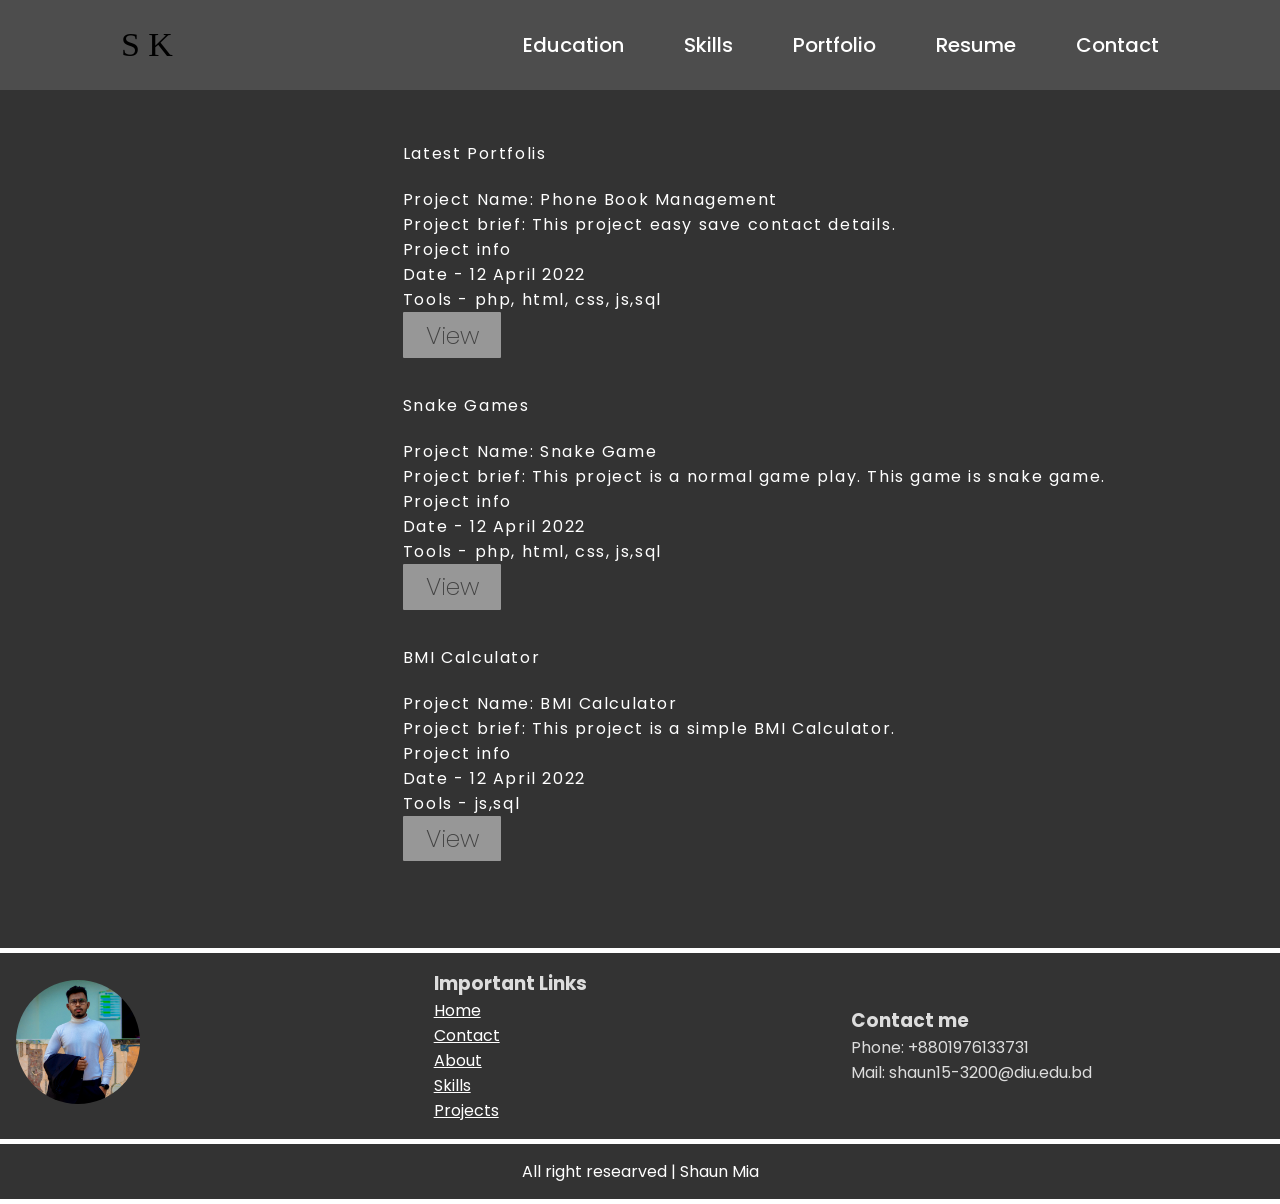
<file: Portfolio.html>
<!DOCTYPE html>
<html lang="en">

<head>
    <meta charset="UTF-8">
    <meta http-equiv="X-UA-Compatible" content="IE=edge">
    <meta name="viewport" content="width=device-width, initial-scale=1.0">
    <title>Shaun Khan </title>

    <!-- font style-->
    <link rel="preconnect" href="https://fonts.googleapis.com">
    <link rel="preconnect" href="https://fonts.gstatic.com" crossorigin>
    <link href="https://fonts.googleapis.com/css2?family=Pattaya&family=Poppins&display=swap" rel="stylesheet">

    <!-- font awesome -->
    <link rel="stylesheet" href="https://cdnjs.cloudflare.com/ajax/libs/font-awesome/6.3.0/css/all.min.css"
        integrity="sha512-SzlrxWUlpfuzQ+pcUCosxcglQRNAq/DZjVsC0lE40xsADsfeQoEypE+enwcOiGjk/bSuGGKHEyjSoQ1zVisanQ=="
        crossorigin="anonymous" referrerpolicy="no-referrer" />

    <!-- css files -->
    <link rel="stylesheet" href="./styles/style.css">
</head>

<body>
    <!-- navigation bar -->
    <header class="header">
        <nav>
            <h2 class="nav-title"><a href="./index.html">SK</a></h2>
            <ul class="navbar">
                <li><a class="section" href="./Education.html">Education</a></li>
                <li><a class="section" href="./Skills.html">Skills</a></li>
                <li><a class="section" href="./Portfolio.html">Portfolio</a></li>
                <li><a class="section" href="./Resume.html">Resume</a></li>
                <li><a class="section" href="./Contact.html">Contact</a></li>

            </ul>
        </nav>
    </header>
 
 
 <!-- Portfoli section -->

   <section class="Portfoli">
    <div class="Portfoli_part_1">
    </div>
    <div class="Portfoli_part_2">
        <div class="Portfoli_head">
            <h3 class="all_text">Latest Portfolis</h3>

        </div>
        <p class="all_text">
Project Name: Phone Book Management <br>
Project brief: This project easy save contact details. <br>
Project info <br>
Date - 12 April 2022 <br>
Tools - php, html, css, js,sql  <br>

<button class="bio_button"><a
    href="https://github.com/shaun-mia/Php-Mysql-Project/tree/main/PhoneBook"
    target="_blank">View</a></button>
        </p>
        <div class="Portfoli_head">
            <h3 class="all_text">Snake Games</h3>

        </div>

        <p class="all_text">
            Project Name: Snake Game <br>
            Project brief: This project is a normal game play. This game is snake game. <br>
            Project info <br>
            Date - 12 April 2022 <br>
            Tools - php, html, css, js,sql  <br>
            
            <button class="bio_button"><a
                href="https://github.com/shaun-mia/Snake-Game"
                target="_blank">View</a></button>
                    </p>
                    <div class="Portfoli_head">
                        <h3 class="all_text">BMI Calculator</h3>
            
                    </div>
            
                    <p class="all_text">
                        Project Name: BMI Calculator  <br>
                        Project brief: This project is a simple BMI Calculator. <br>
                        Project info <br>
                        Date - 12 April 2022 <br>
                        Tools - js,sql <br>
                        
                        <button class="bio_button"><a
                            href="https://github.com/shaun-mia/BMICalculator"
                            target="_blank">View</a></button>
                                </p>
            
                </div>

    </div>
</section>

    <!-- footer -->

       <div style="padding:16px; margin-top: 5px; color: #ddd;" class="Footer">
        <div>
            <a href="index.html">
                <img class="brand-image" src="image/shaun.jpg" alt="">
            </a>
            <h2>Shaun Mia </h2>
        </div>
        <div class="imp-links">
            <h3>Important Links</h3>
            <a href="index.html">Home</a> <br>
            <a href="Contact.html">Contact</a> <br>
            <a href="index.html">About</a> <br>
            <a href="Skills.html">Skills</a> <br>
            <a href="Portfolio.html">Projects</a>
        </div>
        <div class="Contact me">
            <h3>
                Contact me
            </h3>
            <p>Phone: +8801976133731</p>
            <p>Mail: shaun15-3200@diu.edu.bd</p>
        </div>
    </div>

    <div style="margin: 5px 0; padding: 15px 0; text-align: center;" class="Footer2">
        All right researved | Shaun Mia
    </div>
</body>

</html>
</file>
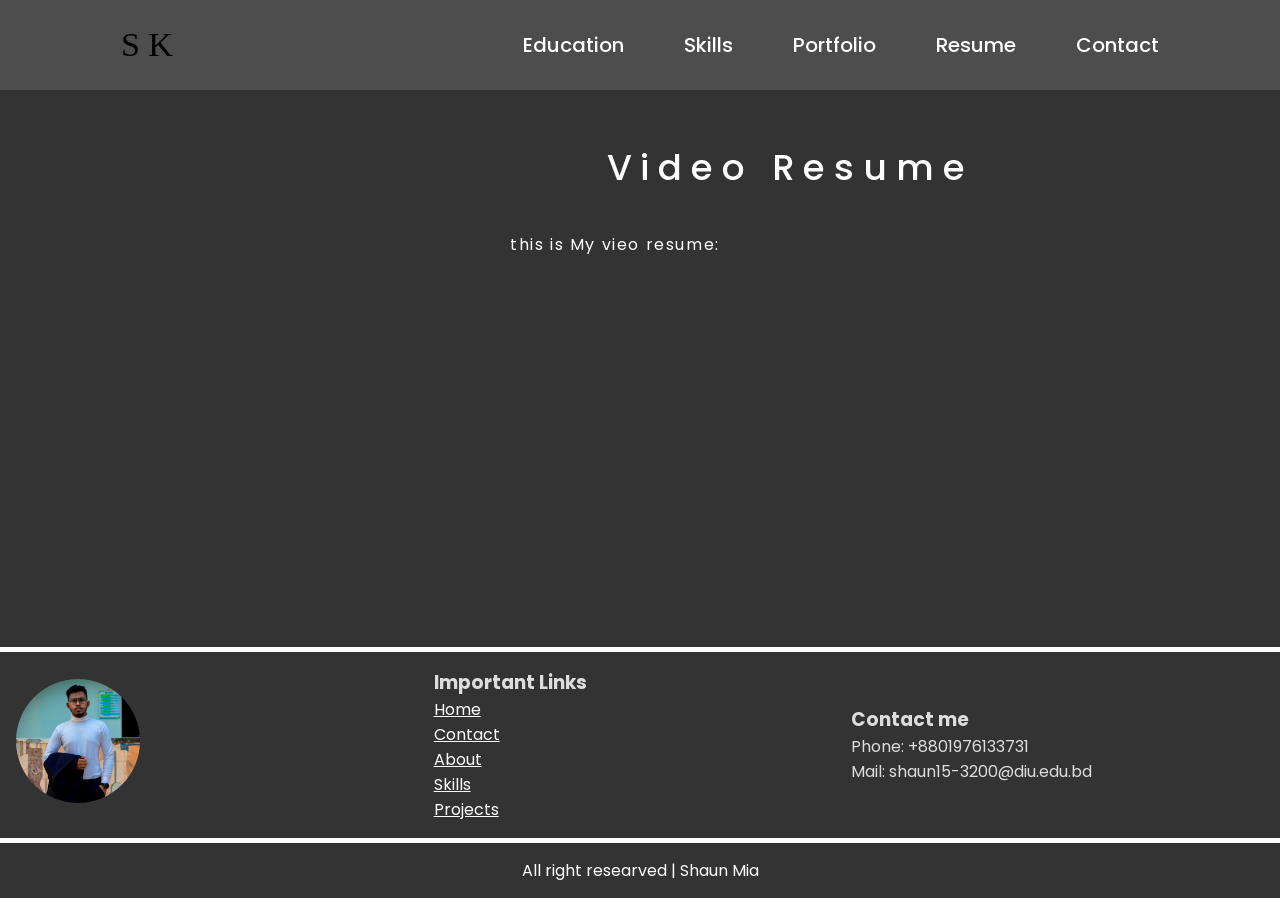
<file: Resume.html>
<!DOCTYPE html>
<html lang="en">

<head>
    <meta charset="UTF-8">
    <meta http-equiv="X-UA-Compatible" content="IE=edge">
    <meta name="viewport" content="width=device-width, initial-scale=1.0">
    <title>Shaun Khan </title>

    <!-- font style-->
    <link rel="preconnect" href="https://fonts.googleapis.com">
    <link rel="preconnect" href="https://fonts.gstatic.com" crossorigin>
    <link href="https://fonts.googleapis.com/css2?family=Pattaya&family=Poppins&display=swap" rel="stylesheet">

    <!-- font awesome -->
    <link rel="stylesheet" href="https://cdnjs.cloudflare.com/ajax/libs/font-awesome/6.3.0/css/all.min.css"
        integrity="sha512-SzlrxWUlpfuzQ+pcUCosxcglQRNAq/DZjVsC0lE40xsADsfeQoEypE+enwcOiGjk/bSuGGKHEyjSoQ1zVisanQ=="
        crossorigin="anonymous" referrerpolicy="no-referrer" />

    <!-- css files -->
    <link rel="stylesheet" href="./styles/style.css">
</head>

<body>
    <!-- navigation bar -->
    <header class="header">
        <nav>
            <h2 class="nav-title"><a href="./index.html">SK </a></h2>
            <ul class="navbar">
                <li><a class="section" href="./Education.html">Education</a></li>
                <li><a class="section" href="./Skills.html">Skills</a></li>
                <li><a class="section" href="./Portfolio.html">Portfolio</a></li>
                <li><a class="section" href="./Resume.html">Resume</a></li>
                <li><a class="section" href="./Contact.html">Contact</a></li>

            </ul>
        </nav>
    </header>

    <!-- my skills -->
 
    <section class="Portfoli">
        <div class="Portfoli_part_1">
        </div>
        <div class="Portfoli_part_2">
            <div class="Portfoli_head">
        
        <h3 class="bio_head">Video Resume</h3>
            <br>
           
            <p class="all_text">
                this is My vieo resume: <br>
        
                <iframe width="560" height="315" src="https://www.youtube.com/embed/EixvxY8FG0g" title="YouTube video player" frameborder="0" allow="accelerometer; autoplay; clipboard-write; encrypted-media; gyroscope; picture-in-picture; web-share" allowfullscreen></iframe>                
              </p>
            
            

        </div>
    </section>
        <!-- footer section -->

        <div style="padding:16px; margin-top: 5px; color: #ddd;" class="Footer">
            <div>
                <a href="index.html">
                    <img class="brand-image" src="image/shaun.jpg" alt="">
                </a>
                <h2>Shaun Mia </h2>
            </div>
            <div class="imp-links">
                <h3>Important Links</h3>
                <a href="index.html">Home</a> <br>
                <a href="Contact.html">Contact</a> <br>
                <a href="index.html">About</a> <br>
                <a href="Skills.html">Skills</a> <br>
                <a href="Portfolio.html">Projects</a>
            </div>
            <div class="Contact me">
                <h3>
                    Contact me
                </h3>
                <p>Phone: +8801976133731</p>
                <p>Mail: shaun15-3200@diu.edu.bd</p>
            </div>
        </div>
    
        <div style="margin: 5px 0; padding: 15px 0; text-align: center;" class="Footer2">
            All right researved | Shaun Mia
        </div>
</body>

</html>
</file>
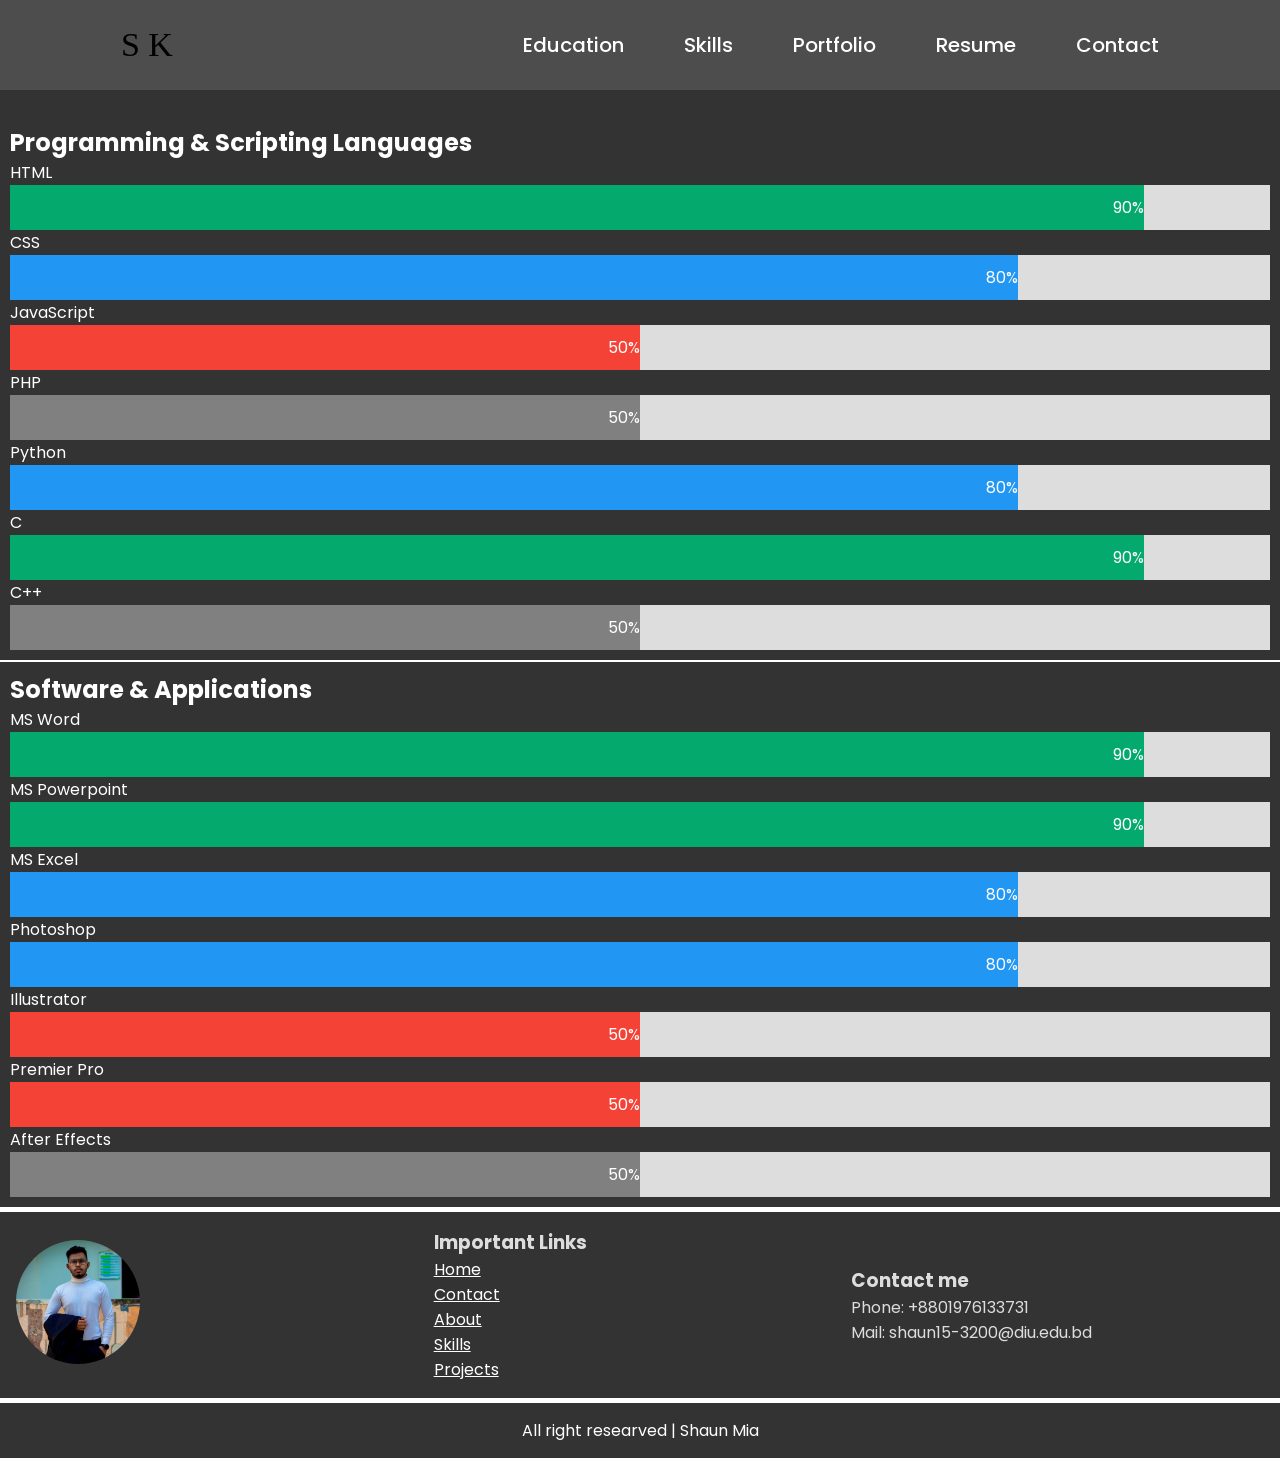
<file: Skills.html>
<!DOCTYPE html>
<html lang="en">

<head>
    <meta charset="UTF-8">
    <meta http-equiv="X-UA-Compatible" content="IE=edge">
    <meta name="viewport" content="width=device-width, initial-scale=1.0">
    <title>Shaun Khan </title>

    <!-- font style-->
    <link rel="preconnect" href="https://fonts.googleapis.com">
    <link rel="preconnect" href="https://fonts.gstatic.com" crossorigin>
    <link href="https://fonts.googleapis.com/css2?family=Pattaya&family=Poppins&display=swap" rel="stylesheet">

    <!-- font awesome -->
    <link rel="stylesheet" href="https://cdnjs.cloudflare.com/ajax/libs/font-awesome/6.3.0/css/all.min.css"
        integrity="sha512-SzlrxWUlpfuzQ+pcUCosxcglQRNAq/DZjVsC0lE40xsADsfeQoEypE+enwcOiGjk/bSuGGKHEyjSoQ1zVisanQ=="
        crossorigin="anonymous" referrerpolicy="no-referrer" />

    <!-- css files -->
    <link rel="stylesheet" href="./styles/style.css">


    <style>
        * {
            box-sizing: border-box;
        }

        body {
            margin: 0px;
            font-family: 'segoe ui';
        }

        .nav {
            height: 50px;
            width: 100%;
            background-color: #4d4d4d;
            position: relative;
        }

        .nav>.nav-header {
            display: inline;
        }

        .nav>.nav-header>.nav-title {
            display: inline-block;
            font-size: 22px;
            color: #fff;
            padding: 10px 10px 10px 10px;
        }

        .nav>.nav-btn {
            display: none;
        }

        .nav>.nav-links {
            display: inline;
            float: right;
            font-size: 18px;
        }

        .nav>.nav-links>a {
            display: inline-block;
            padding: 13px 10px 13px 10px;
            text-decoration: none;
            color: #efefef;
        }

        .nav>.nav-links>a:hover {
            background-color: rgba(0, 0, 0, 0.3);
        }

        .nav>#nav-check {
            display: none;
        }


        .mobile-container {
            margin: auto;
            height: 500px;
            border-radius: 10px;
        }

        .Maintenance-message {
            background-color: #b40c0c;
            color: aliceblue;
            text-align: center;
            padding: 5px;
        }

        .icon {
            display: none;
        }


        .topnav {
            overflow: hidden;
            background-color: #333;
            position: relative;
        }

        .intro-container {
            overflow: hidden;
            background-color: #333;
        }


        .p-language {
            background-color: #333;
        }

        .p-language h3 {
            padding: 10px;
            color: white;
        }


        .Footer {
            display: grid;
            grid-template-columns: repeat(3, 1fr);
            grid-gap: 5px;
            background-color: #333;
            align-items: center;
            color: white;
        }

        .Footer .imp-links a {
            color: white;
            transition: 0.3s ease;

        }

        .Footer img {
            width: 30%;
            border-radius: 50%;
        }

        .Footer h2 {
            display: none;
        }

        .Footer .imp-links a:hover {
            color: #aa048e;
        }

        .Footer2 {
            background-color: #333;
            color: white;
        }

        .intro {
            display: flex;
            align-items: center;
            border: 2px solid white;
            padding: 5px;
        }

        .intro .image {
            max-width: 30%;
        }

        .intro .details {
            padding-left: 20px;
        }


        .active a:active {
            background-color: #ddd;
            color: black;
        }

        .topnav a {
            float: left;
            color: white;
            padding: 14px 16px;
            text-decoration: none;
            font-size: 17px;
        }

        .topnav a:hover {
            background-color: #ddd;
            color: black;
        }

        .logo {
            background-color: #aa048e;
            color: white;
        }

        .container {
            width: 100%;
            background-color: #ddd;
        }

        .skills {
            text-align: right;
            padding-top: 10px;
            padding-bottom: 10px;
            color: white;
        }

        .html {
            width: 90%;
            background-color: #04AA6D;
        }

        .css {
            width: 80%;
            background-color: #2196F3;
        }

        .js {
            width: 50%;
            background-color: #f44336;
        }

        .php {
            width: 50%;
            background-color: #808080;
        }



        @media (max-width:800px) {
            .nav>.nav-btn {
                display: inline-block;
                position: absolute;
                right: 0px;
                top: 0px;
            }

            .nav>.nav-btn>label {
                display: inline-block;
                width: 50px;
                height: 50px;
                padding: 13px;
            }

            .nav>.nav-btn>label:hover,
            .nav #nav-check:checked~.nav-btn>label {
                background-color: rgba(0, 0, 0, 0.3);
            }

            .nav>.nav-btn>label>span {
                display: block;
                width: 25px;
                height: 10px;
                border-top: 2px solid #eee;
            }

            .nav>.nav-links {
                position: absolute;
                display: block;
                width: 100%;
                background-color: #333;
                height: 0px;
                transition: all 0.3s ease-in;
                overflow-y: hidden;
                top: 50px;
                left: 0px;
            }

            .nav>.nav-links>a {
                display: block;
                width: 100%;
            }

            .nav>#nav-check:not(:checked)~.nav-links {
                height: 0px;
            }

            .nav>#nav-check:checked~.nav-links {
                height: calc(100vh - 50px);
                overflow-y: auto;
            }

            .mobile-container {
                max-width: 480px;
                margin: auto;
                color: white;
                border-radius: 10px;
            }

            .intro-container {
                overflow: hidden;
                background-color: #333;
            }

            .intro-container .intro {
                display: flex;
                flex-direction: column;
                padding-top: 17px;
                background-color: #333;
            }


            .topnav {
                overflow: hidden;
                background-color: #333;
                position: relative;
            }

            .topnav #myLinks {
                display: none;
            }

            .topnav a {
                float: left;
                color: white;
                padding: 14px 16px;
                text-decoration: none;
                font-size: 17px;
            }

            .topnav a.icon {
                display: block;
                float: right;
            }

            .topnav a:hover {
                background-color: #ddd;
                color: black;
            }

            .topnav a:active {
                background-color: #ddd;
                color: black;
            }

            .active a:active {
                background-color: #ddd;
                color: black;
            }

            .logo {
                background-color: #aa048e;
                color: white;
            }



            .Footer {
                display: flex;
                flex-direction: column;
                align-items: center;
                text-align: center;
                justify-content: center;
            }

            .Footer img {
                display: none;
            }

            .Footer h2 {
                display: block;
            }

        }
    </style>
</head>

<body>
    <!-- navigation bar -->
    <header class="header">
        <nav>
            <h2 class="nav-title"><a href="./index.html">SK </a></h2>
            <ul class="navbar">
                <li><a class="section" href="./Education.html">Education</a></li>
                <li><a class="section" href="./Skills.html">Skills</a></li>
                <li><a class="section" href="./Portfolio.html">Portfolio</a></li>
                <li><a class="section" href="./Resume.html">Resume</a></li>
                <li><a class="section" href="./Contact.html">Contact</a></li>

            </ul>
        </nav>
    </header>

    <!-- my skills -->
    
    <!-- Programming Languages -->

    <section style="padding: 10px; color: white;" class="p-language">
        <div>
            <br>
            <h2>Programming & Scripting Languages</h2>
            <p>HTML</p>
            <div class="container">
                <div class="skills html">90%</div>
            </div>

            <p>CSS</p>
            <div class="container">
                <div class="skills css">80%</div>
            </div>

            <p>JavaScript</p>
            <div class="container">
                <div class="skills js">50%</div>
            </div>

            <p>PHP</p>
            <div class="container">
                <div class="skills php">50%</div>
            </div>
            <p>Python</p>
            <div class="container">
                <div class="skills css">80%</div>
            </div>
            <p>C</p>
            <div class="container">
                <div class="skills html">90%</div>
            </div>
            <p>C++</p>
            <div class="container">
                <div class="skills php">50%</div>
            </div>

        </div>
    </section>


    <!-- Apps -->

    <section style="margin-top: 2px; padding: 10px; color: white;" class="p-language">
        <div>
            <h2>Software & Applications</h2>
            <p>MS Word</p>
            <div class="container">
                <div class="skills html">90%</div>
            </div>

            <p>MS Powerpoint</p>
            <div class="container">
                <div class="skills html">90%</div>
            </div>

            <p>MS Excel</p>
            <div class="container">
                <div class="skills css">80%</div>
            </div>

            <p>Photoshop</p>
            <div class="container">
                <div class="skills css">80%</div>
            </div>
            <p>Illustrator</p>
            <div class="container">
                <div class="skills js">50%</div>
            </div>
            <p>Premier Pro</p>
            <div class="container">
                <div class="skills js">50%</div>
            </div>
            <p>After Effects</p>
            <div class="container">
                <div class="skills php">50%</div>
            </div>

        </div>
    </section>


    </div>
    </section>
    <!-- footer section -->

    <div style="padding:16px; margin-top: 5px; color: #ddd;" class="Footer">
        <div>
            <a href="index.html">
                <img class="brand-image" src="image/shaun.jpg" alt="">
            </a>
            <h2>Shaun Mia </h2>
        </div>
        <div class="imp-links">
            <h3>Important Links</h3>
            <a href="index.html">Home</a> <br>
            <a href="Contact.html">Contact</a> <br>
            <a href="index.html">About</a> <br>
            <a href="Skills.html">Skills</a> <br>
            <a href="Portfolio.html">Projects</a>
        </div>
        <div class="Contact me">
            <h3>
                Contact me
            </h3>
            <p>Phone: +8801976133731</p>
            <p>Mail: shaun15-3200@diu.edu.bd</p>
        </div>
    </div>

    <div style="margin: 5px 0; padding: 15px 0; text-align: center;" class="Footer2">
        All right researved | Shaun Mia
    </div>
</body>

</html>
</file>
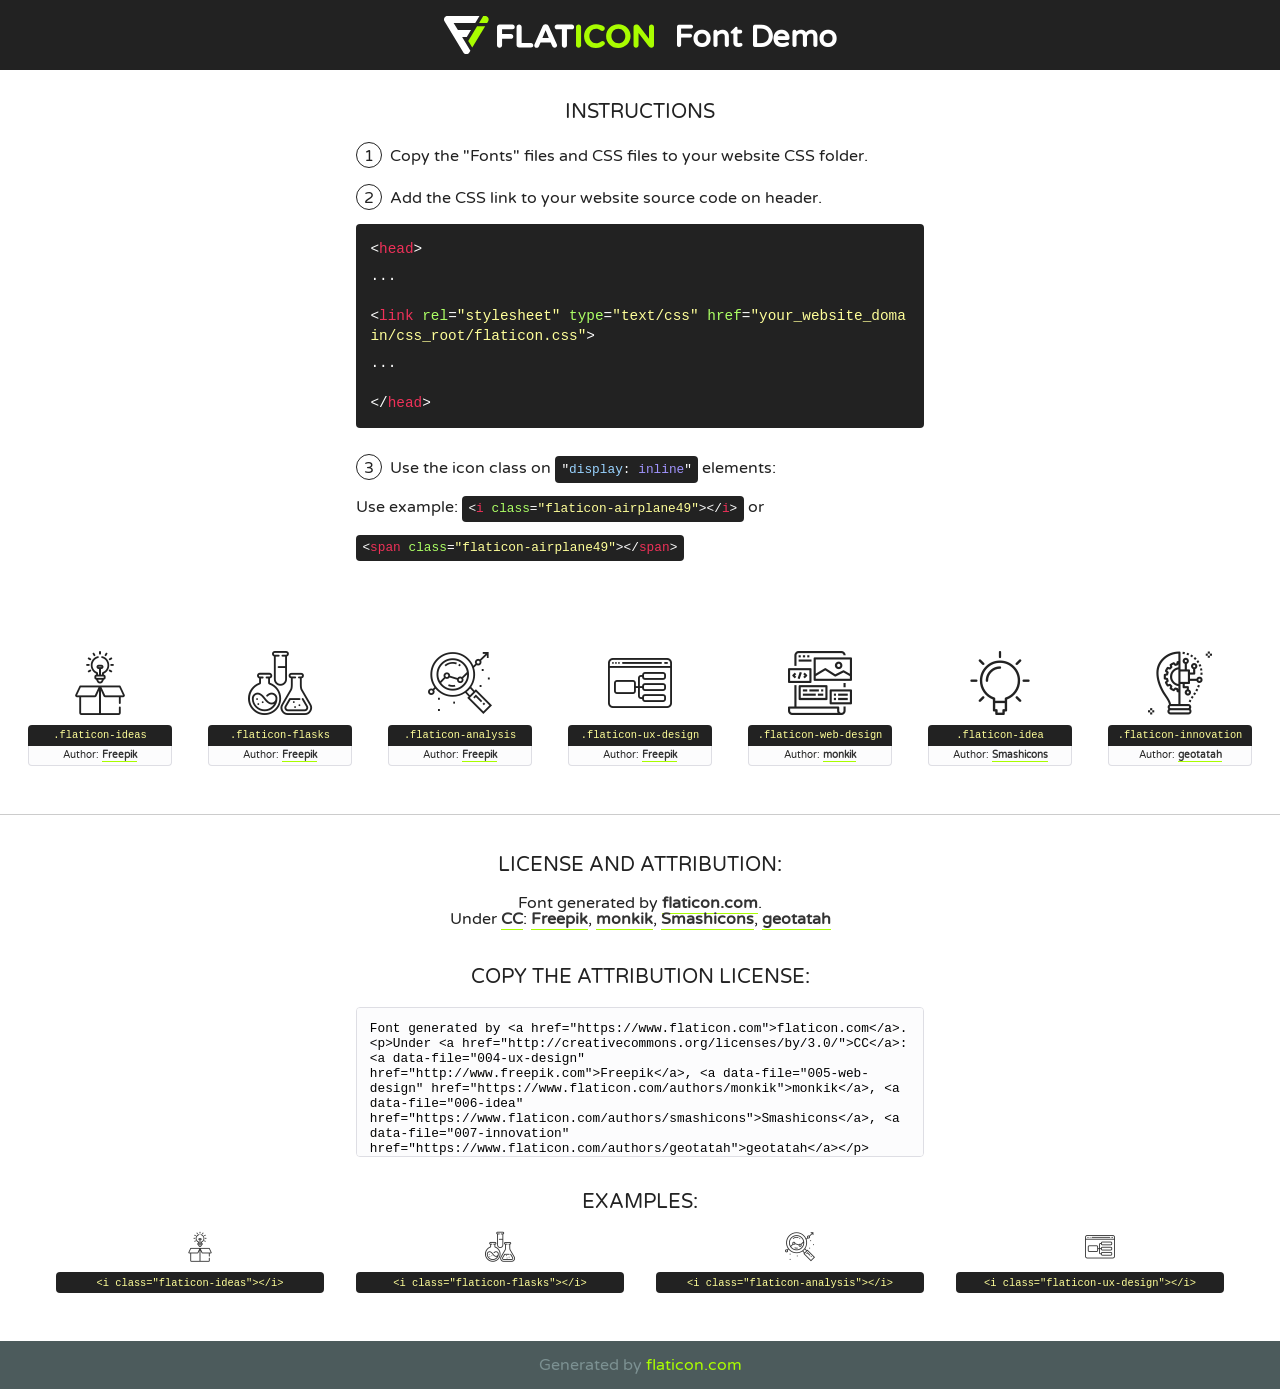
<file: fonts/flaticon/font/flaticon.html>
<!DOCTYPE html>
<!--
  Flaticon icon font: Flaticon
  Creation date: 20/03/2019 02:18
-->
<html>
<!DOCTYPE html>
<html>

<head>
    <title>Flaticon WebFont</title>
    <link href="http://fonts.googleapis.com/css?family=Varela+Round" rel="stylesheet" type="text/css" />
    <link rel="stylesheet" type="text/css" href="flaticon.css">
    <meta charset="UTF-8">
    <style>
    html, body, div, span, applet, object, iframe,
    h1, h2, h3, h4, h5, h6, p, blockquote, pre,
    a, abbr, acronym, address, big, cite, code,
    del, dfn, em, img, ins, kbd, q, s, samp,
    small, strike, strong, sub, sup, tt, var,
    b, u, i, center,
    dl, dt, dd, ol, ul, li,
    fieldset, form, label, legend,
    table, caption, tbody, tfoot, thead, tr, th, td,
    article, aside, canvas, details, embed, 
    figure, figcaption, footer, header, hgroup, 
    menu, nav, output, ruby, section, summary,
    time, mark, audio, video {
        margin: 0;
        padding: 0;
        border: 0;
        font-size: 100%;
        font: inherit;
        vertical-align: baseline;
    }
    /* HTML5 display-role reset for older browsers */
    article, aside, details, figcaption, figure, 
    footer, header, hgroup, menu, nav, section {
        display: block;
    }
    body {
        line-height: 1;
    }
    ol, ul {
        list-style: none;
    }
    blockquote, q {
        quotes: none;
    }
    blockquote:before, blockquote:after,
    q:before, q:after {
        content: '';
        content: none;
    }
    table {
        border-collapse: collapse;
        border-spacing: 0;
    }
    body {
        font-family: 'Varela Round', Helvetica, Arial, sans-serif;
        font-size: 16px;
        color: #222;
    }
    a {
        color: #333;
        border-bottom: 1px solid #a9fd00;
        font-weight: bold;
        text-decoration: none;
    }
    * {
        -moz-box-sizing: border-box;
        -webkit-box-sizing: border-box;
        box-sizing: border-box;
        margin: 0;
        padding: 0;
    }
    [class^="flaticon-"]:before, [class*=" flaticon-"]:before, [class^="flaticon-"]:after, [class*=" flaticon-"]:after {
        font-family: Flaticon;
        font-size: 30px;
        font-style: normal;
        margin-left: 20px;
        color: #333;
    }
    .wrapper {
        max-width: 600px;
        margin: auto;
        padding: 0 1em;
    }
    .title {
        font-size: 1.25em;
        text-align: center;
        margin-bottom: 1em;
        text-transform: uppercase;
    }
    header {
        text-align: center;
        background-color: #222;
        color: #fff;
        padding: 1em;
    }
    header .logo {
        width: 210px;
        height: 38px;
        display: inline-block;
        vertical-align: middle;
        margin-right: 1em;
        border: none;
    }
    header strong {
        font-size: 1.95em;
        font-weight: bold;
        vertical-align: middle;
        margin-top: 5px;
        display: inline-block;
    }
    .demo {
        margin: 2em auto;
        line-height: 1.25em;
    }
    .demo ul li {
        margin-bottom: 1em;
    }
    .demo ul li .num {
        color: #222;
        border-radius: 20px;
        display: inline-block;
        width: 26px;
        padding: 3px;
        height: 26px;
        text-align: center;
        margin-right: 0.5em;
        border: 1px solid #222;
    }
    .demo ul li code {
        background-color: #222;
        border-radius: 4px;
        padding: 0.25em 0.5em;
        display: inline-block;
        color: #fff;
        font-family: Consolas,Monaco,Lucida Console,Liberation Mono,DejaVu Sans Mono,Bitstream Vera Sans Mono,Courier New, monospace;
        font-weight: lighter;
        margin-top: 1em;
        font-size: 0.8em;
        word-break: break-all;
    }
    .demo ul li code.big {
        padding: 1em;
        font-size: 0.9em;
    }
    .demo ul li code .red {
        color: #EF3159;
    }
    .demo ul li code .green {
        color: #ACFF65;
    }
    .demo ul li code .yellow {
        color: #FFFF99;
    }
    .demo ul li code .blue {
        color: #99D3FF;
    }
    .demo ul li code .purple {
        color: #A295FF;
    }
    .demo ul li code .dots {
        margin-top: 0.5em;
        display: block;
    }
    #glyphs {
        border-bottom: 1px solid #ccc;
        padding: 2em 0;
        text-align: center;
    }
    .glyph {
        display: inline-block;
        width: 9em;
        margin: 1em;
        text-align: center;
        vertical-align: top;
        background: #FFF;
    }
    .glyph .glyph-icon {
        padding: 10px;
        display: block;
        font-family:"Flaticon";
        font-size: 64px;
        line-height: 1;
    }
    .glyph .glyph-icon:before {
        font-size: 64px;
        color: #222;
        margin-left: 0;
    }
    .class-name {
        font-size: 0.65em;
        background-color: #222;
        color: #fff;
        border-radius: 4px 4px 0 0;
        padding: 0.5em;
        color: #FFFF99;
        font-family: Consolas,Monaco,Lucida Console,Liberation Mono,DejaVu Sans Mono,Bitstream Vera Sans Mono,Courier New, monospace;
    }
    .author-name {
        font-size: 0.6em;
        background-color: #fcfcfd;
        border: 1px solid #DEDEE4;
        border-top: 0;
        border-radius: 0 0 4px 4px;
        padding: 0.5em;
    }
    .class-name:last-child {
        font-size: 10px;
        color:#888;
    }
    .class-name:last-child a {
        font-size: 10px;
        color:#555;
    }
    .class-name:last-child a:hover {
        color:#a9fd00;
    }
    .glyph > input {
        display: block;
        width: 100px;
        margin: 5px auto;
        text-align: center;
        font-size: 12px;
        cursor: text;
    }
    .glyph > input.icon-input {
        font-family:"Flaticon";
        font-size: 16px;
        margin-bottom: 10px;
    }
    .attribution .title {
        margin-top: 2em;
    }
    .attribution textarea {
        background-color: #fcfcfd;
        padding: 1em;
        border: none;
        box-shadow: none;
        border: 1px solid #DEDEE4;
        border-radius: 4px;
        resize: none;
        width: 100%;
        height: 150px;
        font-size: 0.8em;
        font-family: Consolas,Monaco,Lucida Console,Liberation Mono,DejaVu Sans Mono,Bitstream Vera Sans Mono,Courier New, monospace;
        -webkit-appearance: none;
    }
    .iconsuse {
        margin: 2em auto;
        text-align: center;
        max-width: 1200px;
    }
    .iconsuse:after {
        content: '';
        display: table;
        clear: both;
    }
    .iconsuse .image {
        float: left;
        width: 25%;
        padding: 0 1em;
    }
    .iconsuse .image p {
        margin-bottom: 1em;
    }
    .iconsuse .image span {
        display: block;
        font-size: 0.65em;
        background-color: #222;
        color: #fff;
        border-radius: 4px;
        padding: 0.5em;
        color: #FFFF99;
        margin-top: 1em;
        font-family: Consolas,Monaco,Lucida Console,Liberation Mono,DejaVu Sans Mono,Bitstream Vera Sans Mono,Courier New, monospace;
    }
    #footer {
        text-align: center;
        background-color: #4C5B5C;
        color: #7c9192;
        padding: 1em;
    }
    #footer a {
        border: none;
        color: #a9fd00;
        font-weight: normal;
    }
    @media (max-width: 960px) {
        .iconsuse .image {
            width: 50%;
        }
    }
    @media (max-width: 560px) {
        .iconsuse .image {
            width: 100%;
        }
    }
    </style>
</head>

<body class="characters-off">

    <header>
        <a href="https://www.flaticon.com" target="_blank" class="logo">
            <svg version="1.1" xmlns="http://www.w3.org/2000/svg" xmlns:xlink="http://www.w3.org/1999/xlink" xmlns:a="http://ns.adobe.com/AdobeSVGViewerExtensions/3.0/" viewBox="0 0 560.875 102.036" enable-background="new 0 0 560.875 102.036" xml:space="preserve">
                <defs>
                </defs>
                <g>
                    <g class="letters">
                        <path fill="#ffffff" d="M141.596,29.675c0-3.777,2.985-6.767,6.764-6.767h34.438c3.426,0,6.15,2.728,6.15,6.15
                        c0,3.43-2.724,6.149-6.15,6.149h-27.674v13.091h23.719c3.429,0,6.151,2.724,6.151,6.15c0,3.43-2.723,6.149-6.151,6.149h-23.719
                        v17.574c0,3.773-2.986,6.761-6.764,6.761c-3.779,0-6.764-2.989-6.764-6.761V29.675z"></path>
                        <path fill="#ffffff" d="M193.844,29.149c0-3.781,2.985-6.767,6.764-6.767c3.776,0,6.763,2.985,6.763,6.767v42.957h25.039
                        c3.426,0,6.149,2.726,6.149,6.153c0,3.425-2.723,6.15-6.149,6.15h-31.802c-3.779,0-6.764-2.986-6.764-6.768V29.149z"></path>
                        <path fill="#ffffff" d="M241.891,75.71l21.438-48.407c1.492-3.341,4.215-5.357,7.906-5.357h0.792
                        c3.686,0,6.323,2.017,7.815,5.357l21.439,48.407c0.436,0.967,0.701,1.845,0.701,2.723c0,3.602-2.809,6.501-6.414,6.501
                        c-3.161,0-5.269-1.845-6.499-4.655l-4.132-9.661h-27.059l-4.301,10.102c-1.144,2.631-3.426,4.214-6.237,4.214
                        c-3.517,0-6.24-2.81-6.24-6.325C241.1,77.64,241.451,76.677,241.891,75.71z M279.932,58.666l-8.521-20.297l-8.526,20.297H279.932
                        z"></path>
                        <path fill="#ffffff" d="M314.864,35.387H301.86c-3.429,0-6.239-2.813-6.239-6.238c0-3.429,2.811-6.24,6.239-6.24h39.533
                        c3.426,0,6.237,2.811,6.237,6.24c0,3.425-2.811,6.238-6.237,6.238h-13.001v42.785c0,3.773-2.99,6.761-6.764,6.761
                        c-3.779,0-6.764-2.989-6.764-6.761V35.387z"></path>
                        <path fill="#A9FD00" d="M352.615,29.149c0-3.781,2.985-6.767,6.767-6.767c3.774,0,6.761,2.985,6.761,6.767v49.024
                        c0,3.773-2.987,6.761-6.761,6.761c-3.781,0-6.767-2.989-6.767-6.761V29.149z"></path>
                        <path fill="#A9FD00" d="M374.132,53.836v-0.179c0-17.481,13.178-31.801,32.065-31.801c9.22,0,15.459,2.458,20.557,6.238
                        c1.402,1.054,2.637,2.985,2.637,5.357c0,3.692-2.985,6.59-6.681,6.59c-1.845,0-3.071-0.702-4.044-1.319
                        c-3.776-2.813-7.729-4.393-12.562-4.393c-10.364,0-17.831,8.611-17.831,19.154v0.173c0,10.542,7.291,19.329,17.831,19.329
                        c5.715,0,9.492-1.756,13.359-4.834c1.049-0.874,2.458-1.491,4.039-1.491c3.429,0,6.325,2.813,6.325,6.236
                        c0,2.106-1.056,3.78-2.282,4.834c-5.539,4.834-12.036,7.733-21.878,7.733C387.572,85.464,374.132,71.493,374.132,53.836z"></path>
                        <path fill="#A9FD00" d="M433.009,53.836v-0.179c0-17.481,13.79-31.801,32.766-31.801c18.981,0,32.592,14.143,32.592,31.628v0.173
                        c0,17.483-13.785,31.807-32.769,31.807C446.625,85.464,433.009,71.32,433.009,53.836z M484.224,53.836v-0.179
                        c0-10.539-7.725-19.326-18.626-19.326c-10.893,0-18.449,8.611-18.449,19.154v0.173c0,10.542,7.73,19.329,18.626,19.329
                        C476.676,72.986,484.224,64.378,484.224,53.836z"></path>
                        <path fill="#A9FD00" d="M506.233,29.321c0-3.774,2.99-6.763,6.767-6.763h1.401c3.252,0,5.183,1.583,7.029,3.953l26.093,34.265
                        V29.059c0-3.692,2.99-6.677,6.681-6.677c3.683,0,6.671,2.985,6.671,6.677v48.934c0,3.78-2.987,6.765-6.764,6.765h-0.436
                        c-3.257,0-5.188-1.581-7.034-3.953l-27.056-35.492v32.944c0,3.687-2.985,6.676-6.678,6.676c-3.683,0-6.673-2.989-6.673-6.676
                        V29.321z"></path>
                    </g>
                    <g class="insignia">
                        <path fill="#ffffff" d="M48.372,56.137h12.517l11.156-18.537H37.186L25.688,18.539h57.825L94.668,0H9.271
                        C5.925,0,2.842,1.801,1.198,4.716c-1.644,2.907-1.593,6.482,0.134,9.343l50.38,83.501c1.678,2.781,4.689,4.476,7.938,4.476
                        c3.246,0,6.257-1.695,7.935-4.476l2.898-4.804L48.372,56.137z"></path>
                        <g class="i">
                            <path fill="#A9FD00" d="M93.575,18.539h0.031v0.004l21.652,0.004l2.705-4.488c1.727-2.861,1.778-6.436,0.133-9.343
                            C116.454,1.801,113.371,0,110.026,0h-5.294L93.575,18.539z"></path>
                            <polygon fill="#A9FD00" points="88.291,27.356 64.725,66.486 75.519,84.404 109.942,27.356"></polygon>
                        </g>
                    </g>
                </g>
            </svg>
        </a>
        <strong>Font Demo</strong>
    </header>


    <section class="demo wrapper">

        <p class="title">Instructions</p>

        <ul>
            <li>
                <span class="num">1</span>Copy the "Fonts" files and CSS files to your website CSS folder.
            </li>
            <li>
                <span class="num">2</span>Add the CSS link to your website source code on header.
                <code class="big">
                    &lt;<span class="red">head</span>&gt;
                    <br/><span class="dots">...</span>
                    <br/>&lt;<span class="red">link</span> <span class="green">rel</span>=<span class="yellow">"stylesheet"</span> <span class="green">type</span>=<span class="yellow">"text/css"</span> <span class="green">href</span>=<span class="yellow">"your_website_domain/css_root/flaticon.css"</span>&gt;
                    <br/><span class="dots">...</span>
                    <br/>&lt;/<span class="red">head</span>&gt;
                </code>
            </li>

            <li>
                <p>
                    <span class="num">3</span>Use the icon class on <code>"<span class="blue">display</span>:<span class="purple"> inline</span>"</code> elements:
                    <br />
                    Use example: <code>&lt;<span class="red">i</span> <span class="green">class</span>=<span class="yellow">&quot;flaticon-airplane49&quot;</span>&gt;&lt;/<span class="red">i</span>&gt;</code> or <code>&lt;<span class="red">span</span> <span class="green">class</span>=<span class="yellow">&quot;flaticon-airplane49&quot;</span>&gt;&lt;/<span class="red">span</span>&gt;</code>
            </li>
        </ul>

    </section>




   <section id="glyphs">          
    
      
        <div class="glyph"><div class="glyph-icon flaticon-ideas"></div>
            <div class="class-name">.flaticon-ideas</div>
            <div class="author-name">Author: <a data-file="001-ideas" href="http://www.freepik.com">Freepik</a> </div> 
        </div>        
        
        <div class="glyph"><div class="glyph-icon flaticon-flasks"></div>
            <div class="class-name">.flaticon-flasks</div>
            <div class="author-name">Author: <a data-file="002-flasks" href="http://www.freepik.com">Freepik</a> </div> 
        </div>        
        
        <div class="glyph"><div class="glyph-icon flaticon-analysis"></div>
            <div class="class-name">.flaticon-analysis</div>
            <div class="author-name">Author: <a data-file="003-analysis" href="http://www.freepik.com">Freepik</a> </div> 
        </div>        
        
        <div class="glyph"><div class="glyph-icon flaticon-ux-design"></div>
            <div class="class-name">.flaticon-ux-design</div>
            <div class="author-name">Author: <a data-file="004-ux-design" href="http://www.freepik.com">Freepik</a> </div> 
        </div>        
        
        <div class="glyph"><div class="glyph-icon flaticon-web-design"></div>
            <div class="class-name">.flaticon-web-design</div>
            <div class="author-name">Author: <a data-file="005-web-design" href="https://www.flaticon.com/authors/monkik">monkik</a> </div> 
        </div>        
        
        <div class="glyph"><div class="glyph-icon flaticon-idea"></div>
            <div class="class-name">.flaticon-idea</div>
            <div class="author-name">Author: <a data-file="006-idea" href="https://www.flaticon.com/authors/smashicons">Smashicons</a> </div> 
        </div>        
        
        <div class="glyph"><div class="glyph-icon flaticon-innovation"></div>
            <div class="class-name">.flaticon-innovation</div>
            <div class="author-name">Author: <a data-file="007-innovation" href="https://www.flaticon.com/authors/geotatah">geotatah</a> </div> 
        </div>        
        

    </section>



    <section class="attribution wrapper"   style="text-align:center;">

      <div class="title">License and attribution:</div><div class="attrDiv">Font generated by <a href="https://www.flaticon.com">flaticon.com</a>. <div><p>Under <a href="http://creativecommons.org/licenses/by/3.0/">CC</a>: <a data-file="004-ux-design" href="http://www.freepik.com">Freepik</a>, <a data-file="005-web-design" href="https://www.flaticon.com/authors/monkik">monkik</a>, <a data-file="006-idea" href="https://www.flaticon.com/authors/smashicons">Smashicons</a>, <a data-file="007-innovation" href="https://www.flaticon.com/authors/geotatah">geotatah</a></p>  </div>
      </div>
      <div class="title">Copy the Attribution License:</div>

    <textarea onclick="this.focus();this.select();">Font generated by &lt;a href=&quot;https://www.flaticon.com&quot;&gt;flaticon.com&lt;/a&gt;. <p>Under <a href="http://creativecommons.org/licenses/by/3.0/">CC</a>: <a data-file="004-ux-design" href="http://www.freepik.com">Freepik</a>, <a data-file="005-web-design" href="https://www.flaticon.com/authors/monkik">monkik</a>, <a data-file="006-idea" href="https://www.flaticon.com/authors/smashicons">Smashicons</a>, <a data-file="007-innovation" href="https://www.flaticon.com/authors/geotatah">geotatah</a></p>  
     </textarea>

    </section>

    <section class="iconsuse">

          <div class="title">Examples:</div>            
             
            <div class="image">
                <p>
                    <i class="glyph-icon flaticon-ideas"></i> 
                    <span>&lt;i class=&quot;flaticon-ideas&quot;&gt;&lt;/i&gt;</span>
                </p>
            </div>
            
            <div class="image">
                <p>
                    <i class="glyph-icon flaticon-flasks"></i> 
                    <span>&lt;i class=&quot;flaticon-flasks&quot;&gt;&lt;/i&gt;</span>
                </p>
            </div>
            
            <div class="image">
                <p>
                    <i class="glyph-icon flaticon-analysis"></i> 
                    <span>&lt;i class=&quot;flaticon-analysis&quot;&gt;&lt;/i&gt;</span>
                </p>
            </div>
            
            <div class="image">
                <p>
                    <i class="glyph-icon flaticon-ux-design"></i> 
                    <span>&lt;i class=&quot;flaticon-ux-design&quot;&gt;&lt;/i&gt;</span>
                </p>
            </div>
                       
        </div>
                            
    </section>

<div id="footer">
    <div>Generated by <a href="https://www.flaticon.com">flaticon.com</a>
    </div>
</div>



</body>
</html>
</file>
<file: css/flaticon.css>
/*
  	Flaticon icon font: Flaticon
  	Creation date: 04/01/2019 13:45
  	*/


@font-face {
  font-family: "Flaticon";
  src: url("../fonts/flaticon/font/Flaticon.eot");
  src: url("../fonts/flaticon/font/Flaticon.eot?#iefix") format("embedded-opentype"),
       url("../fonts/flaticon/font/Flaticon.woff") format("woff"),
       url("../fonts/flaticon/font/Flaticon.ttf") format("truetype"),
       url("../fonts/flaticon/font/Flaticon.svg#Flaticon") format("svg");
  font-weight: normal;
  font-style: normal;
}

@media screen and (-webkit-min-device-pixel-ratio:0) {
  @font-face {
    font-family: "Flaticon";
    src: url("../fonts/flaticon/font/Flaticon.svg#Flaticon") format("svg");
  }
}

[class^="flaticon-"]:before, [class*=" flaticon-"]:before,
[class^="flaticon-"]:after, [class*=" flaticon-"]:after {   
  font-family: Flaticon;
  font-style: normal;
  font-weight: normal;
  font-variant: normal;
  text-transform: none;
  line-height: 1;

  /* Better Font Rendering =========== */
  -webkit-font-smoothing: antialiased;
  -moz-osx-font-smoothing: grayscale;
}

.flaticon-ideas:before { content: "\f100"; }
.flaticon-flasks:before { content: "\f101"; }
.flaticon-analysis:before { content: "\f102"; }
.flaticon-ux-design:before { content: "\f103"; }
.flaticon-web-design:before { content: "\f104"; }
.flaticon-idea:before { content: "\f105"; }
.flaticon-innovation:before { content: "\f106"; }
</file>
<file: css/icomoon.css>
@font-face {
  font-family: 'icomoon';
  src:  url('../fonts/icomoon/icomoon.eot?6tt51o');
  src:  url('../fonts/icomoon/icomoon.eot?6tt51o#iefix') format('embedded-opentype'),
    url('../fonts/icomoon/icomoon.ttf?6tt51o') format('truetype'),
    url('../fonts/icomoon/icomoon.woff?6tt51o') format('woff'),
    url('../fonts/icomoon/icomoon.svg?6tt51o#icomoon') format('svg');
  font-weight: normal;
  font-style: normal;
}

[class^="icon-"], [class*=" icon-"] {
  /* use !important to prevent issues with browser extensions that change fonts */
  font-family: 'icomoon' !important;
  speak: none;
  font-style: normal;
  font-weight: normal;
  font-variant: normal;
  text-transform: none;
  line-height: 1;

  /* Better Font Rendering =========== */
  -webkit-font-smoothing: antialiased;
  -moz-osx-font-smoothing: grayscale;
}

.icon-asterisk:before {
  content: "\f069";
}
.icon-plus:before {
  content: "\f067";
}
.icon-question:before {
  content: "\f128";
}
.icon-minus:before {
  content: "\f068";
}
.icon-glass:before {
  content: "\f000";
}
.icon-music:before {
  content: "\f001";
}
.icon-search:before {
  content: "\f002";
}
.icon-envelope-o:before {
  content: "\f003";
}
.icon-heart:before {
  content: "\f004";
}
.icon-star:before {
  content: "\f005";
}
.icon-star-o:before {
  content: "\f006";
}
.icon-user:before {
  content: "\f007";
}
.icon-film:before {
  content: "\f008";
}
.icon-th-large:before {
  content: "\f009";
}
.icon-th:before {
  content: "\f00a";
}
.icon-th-list:before {
  content: "\f00b";
}
.icon-check:before {
  content: "\f00c";
}
.icon-close:before {
  content: "\f00d";
}
.icon-remove:before {
  content: "\f00d";
}
.icon-times:before {
  content: "\f00d";
}
.icon-search-plus:before {
  content: "\f00e";
}
.icon-search-minus:before {
  content: "\f010";
}
.icon-power-off:before {
  content: "\f011";
}
.icon-signal:before {
  content: "\f012";
}
.icon-cog:before {
  content: "\f013";
}
.icon-gear:before {
  content: "\f013";
}
.icon-trash-o:before {
  content: "\f014";
}
.icon-home:before {
  content: "\f015";
}
.icon-file-o:before {
  content: "\f016";
}
.icon-clock-o:before {
  content: "\f017";
}
.icon-road:before {
  content: "\f018";
}
.icon-download:before {
  content: "\f019";
}
.icon-arrow-circle-o-down:before {
  content: "\f01a";
}
.icon-arrow-circle-o-up:before {
  content: "\f01b";
}
.icon-inbox:before {
  content: "\f01c";
}
.icon-play-circle-o:before {
  content: "\f01d";
}
.icon-repeat:before {
  content: "\f01e";
}
.icon-rotate-right:before {
  content: "\f01e";
}
.icon-refresh:before {
  content: "\f021";
}
.icon-list-alt:before {
  content: "\f022";
}
.icon-lock:before {
  content: "\f023";
}
.icon-flag:before {
  content: "\f024";
}
.icon-headphones:before {
  content: "\f025";
}
.icon-volume-off:before {
  content: "\f026";
}
.icon-volume-down:before {
  content: "\f027";
}
.icon-volume-up:before {
  content: "\f028";
}
.icon-qrcode:before {
  content: "\f029";
}
.icon-barcode:before {
  content: "\f02a";
}
.icon-tag:before {
  content: "\f02b";
}
.icon-tags:before {
  content: "\f02c";
}
.icon-book:before {
  content: "\f02d";
}
.icon-bookmark:before {
  content: "\f02e";
}
.icon-print:before {
  content: "\f02f";
}
.icon-camera:before {
  content: "\f030";
}
.icon-font:before {
  content: "\f031";
}
.icon-bold:before {
  content: "\f032";
}
.icon-italic:before {
  content: "\f033";
}
.icon-text-height:before {
  content: "\f034";
}
.icon-text-width:before {
  content: "\f035";
}
.icon-align-left:before {
  content: "\f036";
}
.icon-align-center:before {
  content: "\f037";
}
.icon-align-right:before {
  content: "\f038";
}
.icon-align-justify:before {
  content: "\f039";
}
.icon-list:before {
  content: "\f03a";
}
.icon-dedent:before {
  content: "\f03b";
}
.icon-outdent:before {
  content: "\f03b";
}
.icon-indent:before {
  content: "\f03c";
}
.icon-video-camera:before {
  content: "\f03d";
}
.icon-image:before {
  content: "\f03e";
}
.icon-photo:before {
  content: "\f03e";
}
.icon-picture-o:before {
  content: "\f03e";
}
.icon-pencil:before {
  content: "\f040";
}
.icon-map-marker:before {
  content: "\f041";
}
.icon-adjust:before {
  content: "\f042";
}
.icon-tint:before {
  content: "\f043";
}
.icon-edit:before {
  content: "\f044";
}
.icon-pencil-square-o:before {
  content: "\f044";
}
.icon-share-square-o:before {
  content: "\f045";
}
.icon-check-square-o:before {
  content: "\f046";
}
.icon-arrows:before {
  content: "\f047";
}
.icon-step-backward:before {
  content: "\f048";
}
.icon-fast-backward:before {
  content: "\f049";
}
.icon-backward:before {
  content: "\f04a";
}
.icon-play:before {
  content: "\f04b";
}
.icon-pause:before {
  content: "\f04c";
}
.icon-stop:before {
  content: "\f04d";
}
.icon-forward:before {
  content: "\f04e";
}
.icon-fast-forward:before {
  content: "\f050";
}
.icon-step-forward:before {
  content: "\f051";
}
.icon-eject:before {
  content: "\f052";
}
.icon-chevron-left:before {
  content: "\f053";
}
.icon-chevron-right:before {
  content: "\f054";
}
.icon-plus-circle:before {
  content: "\f055";
}
.icon-minus-circle:before {
  content: "\f056";
}
.icon-times-circle:before {
  content: "\f057";
}
.icon-check-circle:before {
  content: "\f058";
}
.icon-question-circle:before {
  content: "\f059";
}
.icon-info-circle:before {
  content: "\f05a";
}
.icon-crosshairs:before {
  content: "\f05b";
}
.icon-times-circle-o:before {
  content: "\f05c";
}
.icon-check-circle-o:before {
  content: "\f05d";
}
.icon-ban:before {
  content: "\f05e";
}
.icon-arrow-left:before {
  content: "\f060";
}
.icon-arrow-right:before {
  content: "\f061";
}
.icon-arrow-up:before {
  content: "\f062";
}
.icon-arrow-down:before {
  content: "\f063";
}
.icon-mail-forward:before {
  content: "\f064";
}
.icon-share:before {
  content: "\f064";
}
.icon-expand:before {
  content: "\f065";
}
.icon-compress:before {
  content: "\f066";
}
.icon-exclamation-circle:before {
  content: "\f06a";
}
.icon-gift:before {
  content: "\f06b";
}
.icon-leaf:before {
  content: "\f06c";
}
.icon-fire:before {
  content: "\f06d";
}
.icon-eye:before {
  content: "\f06e";
}
.icon-eye-slash:before {
  content: "\f070";
}
.icon-exclamation-triangle:before {
  content: "\f071";
}
.icon-warning:before {
  content: "\f071";
}
.icon-plane:before {
  content: "\f072";
}
.icon-calendar:before {
  content: "\f073";
}
.icon-random:before {
  content: "\f074";
}
.icon-comment:before {
  content: "\f075";
}
.icon-magnet:before {
  content: "\f076";
}
.icon-chevron-up:before {
  content: "\f077";
}
.icon-chevron-down:before {
  content: "\f078";
}
.icon-retweet:before {
  content: "\f079";
}
.icon-shopping-cart:before {
  content: "\f07a";
}
.icon-folder:before {
  content: "\f07b";
}
.icon-folder-open:before {
  content: "\f07c";
}
.icon-arrows-v:before {
  content: "\f07d";
}
.icon-arrows-h:before {
  content: "\f07e";
}
.icon-bar-chart:before {
  content: "\f080";
}
.icon-bar-chart-o:before {
  content: "\f080";
}
.icon-twitter-square:before {
  content: "\f081";
}
.icon-facebook-square:before {
  content: "\f082";
}
.icon-camera-retro:before {
  content: "\f083";
}
.icon-key:before {
  content: "\f084";
}
.icon-cogs:before {
  content: "\f085";
}
.icon-gears:before {
  content: "\f085";
}
.icon-comments:before {
  content: "\f086";
}
.icon-thumbs-o-up:before {
  content: "\f087";
}
.icon-thumbs-o-down:before {
  content: "\f088";
}
.icon-star-half:before {
  content: "\f089";
}
.icon-heart-o:before {
  content: "\f08a";
}
.icon-sign-out:before {
  content: "\f08b";
}
.icon-linkedin-square:before {
  content: "\f08c";
}
.icon-thumb-tack:before {
  content: "\f08d";
}
.icon-external-link:before {
  content: "\f08e";
}
.icon-sign-in:before {
  content: "\f090";
}
.icon-trophy:before {
  content: "\f091";
}
.icon-github-square:before {
  content: "\f092";
}
.icon-upload:before {
  content: "\f093";
}
.icon-lemon-o:before {
  content: "\f094";
}
.icon-phone:before {
  content: "\f095";
}
.icon-square-o:before {
  content: "\f096";
}
.icon-bookmark-o:before {
  content: "\f097";
}
.icon-phone-square:before {
  content: "\f098";
}
.icon-twitter:before {
  content: "\f099";
}
.icon-facebook:before {
  content: "\f09a";
}
.icon-facebook-f:before {
  content: "\f09a";
}
.icon-github:before {
  content: "\f09b";
}
.icon-unlock:before {
  content: "\f09c";
}
.icon-credit-card:before {
  content: "\f09d";
}
.icon-feed:before {
  content: "\f09e";
}
.icon-rss:before {
  content: "\f09e";
}
.icon-hdd-o:before {
  content: "\f0a0";
}
.icon-bullhorn:before {
  content: "\f0a1";
}
.icon-bell-o:before {
  content: "\f0a2";
}
.icon-certificate:before {
  content: "\f0a3";
}
.icon-hand-o-right:before {
  content: "\f0a4";
}
.icon-hand-o-left:before {
  content: "\f0a5";
}
.icon-hand-o-up:before {
  content: "\f0a6";
}
.icon-hand-o-down:before {
  content: "\f0a7";
}
.icon-arrow-circle-left:before {
  content: "\f0a8";
}
.icon-arrow-circle-right:before {
  content: "\f0a9";
}
.icon-arrow-circle-up:before {
  content: "\f0aa";
}
.icon-arrow-circle-down:before {
  content: "\f0ab";
}
.icon-globe:before {
  content: "\f0ac";
}
.icon-wrench:before {
  content: "\f0ad";
}
.icon-tasks:before {
  content: "\f0ae";
}
.icon-filter:before {
  content: "\f0b0";
}
.icon-briefcase:before {
  content: "\f0b1";
}
.icon-arrows-alt:before {
  content: "\f0b2";
}
.icon-group:before {
  content: "\f0c0";
}
.icon-users:before {
  content: "\f0c0";
}
.icon-chain:before {
  content: "\f0c1";
}
.icon-link:before {
  content: "\f0c1";
}
.icon-cloud:before {
  content: "\f0c2";
}
.icon-flask:before {
  content: "\f0c3";
}
.icon-cut:before {
  content: "\f0c4";
}
.icon-scissors:before {
  content: "\f0c4";
}
.icon-copy:before {
  content: "\f0c5";
}
.icon-files-o:before {
  content: "\f0c5";
}
.icon-paperclip:before {
  content: "\f0c6";
}
.icon-floppy-o:before {
  content: "\f0c7";
}
.icon-save:before {
  content: "\f0c7";
}
.icon-square:before {
  content: "\f0c8";
}
.icon-bars:before {
  content: "\f0c9";
}
.icon-navicon:before {
  content: "\f0c9";
}
.icon-reorder:before {
  content: "\f0c9";
}
.icon-list-ul:before {
  content: "\f0ca";
}
.icon-list-ol:before {
  content: "\f0cb";
}
.icon-strikethrough:before {
  content: "\f0cc";
}
.icon-underline:before {
  content: "\f0cd";
}
.icon-table:before {
  content: "\f0ce";
}
.icon-magic:before {
  content: "\f0d0";
}
.icon-truck:before {
  content: "\f0d1";
}
.icon-pinterest:before {
  content: "\f0d2";
}
.icon-pinterest-square:before {
  content: "\f0d3";
}
.icon-google-plus-square:before {
  content: "\f0d4";
}
.icon-google-plus:before {
  content: "\f0d5";
}
.icon-money:before {
  content: "\f0d6";
}
.icon-caret-down:before {
  content: "\f0d7";
}
.icon-caret-up:before {
  content: "\f0d8";
}
.icon-caret-left:before {
  content: "\f0d9";
}
.icon-caret-right:before {
  content: "\f0da";
}
.icon-columns:before {
  content: "\f0db";
}
.icon-sort:before {
  content: "\f0dc";
}
.icon-unsorted:before {
  content: "\f0dc";
}
.icon-sort-desc:before {
  content: "\f0dd";
}
.icon-sort-down:before {
  content: "\f0dd";
}
.icon-sort-asc:before {
  content: "\f0de";
}
.icon-sort-up:before {
  content: "\f0de";
}
.icon-envelope:before {
  content: "\f0e0";
}
.icon-linkedin:before {
  content: "\f0e1";
}
.icon-rotate-left:before {
  content: "\f0e2";
}
.icon-undo:before {
  content: "\f0e2";
}
.icon-gavel:before {
  content: "\f0e3";
}
.icon-legal:before {
  content: "\f0e3";
}
.icon-dashboard:before {
  content: "\f0e4";
}
.icon-tachometer:before {
  content: "\f0e4";
}
.icon-comment-o:before {
  content: "\f0e5";
}
.icon-comments-o:before {
  content: "\f0e6";
}
.icon-bolt:before {
  content: "\f0e7";
}
.icon-flash:before {
  content: "\f0e7";
}
.icon-sitemap:before {
  content: "\f0e8";
}
.icon-umbrella:before {
  content: "\f0e9";
}
.icon-clipboard:before {
  content: "\f0ea";
}
.icon-paste:before {
  content: "\f0ea";
}
.icon-lightbulb-o:before {
  content: "\f0eb";
}
.icon-exchange:before {
  content: "\f0ec";
}
.icon-cloud-download:before {
  content: "\f0ed";
}
.icon-cloud-upload:before {
  content: "\f0ee";
}
.icon-user-md:before {
  content: "\f0f0";
}
.icon-stethoscope:before {
  content: "\f0f1";
}
.icon-suitcase:before {
  content: "\f0f2";
}
.icon-bell:before {
  content: "\f0f3";
}
.icon-coffee:before {
  content: "\f0f4";
}
.icon-cutlery:before {
  content: "\f0f5";
}
.icon-file-text-o:before {
  content: "\f0f6";
}
.icon-building-o:before {
  content: "\f0f7";
}
.icon-hospital-o:before {
  content: "\f0f8";
}
.icon-ambulance:before {
  content: "\f0f9";
}
.icon-medkit:before {
  content: "\f0fa";
}
.icon-fighter-jet:before {
  content: "\f0fb";
}
.icon-beer:before {
  content: "\f0fc";
}
.icon-h-square:before {
  content: "\f0fd";
}
.icon-plus-square:before {
  content: "\f0fe";
}
.icon-angle-double-left:before {
  content: "\f100";
}
.icon-angle-double-right:before {
  content: "\f101";
}
.icon-angle-double-up:before {
  content: "\f102";
}
.icon-angle-double-down:before {
  content: "\f103";
}
.icon-angle-left:before {
  content: "\f104";
}
.icon-angle-right:before {
  content: "\f105";
}
.icon-angle-up:before {
  content: "\f106";
}
.icon-angle-down:before {
  content: "\f107";
}
.icon-desktop:before {
  content: "\f108";
}
.icon-laptop:before {
  content: "\f109";
}
.icon-tablet:before {
  content: "\f10a";
}
.icon-mobile:before {
  content: "\f10b";
}
.icon-mobile-phone:before {
  content: "\f10b";
}
.icon-circle-o:before {
  content: "\f10c";
}
.icon-quote-left:before {
  content: "\f10d";
}
.icon-quote-right:before {
  content: "\f10e";
}
.icon-spinner:before {
  content: "\f110";
}
.icon-circle:before {
  content: "\f111";
}
.icon-mail-reply:before {
  content: "\f112";
}
.icon-reply:before {
  content: "\f112";
}
.icon-github-alt:before {
  content: "\f113";
}
.icon-folder-o:before {
  content: "\f114";
}
.icon-folder-open-o:before {
  content: "\f115";
}
.icon-smile-o:before {
  content: "\f118";
}
.icon-frown-o:before {
  content: "\f119";
}
.icon-meh-o:before {
  content: "\f11a";
}
.icon-gamepad:before {
  content: "\f11b";
}
.icon-keyboard-o:before {
  content: "\f11c";
}
.icon-flag-o:before {
  content: "\f11d";
}
.icon-flag-checkered:before {
  content: "\f11e";
}
.icon-terminal:before {
  content: "\f120";
}
.icon-code:before {
  content: "\f121";
}
.icon-mail-reply-all:before {
  content: "\f122";
}
.icon-reply-all:before {
  content: "\f122";
}
.icon-star-half-empty:before {
  content: "\f123";
}
.icon-star-half-full:before {
  content: "\f123";
}
.icon-star-half-o:before {
  content: "\f123";
}
.icon-location-arrow:before {
  content: "\f124";
}
.icon-crop:before {
  content: "\f125";
}
.icon-code-fork:before {
  content: "\f126";
}
.icon-chain-broken:before {
  content: "\f127";
}
.icon-unlink:before {
  content: "\f127";
}
.icon-info:before {
  content: "\f129";
}
.icon-exclamation:before {
  content: "\f12a";
}
.icon-superscript:before {
  content: "\f12b";
}
.icon-subscript:before {
  content: "\f12c";
}
.icon-eraser:before {
  content: "\f12d";
}
.icon-puzzle-piece:before {
  content: "\f12e";
}
.icon-microphone:before {
  content: "\f130";
}
.icon-microphone-slash:before {
  content: "\f131";
}
.icon-shield:before {
  content: "\f132";
}
.icon-calendar-o:before {
  content: "\f133";
}
.icon-fire-extinguisher:before {
  content: "\f134";
}
.icon-rocket:before {
  content: "\f135";
}
.icon-maxcdn:before {
  content: "\f136";
}
.icon-chevron-circle-left:before {
  content: "\f137";
}
.icon-chevron-circle-right:before {
  content: "\f138";
}
.icon-chevron-circle-up:before {
  content: "\f139";
}
.icon-chevron-circle-down:before {
  content: "\f13a";
}
.icon-html5:before {
  content: "\f13b";
}
.icon-css3:before {
  content: "\f13c";
}
.icon-anchor:before {
  content: "\f13d";
}
.icon-unlock-alt:before {
  content: "\f13e";
}
.icon-bullseye:before {
  content: "\f140";
}
.icon-ellipsis-h:before {
  content: "\f141";
}
.icon-ellipsis-v:before {
  content: "\f142";
}
.icon-rss-square:before {
  content: "\f143";
}
.icon-play-circle:before {
  content: "\f144";
}
.icon-ticket:before {
  content: "\f145";
}
.icon-minus-square:before {
  content: "\f146";
}
.icon-minus-square-o:before {
  content: "\f147";
}
.icon-level-up:before {
  content: "\f148";
}
.icon-level-down:before {
  content: "\f149";
}
.icon-check-square:before {
  content: "\f14a";
}
.icon-pencil-square:before {
  content: "\f14b";
}
.icon-external-link-square:before {
  content: "\f14c";
}
.icon-share-square:before {
  content: "\f14d";
}
.icon-compass:before {
  content: "\f14e";
}
.icon-caret-square-o-down:before {
  content: "\f150";
}
.icon-toggle-down:before {
  content: "\f150";
}
.icon-caret-square-o-up:before {
  content: "\f151";
}
.icon-toggle-up:before {
  content: "\f151";
}
.icon-caret-square-o-right:before {
  content: "\f152";
}
.icon-toggle-right:before {
  content: "\f152";
}
.icon-eur:before {
  content: "\f153";
}
.icon-euro:before {
  content: "\f153";
}
.icon-gbp:before {
  content: "\f154";
}
.icon-dollar:before {
  content: "\f155";
}
.icon-usd:before {
  content: "\f155";
}
.icon-inr:before {
  content: "\f156";
}
.icon-rupee:before {
  content: "\f156";
}
.icon-cny:before {
  content: "\f157";
}
.icon-jpy:before {
  content: "\f157";
}
.icon-rmb:before {
  content: "\f157";
}
.icon-yen:before {
  content: "\f157";
}
.icon-rouble:before {
  content: "\f158";
}
.icon-rub:before {
  content: "\f158";
}
.icon-ruble:before {
  content: "\f158";
}
.icon-krw:before {
  content: "\f159";
}
.icon-won:before {
  content: "\f159";
}
.icon-bitcoin:before {
  content: "\f15a";
}
.icon-btc:before {
  content: "\f15a";
}
.icon-file:before {
  content: "\f15b";
}
.icon-file-text:before {
  content: "\f15c";
}
.icon-sort-alpha-asc:before {
  content: "\f15d";
}
.icon-sort-alpha-desc:before {
  content: "\f15e";
}
.icon-sort-amount-asc:before {
  content: "\f160";
}
.icon-sort-amount-desc:before {
  content: "\f161";
}
.icon-sort-numeric-asc:before {
  content: "\f162";
}
.icon-sort-numeric-desc:before {
  content: "\f163";
}
.icon-thumbs-up:before {
  content: "\f164";
}
.icon-thumbs-down:before {
  content: "\f165";
}
.icon-youtube-square:before {
  content: "\f166";
}
.icon-youtube:before {
  content: "\f167";
}
.icon-xing:before {
  content: "\f168";
}
.icon-xing-square:before {
  content: "\f169";
}
.icon-youtube-play:before {
  content: "\f16a";
}
.icon-dropbox:before {
  content: "\f16b";
}
.icon-stack-overflow:before {
  content: "\f16c";
}
.icon-instagram:before {
  content: "\f16d";
}
.icon-flickr:before {
  content: "\f16e";
}
.icon-adn:before {
  content: "\f170";
}
.icon-bitbucket:before {
  content: "\f171";
}
.icon-bitbucket-square:before {
  content: "\f172";
}
.icon-tumblr:before {
  content: "\f173";
}
.icon-tumblr-square:before {
  content: "\f174";
}
.icon-long-arrow-down:before {
  content: "\f175";
}
.icon-long-arrow-up:before {
  content: "\f176";
}
.icon-long-arrow-left:before {
  content: "\f177";
}
.icon-long-arrow-right:before {
  content: "\f178";
}
.icon-apple:before {
  content: "\f179";
}
.icon-windows:before {
  content: "\f17a";
}
.icon-android:before {
  content: "\f17b";
}
.icon-linux:before {
  content: "\f17c";
}
.icon-dribbble:before {
  content: "\f17d";
}
.icon-skype:before {
  content: "\f17e";
}
.icon-foursquare:before {
  content: "\f180";
}
.icon-trello:before {
  content: "\f181";
}
.icon-female:before {
  content: "\f182";
}
.icon-male:before {
  content: "\f183";
}
.icon-gittip:before {
  content: "\f184";
}
.icon-gratipay:before {
  content: "\f184";
}
.icon-sun-o:before {
  content: "\f185";
}
.icon-moon-o:before {
  content: "\f186";
}
.icon-archive:before {
  content: "\f187";
}
.icon-bug:before {
  content: "\f188";
}
.icon-vk:before {
  content: "\f189";
}
.icon-weibo:before {
  content: "\f18a";
}
.icon-renren:before {
  content: "\f18b";
}
.icon-pagelines:before {
  content: "\f18c";
}
.icon-stack-exchange:before {
  content: "\f18d";
}
.icon-arrow-circle-o-right:before {
  content: "\f18e";
}
.icon-arrow-circle-o-left:before {
  content: "\f190";
}
.icon-caret-square-o-left:before {
  content: "\f191";
}
.icon-toggle-left:before {
  content: "\f191";
}
.icon-dot-circle-o:before {
  content: "\f192";
}
.icon-wheelchair:before {
  content: "\f193";
}
.icon-vimeo-square:before {
  content: "\f194";
}
.icon-try:before {
  content: "\f195";
}
.icon-turkish-lira:before {
  content: "\f195";
}
.icon-plus-square-o:before {
  content: "\f196";
}
.icon-space-shuttle:before {
  content: "\f197";
}
.icon-slack:before {
  content: "\f198";
}
.icon-envelope-square:before {
  content: "\f199";
}
.icon-wordpress:before {
  content: "\f19a";
}
.icon-openid:before {
  content: "\f19b";
}
.icon-bank:before {
  content: "\f19c";
}
.icon-institution:before {
  content: "\f19c";
}
.icon-university:before {
  content: "\f19c";
}
.icon-graduation-cap:before {
  content: "\f19d";
}
.icon-mortar-board:before {
  content: "\f19d";
}
.icon-yahoo:before {
  content: "\f19e";
}
.icon-google:before {
  content: "\f1a0";
}
.icon-reddit:before {
  content: "\f1a1";
}
.icon-reddit-square:before {
  content: "\f1a2";
}
.icon-stumbleupon-circle:before {
  content: "\f1a3";
}
.icon-stumbleupon:before {
  content: "\f1a4";
}
.icon-delicious:before {
  content: "\f1a5";
}
.icon-digg:before {
  content: "\f1a6";
}
.icon-pied-piper-pp:before {
  content: "\f1a7";
}
.icon-pied-piper-alt:before {
  content: "\f1a8";
}
.icon-drupal:before {
  content: "\f1a9";
}
.icon-joomla:before {
  content: "\f1aa";
}
.icon-language:before {
  content: "\f1ab";
}
.icon-fax:before {
  content: "\f1ac";
}
.icon-building:before {
  content: "\f1ad";
}
.icon-child:before {
  content: "\f1ae";
}
.icon-paw:before {
  content: "\f1b0";
}
.icon-spoon:before {
  content: "\f1b1";
}
.icon-cube:before {
  content: "\f1b2";
}
.icon-cubes:before {
  content: "\f1b3";
}
.icon-behance:before {
  content: "\f1b4";
}
.icon-behance-square:before {
  content: "\f1b5";
}
.icon-steam:before {
  content: "\f1b6";
}
.icon-steam-square:before {
  content: "\f1b7";
}
.icon-recycle:before {
  content: "\f1b8";
}
.icon-automobile:before {
  content: "\f1b9";
}
.icon-car:before {
  content: "\f1b9";
}
.icon-cab:before {
  content: "\f1ba";
}
.icon-taxi:before {
  content: "\f1ba";
}
.icon-tree:before {
  content: "\f1bb";
}
.icon-spotify:before {
  content: "\f1bc";
}
.icon-deviantart:before {
  content: "\f1bd";
}
.icon-soundcloud:before {
  content: "\f1be";
}
.icon-database:before {
  content: "\f1c0";
}
.icon-file-pdf-o:before {
  content: "\f1c1";
}
.icon-file-word-o:before {
  content: "\f1c2";
}
.icon-file-excel-o:before {
  content: "\f1c3";
}
.icon-file-powerpoint-o:before {
  content: "\f1c4";
}
.icon-file-image-o:before {
  content: "\f1c5";
}
.icon-file-photo-o:before {
  content: "\f1c5";
}
.icon-file-picture-o:before {
  content: "\f1c5";
}
.icon-file-archive-o:before {
  content: "\f1c6";
}
.icon-file-zip-o:before {
  content: "\f1c6";
}
.icon-file-audio-o:before {
  content: "\f1c7";
}
.icon-file-sound-o:before {
  content: "\f1c7";
}
.icon-file-movie-o:before {
  content: "\f1c8";
}
.icon-file-video-o:before {
  content: "\f1c8";
}
.icon-file-code-o:before {
  content: "\f1c9";
}
.icon-vine:before {
  content: "\f1ca";
}
.icon-codepen:before {
  content: "\f1cb";
}
.icon-jsfiddle:before {
  content: "\f1cc";
}
.icon-life-bouy:before {
  content: "\f1cd";
}
.icon-life-buoy:before {
  content: "\f1cd";
}
.icon-life-ring:before {
  content: "\f1cd";
}
.icon-life-saver:before {
  content: "\f1cd";
}
.icon-support:before {
  content: "\f1cd";
}
.icon-circle-o-notch:before {
  content: "\f1ce";
}
.icon-ra:before {
  content: "\f1d0";
}
.icon-rebel:before {
  content: "\f1d0";
}
.icon-resistance:before {
  content: "\f1d0";
}
.icon-empire:before {
  content: "\f1d1";
}
.icon-ge:before {
  content: "\f1d1";
}
.icon-git-square:before {
  content: "\f1d2";
}
.icon-git:before {
  content: "\f1d3";
}
.icon-hacker-news:before {
  content: "\f1d4";
}
.icon-y-combinator-square:before {
  content: "\f1d4";
}
.icon-yc-square:before {
  content: "\f1d4";
}
.icon-tencent-weibo:before {
  content: "\f1d5";
}
.icon-qq:before {
  content: "\f1d6";
}
.icon-wechat:before {
  content: "\f1d7";
}
.icon-weixin:before {
  content: "\f1d7";
}
.icon-paper-plane:before {
  content: "\f1d8";
}
.icon-send:before {
  content: "\f1d8";
}
.icon-paper-plane-o:before {
  content: "\f1d9";
}
.icon-send-o:before {
  content: "\f1d9";
}
.icon-history:before {
  content: "\f1da";
}
.icon-circle-thin:before {
  content: "\f1db";
}
.icon-header:before {
  content: "\f1dc";
}
.icon-paragraph:before {
  content: "\f1dd";
}
.icon-sliders:before {
  content: "\f1de";
}
.icon-share-alt:before {
  content: "\f1e0";
}
.icon-share-alt-square:before {
  content: "\f1e1";
}
.icon-bomb:before {
  content: "\f1e2";
}
.icon-futbol-o:before {
  content: "\f1e3";
}
.icon-soccer-ball-o:before {
  content: "\f1e3";
}
.icon-tty:before {
  content: "\f1e4";
}
.icon-binoculars:before {
  content: "\f1e5";
}
.icon-plug:before {
  content: "\f1e6";
}
.icon-slideshare:before {
  content: "\f1e7";
}
.icon-twitch:before {
  content: "\f1e8";
}
.icon-yelp:before {
  content: "\f1e9";
}
.icon-newspaper-o:before {
  content: "\f1ea";
}
.icon-wifi:before {
  content: "\f1eb";
}
.icon-calculator:before {
  content: "\f1ec";
}
.icon-paypal:before {
  content: "\f1ed";
}
.icon-google-wallet:before {
  content: "\f1ee";
}
.icon-cc-visa:before {
  content: "\f1f0";
}
.icon-cc-mastercard:before {
  content: "\f1f1";
}
.icon-cc-discover:before {
  content: "\f1f2";
}
.icon-cc-amex:before {
  content: "\f1f3";
}
.icon-cc-paypal:before {
  content: "\f1f4";
}
.icon-cc-stripe:before {
  content: "\f1f5";
}
.icon-bell-slash:before {
  content: "\f1f6";
}
.icon-bell-slash-o:before {
  content: "\f1f7";
}
.icon-trash:before {
  content: "\f1f8";
}
.icon-copyright:before {
  content: "\f1f9";
}
.icon-at:before {
  content: "\f1fa";
}
.icon-eyedropper:before {
  content: "\f1fb";
}
.icon-paint-brush:before {
  content: "\f1fc";
}
.icon-birthday-cake:before {
  content: "\f1fd";
}
.icon-area-chart:before {
  content: "\f1fe";
}
.icon-pie-chart:before {
  content: "\f200";
}
.icon-line-chart:before {
  content: "\f201";
}
.icon-lastfm:before {
  content: "\f202";
}
.icon-lastfm-square:before {
  content: "\f203";
}
.icon-toggle-off:before {
  content: "\f204";
}
.icon-toggle-on:before {
  content: "\f205";
}
.icon-bicycle:before {
  content: "\f206";
}
.icon-bus:before {
  content: "\f207";
}
.icon-ioxhost:before {
  content: "\f208";
}
.icon-angellist:before {
  content: "\f209";
}
.icon-cc:before {
  content: "\f20a";
}
.icon-ils:before {
  content: "\f20b";
}
.icon-shekel:before {
  content: "\f20b";
}
.icon-sheqel:before {
  content: "\f20b";
}
.icon-meanpath:before {
  content: "\f20c";
}
.icon-buysellads:before {
  content: "\f20d";
}
.icon-connectdevelop:before {
  content: "\f20e";
}
.icon-dashcube:before {
  content: "\f210";
}
.icon-forumbee:before {
  content: "\f211";
}
.icon-leanpub:before {
  content: "\f212";
}
.icon-sellsy:before {
  content: "\f213";
}
.icon-shirtsinbulk:before {
  content: "\f214";
}
.icon-simplybuilt:before {
  content: "\f215";
}
.icon-skyatlas:before {
  content: "\f216";
}
.icon-cart-plus:before {
  content: "\f217";
}
.icon-cart-arrow-down:before {
  content: "\f218";
}
.icon-diamond:before {
  content: "\f219";
}
.icon-ship:before {
  content: "\f21a";
}
.icon-user-secret:before {
  content: "\f21b";
}
.icon-motorcycle:before {
  content: "\f21c";
}
.icon-street-view:before {
  content: "\f21d";
}
.icon-heartbeat:before {
  content: "\f21e";
}
.icon-venus:before {
  content: "\f221";
}
.icon-mars:before {
  content: "\f222";
}
.icon-mercury:before {
  content: "\f223";
}
.icon-intersex:before {
  content: "\f224";
}
.icon-transgender:before {
  content: "\f224";
}
.icon-transgender-alt:before {
  content: "\f225";
}
.icon-venus-double:before {
  content: "\f226";
}
.icon-mars-double:before {
  content: "\f227";
}
.icon-venus-mars:before {
  content: "\f228";
}
.icon-mars-stroke:before {
  content: "\f229";
}
.icon-mars-stroke-v:before {
  content: "\f22a";
}
.icon-mars-stroke-h:before {
  content: "\f22b";
}
.icon-neuter:before {
  content: "\f22c";
}
.icon-genderless:before {
  content: "\f22d";
}
.icon-facebook-official:before {
  content: "\f230";
}
.icon-pinterest-p:before {
  content: "\f231";
}
.icon-whatsapp:before {
  content: "\f232";
}
.icon-server:before {
  content: "\f233";
}
.icon-user-plus:before {
  content: "\f234";
}
.icon-user-times:before {
  content: "\f235";
}
.icon-bed:before {
  content: "\f236";
}
.icon-hotel:before {
  content: "\f236";
}
.icon-viacoin:before {
  content: "\f237";
}
.icon-train:before {
  content: "\f238";
}
.icon-subway:before {
  content: "\f239";
}
.icon-medium:before {
  content: "\f23a";
}
.icon-y-combinator:before {
  content: "\f23b";
}
.icon-yc:before {
  content: "\f23b";
}
.icon-optin-monster:before {
  content: "\f23c";
}
.icon-opencart:before {
  content: "\f23d";
}
.icon-expeditedssl:before {
  content: "\f23e";
}
.icon-battery:before {
  content: "\f240";
}
.icon-battery-4:before {
  content: "\f240";
}
.icon-battery-full:before {
  content: "\f240";
}
.icon-battery-3:before {
  content: "\f241";
}
.icon-battery-three-quarters:before {
  content: "\f241";
}
.icon-battery-2:before {
  content: "\f242";
}
.icon-battery-half:before {
  content: "\f242";
}
.icon-battery-1:before {
  content: "\f243";
}
.icon-battery-quarter:before {
  content: "\f243";
}
.icon-battery-0:before {
  content: "\f244";
}
.icon-battery-empty:before {
  content: "\f244";
}
.icon-mouse-pointer:before {
  content: "\f245";
}
.icon-i-cursor:before {
  content: "\f246";
}
.icon-object-group:before {
  content: "\f247";
}
.icon-object-ungroup:before {
  content: "\f248";
}
.icon-sticky-note:before {
  content: "\f249";
}
.icon-sticky-note-o:before {
  content: "\f24a";
}
.icon-cc-jcb:before {
  content: "\f24b";
}
.icon-cc-diners-club:before {
  content: "\f24c";
}
.icon-clone:before {
  content: "\f24d";
}
.icon-balance-scale:before {
  content: "\f24e";
}
.icon-hourglass-o:before {
  content: "\f250";
}
.icon-hourglass-1:before {
  content: "\f251";
}
.icon-hourglass-start:before {
  content: "\f251";
}
.icon-hourglass-2:before {
  content: "\f252";
}
.icon-hourglass-half:before {
  content: "\f252";
}
.icon-hourglass-3:before {
  content: "\f253";
}
.icon-hourglass-end:before {
  content: "\f253";
}
.icon-hourglass:before {
  content: "\f254";
}
.icon-hand-grab-o:before {
  content: "\f255";
}
.icon-hand-rock-o:before {
  content: "\f255";
}
.icon-hand-paper-o:before {
  content: "\f256";
}
.icon-hand-stop-o:before {
  content: "\f256";
}
.icon-hand-scissors-o:before {
  content: "\f257";
}
.icon-hand-lizard-o:before {
  content: "\f258";
}
.icon-hand-spock-o:before {
  content: "\f259";
}
.icon-hand-pointer-o:before {
  content: "\f25a";
}
.icon-hand-peace-o:before {
  content: "\f25b";
}
.icon-trademark:before {
  content: "\f25c";
}
.icon-registered:before {
  content: "\f25d";
}
.icon-creative-commons:before {
  content: "\f25e";
}
.icon-gg:before {
  content: "\f260";
}
.icon-gg-circle:before {
  content: "\f261";
}
.icon-tripadvisor:before {
  content: "\f262";
}
.icon-odnoklassniki:before {
  content: "\f263";
}
.icon-odnoklassniki-square:before {
  content: "\f264";
}
.icon-get-pocket:before {
  content: "\f265";
}
.icon-wikipedia-w:before {
  content: "\f266";
}
.icon-safari:before {
  content: "\f267";
}
.icon-chrome:before {
  content: "\f268";
}
.icon-firefox:before {
  content: "\f269";
}
.icon-opera:before {
  content: "\f26a";
}
.icon-internet-explorer:before {
  content: "\f26b";
}
.icon-television:before {
  content: "\f26c";
}
.icon-tv:before {
  content: "\f26c";
}
.icon-contao:before {
  content: "\f26d";
}
.icon-500px:before {
  content: "\f26e";
}
.icon-amazon:before {
  content: "\f270";
}
.icon-calendar-plus-o:before {
  content: "\f271";
}
.icon-calendar-minus-o:before {
  content: "\f272";
}
.icon-calendar-times-o:before {
  content: "\f273";
}
.icon-calendar-check-o:before {
  content: "\f274";
}
.icon-industry:before {
  content: "\f275";
}
.icon-map-pin:before {
  content: "\f276";
}
.icon-map-signs:before {
  content: "\f277";
}
.icon-map-o:before {
  content: "\f278";
}
.icon-map:before {
  content: "\f279";
}
.icon-commenting:before {
  content: "\f27a";
}
.icon-commenting-o:before {
  content: "\f27b";
}
.icon-houzz:before {
  content: "\f27c";
}
.icon-vimeo:before {
  content: "\f27d";
}
.icon-black-tie:before {
  content: "\f27e";
}
.icon-fonticons:before {
  content: "\f280";
}
.icon-reddit-alien:before {
  content: "\f281";
}
.icon-edge:before {
  content: "\f282";
}
.icon-credit-card-alt:before {
  content: "\f283";
}
.icon-codiepie:before {
  content: "\f284";
}
.icon-modx:before {
  content: "\f285";
}
.icon-fort-awesome:before {
  content: "\f286";
}
.icon-usb:before {
  content: "\f287";
}
.icon-product-hunt:before {
  content: "\f288";
}
.icon-mixcloud:before {
  content: "\f289";
}
.icon-scribd:before {
  content: "\f28a";
}
.icon-pause-circle:before {
  content: "\f28b";
}
.icon-pause-circle-o:before {
  content: "\f28c";
}
.icon-stop-circle:before {
  content: "\f28d";
}
.icon-stop-circle-o:before {
  content: "\f28e";
}
.icon-shopping-bag:before {
  content: "\f290";
}
.icon-shopping-basket:before {
  content: "\f291";
}
.icon-hashtag:before {
  content: "\f292";
}
.icon-bluetooth:before {
  content: "\f293";
}
.icon-bluetooth-b:before {
  content: "\f294";
}
.icon-percent:before {
  content: "\f295";
}
.icon-gitlab:before {
  content: "\f296";
}
.icon-wpbeginner:before {
  content: "\f297";
}
.icon-wpforms:before {
  content: "\f298";
}
.icon-envira:before {
  content: "\f299";
}
.icon-universal-access:before {
  content: "\f29a";
}
.icon-wheelchair-alt:before {
  content: "\f29b";
}
.icon-question-circle-o:before {
  content: "\f29c";
}
.icon-blind:before {
  content: "\f29d";
}
.icon-audio-description:before {
  content: "\f29e";
}
.icon-volume-control-phone:before {
  content: "\f2a0";
}
.icon-braille:before {
  content: "\f2a1";
}
.icon-assistive-listening-systems:before {
  content: "\f2a2";
}
.icon-american-sign-language-interpreting:before {
  content: "\f2a3";
}
.icon-asl-interpreting:before {
  content: "\f2a3";
}
.icon-deaf:before {
  content: "\f2a4";
}
.icon-deafness:before {
  content: "\f2a4";
}
.icon-hard-of-hearing:before {
  content: "\f2a4";
}
.icon-glide:before {
  content: "\f2a5";
}
.icon-glide-g:before {
  content: "\f2a6";
}
.icon-sign-language:before {
  content: "\f2a7";
}
.icon-signing:before {
  content: "\f2a7";
}
.icon-low-vision:before {
  content: "\f2a8";
}
.icon-viadeo:before {
  content: "\f2a9";
}
.icon-viadeo-square:before {
  content: "\f2aa";
}
.icon-snapchat:before {
  content: "\f2ab";
}
.icon-snapchat-ghost:before {
  content: "\f2ac";
}
.icon-snapchat-square:before {
  content: "\f2ad";
}
.icon-pied-piper:before {
  content: "\f2ae";
}
.icon-first-order:before {
  content: "\f2b0";
}
.icon-yoast:before {
  content: "\f2b1";
}
.icon-themeisle:before {
  content: "\f2b2";
}
.icon-google-plus-circle:before {
  content: "\f2b3";
}
.icon-google-plus-official:before {
  content: "\f2b3";
}
.icon-fa:before {
  content: "\f2b4";
}
.icon-font-awesome:before {
  content: "\f2b4";
}
.icon-handshake-o:before {
  content: "\f2b5";
}
.icon-envelope-open:before {
  content: "\f2b6";
}
.icon-envelope-open-o:before {
  content: "\f2b7";
}
.icon-linode:before {
  content: "\f2b8";
}
.icon-address-book:before {
  content: "\f2b9";
}
.icon-address-book-o:before {
  content: "\f2ba";
}
.icon-address-card:before {
  content: "\f2bb";
}
.icon-vcard:before {
  content: "\f2bb";
}
.icon-address-card-o:before {
  content: "\f2bc";
}
.icon-vcard-o:before {
  content: "\f2bc";
}
.icon-user-circle:before {
  content: "\f2bd";
}
.icon-user-circle-o:before {
  content: "\f2be";
}
.icon-user-o:before {
  content: "\f2c0";
}
.icon-id-badge:before {
  content: "\f2c1";
}
.icon-drivers-license:before {
  content: "\f2c2";
}
.icon-id-card:before {
  content: "\f2c2";
}
.icon-drivers-license-o:before {
  content: "\f2c3";
}
.icon-id-card-o:before {
  content: "\f2c3";
}
.icon-quora:before {
  content: "\f2c4";
}
.icon-free-code-camp:before {
  content: "\f2c5";
}
.icon-telegram:before {
  content: "\f2c6";
}
.icon-thermometer:before {
  content: "\f2c7";
}
.icon-thermometer-4:before {
  content: "\f2c7";
}
.icon-thermometer-full:before {
  content: "\f2c7";
}
.icon-thermometer-3:before {
  content: "\f2c8";
}
.icon-thermometer-three-quarters:before {
  content: "\f2c8";
}
.icon-thermometer-2:before {
  content: "\f2c9";
}
.icon-thermometer-half:before {
  content: "\f2c9";
}
.icon-thermometer-1:before {
  content: "\f2ca";
}
.icon-thermometer-quarter:before {
  content: "\f2ca";
}
.icon-thermometer-0:before {
  content: "\f2cb";
}
.icon-thermometer-empty:before {
  content: "\f2cb";
}
.icon-shower:before {
  content: "\f2cc";
}
.icon-bath:before {
  content: "\f2cd";
}
.icon-bathtub:before {
  content: "\f2cd";
}
.icon-s15:before {
  content: "\f2cd";
}
.icon-podcast:before {
  content: "\f2ce";
}
.icon-window-maximize:before {
  content: "\f2d0";
}
.icon-window-minimize:before {
  content: "\f2d1";
}
.icon-window-restore:before {
  content: "\f2d2";
}
.icon-times-rectangle:before {
  content: "\f2d3";
}
.icon-window-close:before {
  content: "\f2d3";
}
.icon-times-rectangle-o:before {
  content: "\f2d4";
}
.icon-window-close-o:before {
  content: "\f2d4";
}
.icon-bandcamp:before {
  content: "\f2d5";
}
.icon-grav:before {
  content: "\f2d6";
}
.icon-etsy:before {
  content: "\f2d7";
}
.icon-imdb:before {
  content: "\f2d8";
}
.icon-ravelry:before {
  content: "\f2d9";
}
.icon-eercast:before {
  content: "\f2da";
}
.icon-microchip:before {
  content: "\f2db";
}
.icon-snowflake-o:before {
  content: "\f2dc";
}
.icon-superpowers:before {
  content: "\f2dd";
}
.icon-wpexplorer:before {
  content: "\f2de";
}
.icon-meetup:before {
  content: "\f2e0";
}
.icon-3d_rotation:before {
  content: "\e84d";
}
.icon-ac_unit:before {
  content: "\eb3b";
}
.icon-alarm:before {
  content: "\e855";
}
.icon-access_alarms:before {
  content: "\e191";
}
.icon-schedule:before {
  content: "\e8b5";
}
.icon-accessibility:before {
  content: "\e84e";
}
.icon-accessible:before {
  content: "\e914";
}
.icon-account_balance:before {
  content: "\e84f";
}
.icon-account_balance_wallet:before {
  content: "\e850";
}
.icon-account_box:before {
  content: "\e851";
}
.icon-account_circle:before {
  content: "\e853";
}
.icon-adb:before {
  content: "\e60e";
}
.icon-add:before {
  content: "\e145";
}
.icon-add_a_photo:before {
  content: "\e439";
}
.icon-alarm_add:before {
  content: "\e856";
}
.icon-add_alert:before {
  content: "\e003";
}
.icon-add_box:before {
  content: "\e146";
}
.icon-add_circle:before {
  content: "\e147";
}
.icon-control_point:before {
  content: "\e3ba";
}
.icon-add_location:before {
  content: "\e567";
}
.icon-add_shopping_cart:before {
  content: "\e854";
}
.icon-queue:before {
  content: "\e03c";
}
.icon-add_to_queue:before {
  content: "\e05c";
}
.icon-adjust2:before {
  content: "\e39e";
}
.icon-airline_seat_flat:before {
  content: "\e630";
}
.icon-airline_seat_flat_angled:before {
  content: "\e631";
}
.icon-airline_seat_individual_suite:before {
  content: "\e632";
}
.icon-airline_seat_legroom_extra:before {
  content: "\e633";
}
.icon-airline_seat_legroom_normal:before {
  content: "\e634";
}
.icon-airline_seat_legroom_reduced:before {
  content: "\e635";
}
.icon-airline_seat_recline_extra:before {
  content: "\e636";
}
.icon-airline_seat_recline_normal:before {
  content: "\e637";
}
.icon-flight:before {
  content: "\e539";
}
.icon-airplanemode_inactive:before {
  content: "\e194";
}
.icon-airplay:before {
  content: "\e055";
}
.icon-airport_shuttle:before {
  content: "\eb3c";
}
.icon-alarm_off:before {
  content: "\e857";
}
.icon-alarm_on:before {
  content: "\e858";
}
.icon-album:before {
  content: "\e019";
}
.icon-all_inclusive:before {
  content: "\eb3d";
}
.icon-all_out:before {
  content: "\e90b";
}
.icon-android2:before {
  content: "\e859";
}
.icon-announcement:before {
  content: "\e85a";
}
.icon-apps:before {
  content: "\e5c3";
}
.icon-archive2:before {
  content: "\e149";
}
.icon-arrow_back:before {
  content: "\e5c4";
}
.icon-arrow_downward:before {
  content: "\e5db";
}
.icon-arrow_drop_down:before {
  content: "\e5c5";
}
.icon-arrow_drop_down_circle:before {
  content: "\e5c6";
}
.icon-arrow_drop_up:before {
  content: "\e5c7";
}
.icon-arrow_forward:before {
  content: "\e5c8";
}
.icon-arrow_upward:before {
  content: "\e5d8";
}
.icon-art_track:before {
  content: "\e060";
}
.icon-aspect_ratio:before {
  content: "\e85b";
}
.icon-poll:before {
  content: "\e801";
}
.icon-assignment:before {
  content: "\e85d";
}
.icon-assignment_ind:before {
  content: "\e85e";
}
.icon-assignment_late:before {
  content: "\e85f";
}
.icon-assignment_return:before {
  content: "\e860";
}
.icon-assignment_returned:before {
  content: "\e861";
}
.icon-assignment_turned_in:before {
  content: "\e862";
}
.icon-assistant:before {
  content: "\e39f";
}
.icon-flag2:before {
  content: "\e153";
}
.icon-attach_file:before {
  content: "\e226";
}
.icon-attach_money:before {
  content: "\e227";
}
.icon-attachment:before {
  content: "\e2bc";
}
.icon-audiotrack:before {
  content: "\e3a1";
}
.icon-autorenew:before {
  content: "\e863";
}
.icon-av_timer:before {
  content: "\e01b";
}
.icon-backspace:before {
  content: "\e14a";
}
.icon-cloud_upload:before {
  content: "\e2c3";
}
.icon-battery_alert:before {
  content: "\e19c";
}
.icon-battery_charging_full:before {
  content: "\e1a3";
}
.icon-battery_std:before {
  content: "\e1a5";
}
.icon-battery_unknown:before {
  content: "\e1a6";
}
.icon-beach_access:before {
  content: "\eb3e";
}
.icon-beenhere:before {
  content: "\e52d";
}
.icon-block:before {
  content: "\e14b";
}
.icon-bluetooth2:before {
  content: "\e1a7";
}
.icon-bluetooth_searching:before {
  content: "\e1aa";
}
.icon-bluetooth_connected:before {
  content: "\e1a8";
}
.icon-bluetooth_disabled:before {
  content: "\e1a9";
}
.icon-blur_circular:before {
  content: "\e3a2";
}
.icon-blur_linear:before {
  content: "\e3a3";
}
.icon-blur_off:before {
  content: "\e3a4";
}
.icon-blur_on:before {
  content: "\e3a5";
}
.icon-class:before {
  content: "\e86e";
}
.icon-turned_in:before {
  content: "\e8e6";
}
.icon-turned_in_not:before {
  content: "\e8e7";
}
.icon-border_all:before {
  content: "\e228";
}
.icon-border_bottom:before {
  content: "\e229";
}
.icon-border_clear:before {
  content: "\e22a";
}
.icon-border_color:before {
  content: "\e22b";
}
.icon-border_horizontal:before {
  content: "\e22c";
}
.icon-border_inner:before {
  content: "\e22d";
}
.icon-border_left:before {
  content: "\e22e";
}
.icon-border_outer:before {
  content: "\e22f";
}
.icon-border_right:before {
  content: "\e230";
}
.icon-border_style:before {
  content: "\e231";
}
.icon-border_top:before {
  content: "\e232";
}
.icon-border_vertical:before {
  content: "\e233";
}
.icon-branding_watermark:before {
  content: "\e06b";
}
.icon-brightness_1:before {
  content: "\e3a6";
}
.icon-brightness_2:before {
  content: "\e3a7";
}
.icon-brightness_3:before {
  content: "\e3a8";
}
.icon-brightness_4:before {
  content: "\e3a9";
}
.icon-brightness_low:before {
  content: "\e1ad";
}
.icon-brightness_medium:before {
  content: "\e1ae";
}
.icon-brightness_high:before {
  content: "\e1ac";
}
.icon-brightness_auto:before {
  content: "\e1ab";
}
.icon-broken_image:before {
  content: "\e3ad";
}
.icon-brush:before {
  content: "\e3ae";
}
.icon-bubble_chart:before {
  content: "\e6dd";
}
.icon-bug_report:before {
  content: "\e868";
}
.icon-build:before {
  content: "\e869";
}
.icon-burst_mode:before {
  content: "\e43c";
}
.icon-domain:before {
  content: "\e7ee";
}
.icon-business_center:before {
  content: "\eb3f";
}
.icon-cached:before {
  content: "\e86a";
}
.icon-cake:before {
  content: "\e7e9";
}
.icon-phone2:before {
  content: "\e0cd";
}
.icon-call_end:before {
  content: "\e0b1";
}
.icon-call_made:before {
  content: "\e0b2";
}
.icon-merge_type:before {
  content: "\e252";
}
.icon-call_missed:before {
  content: "\e0b4";
}
.icon-call_missed_outgoing:before {
  content: "\e0e4";
}
.icon-call_received:before {
  content: "\e0b5";
}
.icon-call_split:before {
  content: "\e0b6";
}
.icon-call_to_action:before {
  content: "\e06c";
}
.icon-camera2:before {
  content: "\e3af";
}
.icon-photo_camera:before {
  content: "\e412";
}
.icon-camera_enhance:before {
  content: "\e8fc";
}
.icon-camera_front:before {
  content: "\e3b1";
}
.icon-camera_rear:before {
  content: "\e3b2";
}
.icon-camera_roll:before {
  content: "\e3b3";
}
.icon-cancel:before {
  content: "\e5c9";
}
.icon-redeem:before {
  content: "\e8b1";
}
.icon-card_membership:before {
  content: "\e8f7";
}
.icon-card_travel:before {
  content: "\e8f8";
}
.icon-casino:before {
  content: "\eb40";
}
.icon-cast:before {
  content: "\e307";
}
.icon-cast_connected:before {
  content: "\e308";
}
.icon-center_focus_strong:before {
  content: "\e3b4";
}
.icon-center_focus_weak:before {
  content: "\e3b5";
}
.icon-change_history:before {
  content: "\e86b";
}
.icon-chat:before {
  content: "\e0b7";
}
.icon-chat_bubble:before {
  content: "\e0ca";
}
.icon-chat_bubble_outline:before {
  content: "\e0cb";
}
.icon-check2:before {
  content: "\e5ca";
}
.icon-check_box:before {
  content: "\e834";
}
.icon-check_box_outline_blank:before {
  content: "\e835";
}
.icon-check_circle:before {
  content: "\e86c";
}
.icon-navigate_before:before {
  content: "\e408";
}
.icon-navigate_next:before {
  content: "\e409";
}
.icon-child_care:before {
  content: "\eb41";
}
.icon-child_friendly:before {
  content: "\eb42";
}
.icon-chrome_reader_mode:before {
  content: "\e86d";
}
.icon-close2:before {
  content: "\e5cd";
}
.icon-clear_all:before {
  content: "\e0b8";
}
.icon-closed_caption:before {
  content: "\e01c";
}
.icon-wb_cloudy:before {
  content: "\e42d";
}
.icon-cloud_circle:before {
  content: "\e2be";
}
.icon-cloud_done:before {
  content: "\e2bf";
}
.icon-cloud_download:before {
  content: "\e2c0";
}
.icon-cloud_off:before {
  content: "\e2c1";
}
.icon-cloud_queue:before {
  content: "\e2c2";
}
.icon-code2:before {
  content: "\e86f";
}
.icon-photo_library:before {
  content: "\e413";
}
.icon-collections_bookmark:before {
  content: "\e431";
}
.icon-palette:before {
  content: "\e40a";
}
.icon-colorize:before {
  content: "\e3b8";
}
.icon-comment2:before {
  content: "\e0b9";
}
.icon-compare:before {
  content: "\e3b9";
}
.icon-compare_arrows:before {
  content: "\e915";
}
.icon-laptop2:before {
  content: "\e31e";
}
.icon-confirmation_number:before {
  content: "\e638";
}
.icon-contact_mail:before {
  content: "\e0d0";
}
.icon-contact_phone:before {
  content: "\e0cf";
}
.icon-contacts:before {
  content: "\e0ba";
}
.icon-content_copy:before {
  content: "\e14d";
}
.icon-content_cut:before {
  content: "\e14e";
}
.icon-content_paste:before {
  content: "\e14f";
}
.icon-control_point_duplicate:before {
  content: "\e3bb";
}
.icon-copyright2:before {
  content: "\e90c";
}
.icon-mode_edit:before {
  content: "\e254";
}
.icon-create_new_folder:before {
  content: "\e2cc";
}
.icon-payment:before {
  content: "\e8a1";
}
.icon-crop2:before {
  content: "\e3be";
}
.icon-crop_16_9:before {
  content: "\e3bc";
}
.icon-crop_3_2:before {
  content: "\e3bd";
}
.icon-crop_landscape:before {
  content: "\e3c3";
}
.icon-crop_7_5:before {
  content: "\e3c0";
}
.icon-crop_din:before {
  content: "\e3c1";
}
.icon-crop_free:before {
  content: "\e3c2";
}
.icon-crop_original:before {
  content: "\e3c4";
}
.icon-crop_portrait:before {
  content: "\e3c5";
}
.icon-crop_rotate:before {
  content: "\e437";
}
.icon-crop_square:before {
  content: "\e3c6";
}
.icon-dashboard2:before {
  content: "\e871";
}
.icon-data_usage:before {
  content: "\e1af";
}
.icon-date_range:before {
  content: "\e916";
}
.icon-dehaze:before {
  content: "\e3c7";
}
.icon-delete:before {
  content: "\e872";
}
.icon-delete_forever:before {
  content: "\e92b";
}
.icon-delete_sweep:before {
  content: "\e16c";
}
.icon-description:before {
  content: "\e873";
}
.icon-desktop_mac:before {
  content: "\e30b";
}
.icon-desktop_windows:before {
  content: "\e30c";
}
.icon-details:before {
  content: "\e3c8";
}
.icon-developer_board:before {
  content: "\e30d";
}
.icon-developer_mode:before {
  content: "\e1b0";
}
.icon-device_hub:before {
  content: "\e335";
}
.icon-phonelink:before {
  content: "\e326";
}
.icon-devices_other:before {
  content: "\e337";
}
.icon-dialer_sip:before {
  content: "\e0bb";
}
.icon-dialpad:before {
  content: "\e0bc";
}
.icon-directions:before {
  content: "\e52e";
}
.icon-directions_bike:before {
  content: "\e52f";
}
.icon-directions_boat:before {
  content: "\e532";
}
.icon-directions_bus:before {
  content: "\e530";
}
.icon-directions_car:before {
  content: "\e531";
}
.icon-directions_railway:before {
  content: "\e534";
}
.icon-directions_run:before {
  content: "\e566";
}
.icon-directions_transit:before {
  content: "\e535";
}
.icon-directions_walk:before {
  content: "\e536";
}
.icon-disc_full:before {
  content: "\e610";
}
.icon-dns:before {
  content: "\e875";
}
.icon-not_interested:before {
  content: "\e033";
}
.icon-do_not_disturb_alt:before {
  content: "\e611";
}
.icon-do_not_disturb_off:before {
  content: "\e643";
}
.icon-remove_circle:before {
  content: "\e15c";
}
.icon-dock:before {
  content: "\e30e";
}
.icon-done:before {
  content: "\e876";
}
.icon-done_all:before {
  content: "\e877";
}
.icon-donut_large:before {
  content: "\e917";
}
.icon-donut_small:before {
  content: "\e918";
}
.icon-drafts:before {
  content: "\e151";
}
.icon-drag_handle:before {
  content: "\e25d";
}
.icon-time_to_leave:before {
  content: "\e62c";
}
.icon-dvr:before {
  content: "\e1b2";
}
.icon-edit_location:before {
  content: "\e568";
}
.icon-eject2:before {
  content: "\e8fb";
}
.icon-markunread:before {
  content: "\e159";
}
.icon-enhanced_encryption:before {
  content: "\e63f";
}
.icon-equalizer:before {
  content: "\e01d";
}
.icon-error:before {
  content: "\e000";
}
.icon-error_outline:before {
  content: "\e001";
}
.icon-euro_symbol:before {
  content: "\e926";
}
.icon-ev_station:before {
  content: "\e56d";
}
.icon-insert_invitation:before {
  content: "\e24f";
}
.icon-event_available:before {
  content: "\e614";
}
.icon-event_busy:before {
  content: "\e615";
}
.icon-event_note:before {
  content: "\e616";
}
.icon-event_seat:before {
  content: "\e903";
}
.icon-exit_to_app:before {
  content: "\e879";
}
.icon-expand_less:before {
  content: "\e5ce";
}
.icon-expand_more:before {
  content: "\e5cf";
}
.icon-explicit:before {
  content: "\e01e";
}
.icon-explore:before {
  content: "\e87a";
}
.icon-exposure:before {
  content: "\e3ca";
}
.icon-exposure_neg_1:before {
  content: "\e3cb";
}
.icon-exposure_neg_2:before {
  content: "\e3cc";
}
.icon-exposure_plus_1:before {
  content: "\e3cd";
}
.icon-exposure_plus_2:before {
  content: "\e3ce";
}
.icon-exposure_zero:before {
  content: "\e3cf";
}
.icon-extension:before {
  content: "\e87b";
}
.icon-face:before {
  content: "\e87c";
}
.icon-fast_forward:before {
  content: "\e01f";
}
.icon-fast_rewind:before {
  content: "\e020";
}
.icon-favorite:before {
  content: "\e87d";
}
.icon-favorite_border:before {
  content: "\e87e";
}
.icon-featured_play_list:before {
  content: "\e06d";
}
.icon-featured_video:before {
  content: "\e06e";
}
.icon-sms_failed:before {
  content: "\e626";
}
.icon-fiber_dvr:before {
  content: "\e05d";
}
.icon-fiber_manual_record:before {
  content: "\e061";
}
.icon-fiber_new:before {
  content: "\e05e";
}
.icon-fiber_pin:before {
  content: "\e06a";
}
.icon-fiber_smart_record:before {
  content: "\e062";
}
.icon-get_app:before {
  content: "\e884";
}
.icon-file_upload:before {
  content: "\e2c6";
}
.icon-filter2:before {
  content: "\e3d3";
}
.icon-filter_1:before {
  content: "\e3d0";
}
.icon-filter_2:before {
  content: "\e3d1";
}
.icon-filter_3:before {
  content: "\e3d2";
}
.icon-filter_4:before {
  content: "\e3d4";
}
.icon-filter_5:before {
  content: "\e3d5";
}
.icon-filter_6:before {
  content: "\e3d6";
}
.icon-filter_7:before {
  content: "\e3d7";
}
.icon-filter_8:before {
  content: "\e3d8";
}
.icon-filter_9:before {
  content: "\e3d9";
}
.icon-filter_9_plus:before {
  content: "\e3da";
}
.icon-filter_b_and_w:before {
  content: "\e3db";
}
.icon-filter_center_focus:before {
  content: "\e3dc";
}
.icon-filter_drama:before {
  content: "\e3dd";
}
.icon-filter_frames:before {
  content: "\e3de";
}
.icon-terrain:before {
  content: "\e564";
}
.icon-filter_list:before {
  content: "\e152";
}
.icon-filter_none:before {
  content: "\e3e0";
}
.icon-filter_tilt_shift:before {
  content: "\e3e2";
}
.icon-filter_vintage:before {
  content: "\e3e3";
}
.icon-find_in_page:before {
  content: "\e880";
}
.icon-find_replace:before {
  content: "\e881";
}
.icon-fingerprint:before {
  content: "\e90d";
}
.icon-first_page:before {
  content: "\e5dc";
}
.icon-fitness_center:before {
  content: "\eb43";
}
.icon-flare:before {
  content: "\e3e4";
}
.icon-flash_auto:before {
  content: "\e3e5";
}
.icon-flash_off:before {
  content: "\e3e6";
}
.icon-flash_on:before {
  content: "\e3e7";
}
.icon-flight_land:before {
  content: "\e904";
}
.icon-flight_takeoff:before {
  content: "\e905";
}
.icon-flip:before {
  content: "\e3e8";
}
.icon-flip_to_back:before {
  content: "\e882";
}
.icon-flip_to_front:before {
  content: "\e883";
}
.icon-folder2:before {
  content: "\e2c7";
}
.icon-folder_open:before {
  content: "\e2c8";
}
.icon-folder_shared:before {
  content: "\e2c9";
}
.icon-folder_special:before {
  content: "\e617";
}
.icon-font_download:before {
  content: "\e167";
}
.icon-format_align_center:before {
  content: "\e234";
}
.icon-format_align_justify:before {
  content: "\e235";
}
.icon-format_align_left:before {
  content: "\e236";
}
.icon-format_align_right:before {
  content: "\e237";
}
.icon-format_bold:before {
  content: "\e238";
}
.icon-format_clear:before {
  content: "\e239";
}
.icon-format_color_fill:before {
  content: "\e23a";
}
.icon-format_color_reset:before {
  content: "\e23b";
}
.icon-format_color_text:before {
  content: "\e23c";
}
.icon-format_indent_decrease:before {
  content: "\e23d";
}
.icon-format_indent_increase:before {
  content: "\e23e";
}
.icon-format_italic:before {
  content: "\e23f";
}
.icon-format_line_spacing:before {
  content: "\e240";
}
.icon-format_list_bulleted:before {
  content: "\e241";
}
.icon-format_list_numbered:before {
  content: "\e242";
}
.icon-format_paint:before {
  content: "\e243";
}
.icon-format_quote:before {
  content: "\e244";
}
.icon-format_shapes:before {
  content: "\e25e";
}
.icon-format_size:before {
  content: "\e245";
}
.icon-format_strikethrough:before {
  content: "\e246";
}
.icon-format_textdirection_l_to_r:before {
  content: "\e247";
}
.icon-format_textdirection_r_to_l:before {
  content: "\e248";
}
.icon-format_underlined:before {
  content: "\e249";
}
.icon-question_answer:before {
  content: "\e8af";
}
.icon-forward2:before {
  content: "\e154";
}
.icon-forward_10:before {
  content: "\e056";
}
.icon-forward_30:before {
  content: "\e057";
}
.icon-forward_5:before {
  content: "\e058";
}
.icon-free_breakfast:before {
  content: "\eb44";
}
.icon-fullscreen:before {
  content: "\e5d0";
}
.icon-fullscreen_exit:before {
  content: "\e5d1";
}
.icon-functions:before {
  content: "\e24a";
}
.icon-g_translate:before {
  content: "\e927";
}
.icon-games:before {
  content: "\e021";
}
.icon-gavel2:before {
  content: "\e90e";
}
.icon-gesture:before {
  content: "\e155";
}
.icon-gif:before {
  content: "\e908";
}
.icon-goat:before {
  content: "\e900";
}
.icon-golf_course:before {
  content: "\eb45";
}
.icon-my_location:before {
  content: "\e55c";
}
.icon-location_searching:before {
  content: "\e1b7";
}
.icon-location_disabled:before {
  content: "\e1b6";
}
.icon-star2:before {
  content: "\e838";
}
.icon-gradient:before {
  content: "\e3e9";
}
.icon-grain:before {
  content: "\e3ea";
}
.icon-graphic_eq:before {
  content: "\e1b8";
}
.icon-grid_off:before {
  content: "\e3eb";
}
.icon-grid_on:before {
  content: "\e3ec";
}
.icon-people:before {
  content: "\e7fb";
}
.icon-group_add:before {
  content: "\e7f0";
}
.icon-group_work:before {
  content: "\e886";
}
.icon-hd:before {
  content: "\e052";
}
.icon-hdr_off:before {
  content: "\e3ed";
}
.icon-hdr_on:before {
  content: "\e3ee";
}
.icon-hdr_strong:before {
  content: "\e3f1";
}
.icon-hdr_weak:before {
  content: "\e3f2";
}
.icon-headset:before {
  content: "\e310";
}
.icon-headset_mic:before {
  content: "\e311";
}
.icon-healing:before {
  content: "\e3f3";
}
.icon-hearing:before {
  content: "\e023";
}
.icon-help:before {
  content: "\e887";
}
.icon-help_outline:before {
  content: "\e8fd";
}
.icon-high_quality:before {
  content: "\e024";
}
.icon-highlight:before {
  content: "\e25f";
}
.icon-highlight_off:before {
  content: "\e888";
}
.icon-restore:before {
  content: "\e8b3";
}
.icon-home2:before {
  content: "\e88a";
}
.icon-hot_tub:before {
  content: "\eb46";
}
.icon-local_hotel:before {
  content: "\e549";
}
.icon-hourglass_empty:before {
  content: "\e88b";
}
.icon-hourglass_full:before {
  content: "\e88c";
}
.icon-http:before {
  content: "\e902";
}
.icon-lock2:before {
  content: "\e897";
}
.icon-photo2:before {
  content: "\e410";
}
.icon-image_aspect_ratio:before {
  content: "\e3f5";
}
.icon-import_contacts:before {
  content: "\e0e0";
}
.icon-import_export:before {
  content: "\e0c3";
}
.icon-important_devices:before {
  content: "\e912";
}
.icon-inbox2:before {
  content: "\e156";
}
.icon-indeterminate_check_box:before {
  content: "\e909";
}
.icon-info2:before {
  content: "\e88e";
}
.icon-info_outline:before {
  content: "\e88f";
}
.icon-input:before {
  content: "\e890";
}
.icon-insert_comment:before {
  content: "\e24c";
}
.icon-insert_drive_file:before {
  content: "\e24d";
}
.icon-tag_faces:before {
  content: "\e420";
}
.icon-link2:before {
  content: "\e157";
}
.icon-invert_colors:before {
  content: "\e891";
}
.icon-invert_colors_off:before {
  content: "\e0c4";
}
.icon-iso:before {
  content: "\e3f6";
}
.icon-keyboard:before {
  content: "\e312";
}
.icon-keyboard_arrow_down:before {
  content: "\e313";
}
.icon-keyboard_arrow_left:before {
  content: "\e314";
}
.icon-keyboard_arrow_right:before {
  content: "\e315";
}
.icon-keyboard_arrow_up:before {
  content: "\e316";
}
.icon-keyboard_backspace:before {
  content: "\e317";
}
.icon-keyboard_capslock:before {
  content: "\e318";
}
.icon-keyboard_hide:before {
  content: "\e31a";
}
.icon-keyboard_return:before {
  content: "\e31b";
}
.icon-keyboard_tab:before {
  content: "\e31c";
}
.icon-keyboard_voice:before {
  content: "\e31d";
}
.icon-kitchen:before {
  content: "\eb47";
}
.icon-label:before {
  content: "\e892";
}
.icon-label_outline:before {
  content: "\e893";
}
.icon-language2:before {
  content: "\e894";
}
.icon-laptop_chromebook:before {
  content: "\e31f";
}
.icon-laptop_mac:before {
  content: "\e320";
}
.icon-laptop_windows:before {
  content: "\e321";
}
.icon-last_page:before {
  content: "\e5dd";
}
.icon-open_in_new:before {
  content: "\e89e";
}
.icon-layers:before {
  content: "\e53b";
}
.icon-layers_clear:before {
  content: "\e53c";
}
.icon-leak_add:before {
  content: "\e3f8";
}
.icon-leak_remove:before {
  content: "\e3f9";
}
.icon-lens:before {
  content: "\e3fa";
}
.icon-library_books:before {
  content: "\e02f";
}
.icon-library_music:before {
  content: "\e030";
}
.icon-lightbulb_outline:before {
  content: "\e90f";
}
.icon-line_style:before {
  content: "\e919";
}
.icon-line_weight:before {
  content: "\e91a";
}
.icon-linear_scale:before {
  content: "\e260";
}
.icon-linked_camera:before {
  content: "\e438";
}
.icon-list2:before {
  content: "\e896";
}
.icon-live_help:before {
  content: "\e0c6";
}
.icon-live_tv:before {
  content: "\e639";
}
.icon-local_play:before {
  content: "\e553";
}
.icon-local_airport:before {
  content: "\e53d";
}
.icon-local_atm:before {
  content: "\e53e";
}
.icon-local_bar:before {
  content: "\e540";
}
.icon-local_cafe:before {
  content: "\e541";
}
.icon-local_car_wash:before {
  content: "\e542";
}
.icon-local_convenience_store:before {
  content: "\e543";
}
.icon-restaurant_menu:before {
  content: "\e561";
}
.icon-local_drink:before {
  content: "\e544";
}
.icon-local_florist:before {
  content: "\e545";
}
.icon-local_gas_station:before {
  content: "\e546";
}
.icon-shopping_cart:before {
  content: "\e8cc";
}
.icon-local_hospital:before {
  content: "\e548";
}
.icon-local_laundry_service:before {
  content: "\e54a";
}
.icon-local_library:before {
  content: "\e54b";
}
.icon-local_mall:before {
  content: "\e54c";
}
.icon-theaters:before {
  content: "\e8da";
}
.icon-local_offer:before {
  content: "\e54e";
}
.icon-local_parking:before {
  content: "\e54f";
}
.icon-local_pharmacy:before {
  content: "\e550";
}
.icon-local_pizza:before {
  content: "\e552";
}
.icon-print2:before {
  content: "\e8ad";
}
.icon-local_shipping:before {
  content: "\e558";
}
.icon-local_taxi:before {
  content: "\e559";
}
.icon-location_city:before {
  content: "\e7f1";
}
.icon-location_off:before {
  content: "\e0c7";
}
.icon-room:before {
  content: "\e8b4";
}
.icon-lock_open:before {
  content: "\e898";
}
.icon-lock_outline:before {
  content: "\e899";
}
.icon-looks:before {
  content: "\e3fc";
}
.icon-looks_3:before {
  content: "\e3fb";
}
.icon-looks_4:before {
  content: "\e3fd";
}
.icon-looks_5:before {
  content: "\e3fe";
}
.icon-looks_6:before {
  content: "\e3ff";
}
.icon-looks_one:before {
  content: "\e400";
}
.icon-looks_two:before {
  content: "\e401";
}
.icon-sync:before {
  content: "\e627";
}
.icon-loupe:before {
  content: "\e402";
}
.icon-low_priority:before {
  content: "\e16d";
}
.icon-loyalty:before {
  content: "\e89a";
}
.icon-mail_outline:before {
  content: "\e0e1";
}
.icon-map2:before {
  content: "\e55b";
}
.icon-markunread_mailbox:before {
  content: "\e89b";
}
.icon-memory:before {
  content: "\e322";
}
.icon-menu:before {
  content: "\e5d2";
}
.icon-message:before {
  content: "\e0c9";
}
.icon-mic:before {
  content: "\e029";
}
.icon-mic_none:before {
  content: "\e02a";
}
.icon-mic_off:before {
  content: "\e02b";
}
.icon-mms:before {
  content: "\e618";
}
.icon-mode_comment:before {
  content: "\e253";
}
.icon-monetization_on:before {
  content: "\e263";
}
.icon-money_off:before {
  content: "\e25c";
}
.icon-monochrome_photos:before {
  content: "\e403";
}
.icon-mood_bad:before {
  content: "\e7f3";
}
.icon-more:before {
  content: "\e619";
}
.icon-more_horiz:before {
  content: "\e5d3";
}
.icon-more_vert:before {
  content: "\e5d4";
}
.icon-motorcycle2:before {
  content: "\e91b";
}
.icon-mouse:before {
  content: "\e323";
}
.icon-move_to_inbox:before {
  content: "\e168";
}
.icon-movie_creation:before {
  content: "\e404";
}
.icon-movie_filter:before {
  content: "\e43a";
}
.icon-multiline_chart:before {
  content: "\e6df";
}
.icon-music_note:before {
  content: "\e405";
}
.icon-music_video:before {
  content: "\e063";
}
.icon-nature:before {
  content: "\e406";
}
.icon-nature_people:before {
  content: "\e407";
}
.icon-navigation:before {
  content: "\e55d";
}
.icon-near_me:before {
  content: "\e569";
}
.icon-network_cell:before {
  content: "\e1b9";
}
.icon-network_check:before {
  content: "\e640";
}
.icon-network_locked:before {
  content: "\e61a";
}
.icon-network_wifi:before {
  content: "\e1ba";
}
.icon-new_releases:before {
  content: "\e031";
}
.icon-next_week:before {
  content: "\e16a";
}
.icon-nfc:before {
  content: "\e1bb";
}
.icon-no_encryption:before {
  content: "\e641";
}
.icon-signal_cellular_no_sim:before {
  content: "\e1ce";
}
.icon-note:before {
  content: "\e06f";
}
.icon-note_add:before {
  content: "\e89c";
}
.icon-notifications:before {
  content: "\e7f4";
}
.icon-notifications_active:before {
  content: "\e7f7";
}
.icon-notifications_none:before {
  content: "\e7f5";
}
.icon-notifications_off:before {
  content: "\e7f6";
}
.icon-notifications_paused:before {
  content: "\e7f8";
}
.icon-offline_pin:before {
  content: "\e90a";
}
.icon-ondemand_video:before {
  content: "\e63a";
}
.icon-opacity:before {
  content: "\e91c";
}
.icon-open_in_browser:before {
  content: "\e89d";
}
.icon-open_with:before {
  content: "\e89f";
}
.icon-pages:before {
  content: "\e7f9";
}
.icon-pageview:before {
  content: "\e8a0";
}
.icon-pan_tool:before {
  content: "\e925";
}
.icon-panorama:before {
  content: "\e40b";
}
.icon-radio_button_unchecked:before {
  content: "\e836";
}
.icon-panorama_horizontal:before {
  content: "\e40d";
}
.icon-panorama_vertical:before {
  content: "\e40e";
}
.icon-panorama_wide_angle:before {
  content: "\e40f";
}
.icon-party_mode:before {
  content: "\e7fa";
}
.icon-pause2:before {
  content: "\e034";
}
.icon-pause_circle_filled:before {
  content: "\e035";
}
.icon-pause_circle_outline:before {
  content: "\e036";
}
.icon-people_outline:before {
  content: "\e7fc";
}
.icon-perm_camera_mic:before {
  content: "\e8a2";
}
.icon-perm_contact_calendar:before {
  content: "\e8a3";
}
.icon-perm_data_setting:before {
  content: "\e8a4";
}
.icon-perm_device_information:before {
  content: "\e8a5";
}
.icon-person_outline:before {
  content: "\e7ff";
}
.icon-perm_media:before {
  content: "\e8a7";
}
.icon-perm_phone_msg:before {
  content: "\e8a8";
}
.icon-perm_scan_wifi:before {
  content: "\e8a9";
}
.icon-person:before {
  content: "\e7fd";
}
.icon-person_add:before {
  content: "\e7fe";
}
.icon-person_pin:before {
  content: "\e55a";
}
.icon-person_pin_circle:before {
  content: "\e56a";
}
.icon-personal_video:before {
  content: "\e63b";
}
.icon-pets:before {
  content: "\e91d";
}
.icon-phone_android:before {
  content: "\e324";
}
.icon-phone_bluetooth_speaker:before {
  content: "\e61b";
}
.icon-phone_forwarded:before {
  content: "\e61c";
}
.icon-phone_in_talk:before {
  content: "\e61d";
}
.icon-phone_iphone:before {
  content: "\e325";
}
.icon-phone_locked:before {
  content: "\e61e";
}
.icon-phone_missed:before {
  content: "\e61f";
}
.icon-phone_paused:before {
  content: "\e620";
}
.icon-phonelink_erase:before {
  content: "\e0db";
}
.icon-phonelink_lock:before {
  content: "\e0dc";
}
.icon-phonelink_off:before {
  content: "\e327";
}
.icon-phonelink_ring:before {
  content: "\e0dd";
}
.icon-phonelink_setup:before {
  content: "\e0de";
}
.icon-photo_album:before {
  content: "\e411";
}
.icon-photo_filter:before {
  content: "\e43b";
}
.icon-photo_size_select_actual:before {
  content: "\e432";
}
.icon-photo_size_select_large:before {
  content: "\e433";
}
.icon-photo_size_select_small:before {
  content: "\e434";
}
.icon-picture_as_pdf:before {
  content: "\e415";
}
.icon-picture_in_picture:before {
  content: "\e8aa";
}
.icon-picture_in_picture_alt:before {
  content: "\e911";
}
.icon-pie_chart:before {
  content: "\e6c4";
}
.icon-pie_chart_outlined:before {
  content: "\e6c5";
}
.icon-pin_drop:before {
  content: "\e55e";
}
.icon-play_arrow:before {
  content: "\e037";
}
.icon-play_circle_filled:before {
  content: "\e038";
}
.icon-play_circle_outline:before {
  content: "\e039";
}
.icon-play_for_work:before {
  content: "\e906";
}
.icon-playlist_add:before {
  content: "\e03b";
}
.icon-playlist_add_check:before {
  content: "\e065";
}
.icon-playlist_play:before {
  content: "\e05f";
}
.icon-plus_one:before {
  content: "\e800";
}
.icon-polymer:before {
  content: "\e8ab";
}
.icon-pool:before {
  content: "\eb48";
}
.icon-portable_wifi_off:before {
  content: "\e0ce";
}
.icon-portrait:before {
  content: "\e416";
}
.icon-power:before {
  content: "\e63c";
}
.icon-power_input:before {
  content: "\e336";
}
.icon-power_settings_new:before {
  content: "\e8ac";
}
.icon-pregnant_woman:before {
  content: "\e91e";
}
.icon-present_to_all:before {
  content: "\e0df";
}
.icon-priority_high:before {
  content: "\e645";
}
.icon-public:before {
  content: "\e80b";
}
.icon-publish:before {
  content: "\e255";
}
.icon-queue_music:before {
  content: "\e03d";
}
.icon-queue_play_next:before {
  content: "\e066";
}
.icon-radio:before {
  content: "\e03e";
}
.icon-radio_button_checked:before {
  content: "\e837";
}
.icon-rate_review:before {
  content: "\e560";
}
.icon-receipt:before {
  content: "\e8b0";
}
.icon-recent_actors:before {
  content: "\e03f";
}
.icon-record_voice_over:before {
  content: "\e91f";
}
.icon-redo:before {
  content: "\e15a";
}
.icon-refresh2:before {
  content: "\e5d5";
}
.icon-remove2:before {
  content: "\e15b";
}
.icon-remove_circle_outline:before {
  content: "\e15d";
}
.icon-remove_from_queue:before {
  content: "\e067";
}
.icon-visibility:before {
  content: "\e8f4";
}
.icon-remove_shopping_cart:before {
  content: "\e928";
}
.icon-reorder2:before {
  content: "\e8fe";
}
.icon-repeat2:before {
  content: "\e040";
}
.icon-repeat_one:before {
  content: "\e041";
}
.icon-replay:before {
  content: "\e042";
}
.icon-replay_10:before {
  content: "\e059";
}
.icon-replay_30:before {
  content: "\e05a";
}
.icon-replay_5:before {
  content: "\e05b";
}
.icon-reply2:before {
  content: "\e15e";
}
.icon-reply_all:before {
  content: "\e15f";
}
.icon-report:before {
  content: "\e160";
}
.icon-warning2:before {
  content: "\e002";
}
.icon-restaurant:before {
  content: "\e56c";
}
.icon-restore_page:before {
  content: "\e929";
}
.icon-ring_volume:before {
  content: "\e0d1";
}
.icon-room_service:before {
  content: "\eb49";
}
.icon-rotate_90_degrees_ccw:before {
  content: "\e418";
}
.icon-rotate_left:before {
  content: "\e419";
}
.icon-rotate_right:before {
  content: "\e41a";
}
.icon-rounded_corner:before {
  content: "\e920";
}
.icon-router:before {
  content: "\e328";
}
.icon-rowing:before {
  content: "\e921";
}
.icon-rss_feed:before {
  content: "\e0e5";
}
.icon-rv_hookup:before {
  content: "\e642";
}
.icon-satellite:before {
  content: "\e562";
}
.icon-save2:before {
  content: "\e161";
}
.icon-scanner:before {
  content: "\e329";
}
.icon-school:before {
  content: "\e80c";
}
.icon-screen_lock_landscape:before {
  content: "\e1be";
}
.icon-screen_lock_portrait:before {
  content: "\e1bf";
}
.icon-screen_lock_rotation:before {
  content: "\e1c0";
}
.icon-screen_rotation:before {
  content: "\e1c1";
}
.icon-screen_share:before {
  content: "\e0e2";
}
.icon-sd_storage:before {
  content: "\e1c2";
}
.icon-search2:before {
  content: "\e8b6";
}
.icon-security:before {
  content: "\e32a";
}
.icon-select_all:before {
  content: "\e162";
}
.icon-send2:before {
  content: "\e163";
}
.icon-sentiment_dissatisfied:before {
  content: "\e811";
}
.icon-sentiment_neutral:before {
  content: "\e812";
}
.icon-sentiment_satisfied:before {
  content: "\e813";
}
.icon-sentiment_very_dissatisfied:before {
  content: "\e814";
}
.icon-sentiment_very_satisfied:before {
  content: "\e815";
}
.icon-settings:before {
  content: "\e8b8";
}
.icon-settings_applications:before {
  content: "\e8b9";
}
.icon-settings_backup_restore:before {
  content: "\e8ba";
}
.icon-settings_bluetooth:before {
  content: "\e8bb";
}
.icon-settings_brightness:before {
  content: "\e8bd";
}
.icon-settings_cell:before {
  content: "\e8bc";
}
.icon-settings_ethernet:before {
  content: "\e8be";
}
.icon-settings_input_antenna:before {
  content: "\e8bf";
}
.icon-settings_input_composite:before {
  content: "\e8c1";
}
.icon-settings_input_hdmi:before {
  content: "\e8c2";
}
.icon-settings_input_svideo:before {
  content: "\e8c3";
}
.icon-settings_overscan:before {
  content: "\e8c4";
}
.icon-settings_phone:before {
  content: "\e8c5";
}
.icon-settings_power:before {
  content: "\e8c6";
}
.icon-settings_remote:before {
  content: "\e8c7";
}
.icon-settings_system_daydream:before {
  content: "\e1c3";
}
.icon-settings_voice:before {
  content: "\e8c8";
}
.icon-share2:before {
  content: "\e80d";
}
.icon-shop:before {
  content: "\e8c9";
}
.icon-shop_two:before {
  content: "\e8ca";
}
.icon-shopping_basket:before {
  content: "\e8cb";
}
.icon-short_text:before {
  content: "\e261";
}
.icon-show_chart:before {
  content: "\e6e1";
}
.icon-shuffle:before {
  content: "\e043";
}
.icon-signal_cellular_4_bar:before {
  content: "\e1c8";
}
.icon-signal_cellular_connected_no_internet_4_bar:before {
  content: "\e1cd";
}
.icon-signal_cellular_null:before {
  content: "\e1cf";
}
.icon-signal_cellular_off:before {
  content: "\e1d0";
}
.icon-signal_wifi_4_bar:before {
  content: "\e1d8";
}
.icon-signal_wifi_4_bar_lock:before {
  content: "\e1d9";
}
.icon-signal_wifi_off:before {
  content: "\e1da";
}
.icon-sim_card:before {
  content: "\e32b";
}
.icon-sim_card_alert:before {
  content: "\e624";
}
.icon-skip_next:before {
  content: "\e044";
}
.icon-skip_previous:before {
  content: "\e045";
}
.icon-slideshow:before {
  content: "\e41b";
}
.icon-slow_motion_video:before {
  content: "\e068";
}
.icon-stay_primary_portrait:before {
  content: "\e0d6";
}
.icon-smoke_free:before {
  content: "\eb4a";
}
.icon-smoking_rooms:before {
  content: "\eb4b";
}
.icon-textsms:before {
  content: "\e0d8";
}
.icon-snooze:before {
  content: "\e046";
}
.icon-sort2:before {
  content: "\e164";
}
.icon-sort_by_alpha:before {
  content: "\e053";
}
.icon-spa:before {
  content: "\eb4c";
}
.icon-space_bar:before {
  content: "\e256";
}
.icon-speaker:before {
  content: "\e32d";
}
.icon-speaker_group:before {
  content: "\e32e";
}
.icon-speaker_notes:before {
  content: "\e8cd";
}
.icon-speaker_notes_off:before {
  content: "\e92a";
}
.icon-speaker_phone:before {
  content: "\e0d2";
}
.icon-spellcheck:before {
  content: "\e8ce";
}
.icon-star_border:before {
  content: "\e83a";
}
.icon-star_half:before {
  content: "\e839";
}
.icon-stars:before {
  content: "\e8d0";
}
.icon-stay_primary_landscape:before {
  content: "\e0d5";
}
.icon-stop2:before {
  content: "\e047";
}
.icon-stop_screen_share:before {
  content: "\e0e3";
}
.icon-storage:before {
  content: "\e1db";
}
.icon-store_mall_directory:before {
  content: "\e563";
}
.icon-straighten:before {
  content: "\e41c";
}
.icon-streetview:before {
  content: "\e56e";
}
.icon-strikethrough_s:before {
  content: "\e257";
}
.icon-style:before {
  content: "\e41d";
}
.icon-subdirectory_arrow_left:before {
  content: "\e5d9";
}
.icon-subdirectory_arrow_right:before {
  content: "\e5da";
}
.icon-subject:before {
  content: "\e8d2";
}
.icon-subscriptions:before {
  content: "\e064";
}
.icon-subtitles:before {
  content: "\e048";
}
.icon-subway2:before {
  content: "\e56f";
}
.icon-supervisor_account:before {
  content: "\e8d3";
}
.icon-surround_sound:before {
  content: "\e049";
}
.icon-swap_calls:before {
  content: "\e0d7";
}
.icon-swap_horiz:before {
  content: "\e8d4";
}
.icon-swap_vert:before {
  content: "\e8d5";
}
.icon-swap_vertical_circle:before {
  content: "\e8d6";
}
.icon-switch_camera:before {
  content: "\e41e";
}
.icon-switch_video:before {
  content: "\e41f";
}
.icon-sync_disabled:before {
  content: "\e628";
}
.icon-sync_problem:before {
  content: "\e629";
}
.icon-system_update:before {
  content: "\e62a";
}
.icon-system_update_alt:before {
  content: "\e8d7";
}
.icon-tab:before {
  content: "\e8d8";
}
.icon-tab_unselected:before {
  content: "\e8d9";
}
.icon-tablet2:before {
  content: "\e32f";
}
.icon-tablet_android:before {
  content: "\e330";
}
.icon-tablet_mac:before {
  content: "\e331";
}
.icon-tap_and_play:before {
  content: "\e62b";
}
.icon-text_fields:before {
  content: "\e262";
}
.icon-text_format:before {
  content: "\e165";
}
.icon-texture:before {
  content: "\e421";
}
.icon-thumb_down:before {
  content: "\e8db";
}
.icon-thumb_up:before {
  content: "\e8dc";
}
.icon-thumbs_up_down:before {
  content: "\e8dd";
}
.icon-timelapse:before {
  content: "\e422";
}
.icon-timeline:before {
  content: "\e922";
}
.icon-timer:before {
  content: "\e425";
}
.icon-timer_10:before {
  content: "\e423";
}
.icon-timer_3:before {
  content: "\e424";
}
.icon-timer_off:before {
  content: "\e426";
}
.icon-title:before {
  content: "\e264";
}
.icon-toc:before {
  content: "\e8de";
}
.icon-today:before {
  content: "\e8df";
}
.icon-toll:before {
  content: "\e8e0";
}
.icon-tonality:before {
  content: "\e427";
}
.icon-touch_app:before {
  content: "\e913";
}
.icon-toys:before {
  content: "\e332";
}
.icon-track_changes:before {
  content: "\e8e1";
}
.icon-traffic:before {
  content: "\e565";
}
.icon-train2:before {
  content: "\e570";
}
.icon-tram:before {
  content: "\e571";
}
.icon-transfer_within_a_station:before {
  content: "\e572";
}
.icon-transform:before {
  content: "\e428";
}
.icon-translate:before {
  content: "\e8e2";
}
.icon-trending_down:before {
  content: "\e8e3";
}
.icon-trending_flat:before {
  content: "\e8e4";
}
.icon-trending_up:before {
  content: "\e8e5";
}
.icon-tune:before {
  content: "\e429";
}
.icon-tv2:before {
  content: "\e333";
}
.icon-unarchive:before {
  content: "\e169";
}
.icon-undo2:before {
  content: "\e166";
}
.icon-unfold_less:before {
  content: "\e5d6";
}
.icon-unfold_more:before {
  content: "\e5d7";
}
.icon-update:before {
  content: "\e923";
}
.icon-usb2:before {
  content: "\e1e0";
}
.icon-verified_user:before {
  content: "\e8e8";
}
.icon-vertical_align_bottom:before {
  content: "\e258";
}
.icon-vertical_align_center:before {
  content: "\e259";
}
.icon-vertical_align_top:before {
  content: "\e25a";
}
.icon-vibration:before {
  content: "\e62d";
}
.icon-video_call:before {
  content: "\e070";
}
.icon-video_label:before {
  content: "\e071";
}
.icon-video_library:before {
  content: "\e04a";
}
.icon-videocam:before {
  content: "\e04b";
}
.icon-videocam_off:before {
  content: "\e04c";
}
.icon-videogame_asset:before {
  content: "\e338";
}
.icon-view_agenda:before {
  content: "\e8e9";
}
.icon-view_array:before {
  content: "\e8ea";
}
.icon-view_carousel:before {
  content: "\e8eb";
}
.icon-view_column:before {
  content: "\e8ec";
}
.icon-view_comfy:before {
  content: "\e42a";
}
.icon-view_compact:before {
  content: "\e42b";
}
.icon-view_day:before {
  content: "\e8ed";
}
.icon-view_headline:before {
  content: "\e8ee";
}
.icon-view_list:before {
  content: "\e8ef";
}
.icon-view_module:before {
  content: "\e8f0";
}
.icon-view_quilt:before {
  content: "\e8f1";
}
.icon-view_stream:before {
  content: "\e8f2";
}
.icon-view_week:before {
  content: "\e8f3";
}
.icon-vignette:before {
  content: "\e435";
}
.icon-visibility_off:before {
  content: "\e8f5";
}
.icon-voice_chat:before {
  content: "\e62e";
}
.icon-voicemail:before {
  content: "\e0d9";
}
.icon-volume_down:before {
  content: "\e04d";
}
.icon-volume_mute:before {
  content: "\e04e";
}
.icon-volume_off:before {
  content: "\e04f";
}
.icon-volume_up:before {
  content: "\e050";
}
.icon-vpn_key:before {
  content: "\e0da";
}
.icon-vpn_lock:before {
  content: "\e62f";
}
.icon-wallpaper:before {
  content: "\e1bc";
}
.icon-watch:before {
  content: "\e334";
}
.icon-watch_later:before {
  content: "\e924";
}
.icon-wb_auto:before {
  content: "\e42c";
}
.icon-wb_incandescent:before {
  content: "\e42e";
}
.icon-wb_iridescent:before {
  content: "\e436";
}
.icon-wb_sunny:before {
  content: "\e430";
}
.icon-wc:before {
  content: "\e63d";
}
.icon-web:before {
  content: "\e051";
}
.icon-web_asset:before {
  content: "\e069";
}
.icon-weekend:before {
  content: "\e16b";
}
.icon-whatshot:before {
  content: "\e80e";
}
.icon-widgets:before {
  content: "\e1bd";
}
.icon-wifi2:before {
  content: "\e63e";
}
.icon-wifi_lock:before {
  content: "\e1e1";
}
.icon-wifi_tethering:before {
  content: "\e1e2";
}
.icon-work:before {
  content: "\e8f9";
}
.icon-wrap_text:before {
  content: "\e25b";
}
.icon-youtube_searched_for:before {
  content: "\e8fa";
}
.icon-zoom_in:before {
  content: "\e8ff";
}
.icon-zoom_out:before {
  content: "\e901";
}
.icon-zoom_out_map:before {
  content: "\e56b";
}
</file>
<file: styles/style.css>
/* for all */
* {
    font-family: 'Poppins', sans-serif;
    margin: 0;
}

/* navigation bar */
nav {
    display: flex;
    justify-content: space-around;
    padding-top: 2%;
    padding-bottom: 2%;
    background-color: #4d4d4d;
    width: 100%;
    max-width: 100%;
}

nav ul {
    display: flex;
    align-items: center;
}

nav li {
    list-style: none;
    margin-left: 60px;
}

.section {
    text-decoration: none;
    font-style: normal;
    font-weight: 500;
    font-size: 20px;
    color: #FFFFFF;
}

.nav-title a {
    font-family:'Times New Roman', Times, serif;
    font-weight: 400;
    font-size: 34px;
    text-decoration: none;
    letter-spacing: 0.245em;
    color: #000000;
}

/*all text */
.all_text{
    font-weight: 400;
    font-size: 16px;
    text-align: left;
    letter-spacing: 0.1em;
    color: #FFFFFF;
    margin-bottom: 3%;
}


/* my bio */

.my_bio {
    background-color: #333;
    display: flex;
    gap: 3%;
    align-items: justify;
    padding-top: 4%;
    padding-bottom: 4%;
    padding-left: 6%;
    padding-right: 6%;
}

.bio_img {}

.bio_img img {
    width: 500px;
    border-radius: 50%;
}

.bio_head {
    font-weight: 500;
    font-size: 36px;
    line-height: 54px;
    letter-spacing: 0.245em;
    text-align: center;
    color: #FFFFFF;
    margin-bottom: 2%;
}

.bio_text {
    font-weight: 400;
    font-size: 24px;
    text-align: center;
    letter-spacing: 0.1em;
    color: #FFFFFF;
    margin-bottom: 3%;
}

.bio_button {
    background: rgba(255, 255, 255, 0.49);
    color: rgba(0, 0, 0, 0.57);
    border-radius: 1px;
    font-weight: 200;
    font-size: 24px;
    text-align: center;
    border: 0;
    padding-top: 0.75%;
    padding-bottom: 0.75%;
    padding-left: 3.25%;
    padding-right: 3.25%;
    margin-bottom: 2%;
}

.bio_button:hover {
    background-color: none;
    border: 2px dashed salmon;
}

.bio_button a {
    text-decoration: none;
    color: rgba(0, 0, 0, 0.57);
}

.bio_text p a {
    text-decoration: none;
    color: whitesmoke;
}

/* Portfoli section */

.Portfoli {
    display: flex;
    align-items: center;
    justify-content: space-around;
    gap: 100px;
    background-color: #333;
    gap: 3%;
    align-items: center;
    padding-top: 4%;
    padding-bottom: 4%;
    padding-left: 6%;
    padding-right: 6%;
}


.Portfoli_text {
    font-weight: 500;
    font-size: 32px;
    line-height: 54px;
    letter-spacing: 0.245em;
    color: black;
    margin-bottom: 2%;
}

.Portfoli_details {
    font-weight: 300;
    font-size: 16px;
    line-height: 54px;
    letter-spacing: 0.245em;
    color: black;
    margin-bottom: 2%;
}

.Portfoli_part_1 img {
    width: 350px;
    padding: 40px;
    background-color: #B74C4C6B;
}

.Portfoli_head .bio_button {
    background-color: #B74C4C6B;
    border-radius: 0%;
}

.Portfoli_1 {
    display: flex;
    margin-top: 6%;
    margin-bottom: 2%;
    margin-left: 10%;
    margin-right: 10%;
    align-items: center;
    flex-direction: row-reverse;
    justify-content: space-around;
    gap: 100px;
}

/* footer_part */
.Footer {
    display: grid;
    grid-template-columns: repeat(3, 1fr);
    grid-gap: 5px;
    background-color: #333;
    align-items: center;
    color: white;
}

.Footer .imp-links a {
    color: white;
    transition: 0.3s ease;

}

.Footer img {
    width: 30%;
    border-radius: 50%;
}

.Footer h2 {
    display: none;
}

.Footer .imp-links a:hover {
    color: #aa048e;
}

.Footer2 {
    background-color: #333;
    color: white;
}

.intro {
    display: flex;
    align-items: center;
    border: 2px solid white;
    padding: 5px;
}

.intro .image {
    max-width: 30%;
}

.intro .details {
    padding-left: 20px;
}


.active a:active {
    background-color: #ddd;
    color: black;
}

.topnav a {
    float: left;
    color: white;
    padding: 14px 16px;
    text-decoration: none;
    font-size: 17px;
}

.topnav a:hover {
    background-color: #ddd;
    color: black;
}

.logo {
    background-color: #aa048e;
    color: white;
}



@media (max-width:800px) {
    .nav>.nav-btn {
        display: inline-block;
        position: absolute;
        right: 0px;
        top: 0px;
    }

    .nav>.nav-btn>label {
        display: inline-block;
        width: 50px;
        height: 50px;
        padding: 13px;
    }

    .nav>.nav-btn>label:hover,
    .nav #nav-check:checked~.nav-btn>label {
        background-color: rgba(0, 0, 0, 0.3);
    }

    .nav>.nav-btn>label>span {
        display: block;
        width: 25px;
        height: 10px;
        border-top: 2px solid #eee;
    }

    .nav>.nav-links {
        position: absolute;
        display: block;
        width: 100%;
        background-color: #333;
        height: 0px;
        transition: all 0.3s ease-in;
        overflow-y: hidden;
        top: 50px;
        left: 0px;
    }

    .nav>.nav-links>a {
        display: block;
        width: 100%;
    }

    .nav>#nav-check:not(:checked)~.nav-links {
        height: 0px;
    }

    .nav>#nav-check:checked~.nav-links {
        height: calc(100vh - 50px);
        overflow-y: auto;
    }

    .mobile-container {
        max-width: 480px;
        margin: auto;
        color: white;
        border-radius: 10px;
    }

    .intro-container {
        overflow: hidden;
        background-color: #333;
    }

    .intro-container .intro {
        display: flex;
        flex-direction: column;
        padding-top: 17px;
        background-color: #333;
    }


    .topnav {
        overflow: hidden;
        background-color: #333;
        position: relative;
    }

    .topnav #myLinks {
        display: none;
    }

    .topnav a {
        float: left;
        color: white;
        padding: 14px 16px;
        text-decoration: none;
        font-size: 17px;
    }

    .topnav a.icon {
        display: block;
        float: right;
    }

    .topnav a:hover {
        background-color: #ddd;
        color: black;
    }

    .topnav a:active {
        background-color: #ddd;
        color: black;
    }

    .active a:active {
        background-color: #ddd;
        color: black;
    }

    .logo {
        background-color: #aa048e;
        color: white;
    }

    .Footer {
        display: flex;
        flex-direction: column;
        align-items: center;
        text-align: center;
        justify-content: center;
    }

    .Footer img {
        display: none;
    }

    .Footer h2 {
        display: block;
    }

}
</file>
<file: fonts/flaticon/font/flaticon.css>
/*
  	Flaticon icon font: Flaticon
  	Creation date: 20/03/2019 02:18
  	*/

@font-face {
  font-family: "Flaticon";
  src: url("./Flaticon.eot");
  src: url("./Flaticon.eot?#iefix") format("embedded-opentype"),
       url("./Flaticon.woff2") format("woff2"),
       url("./Flaticon.woff") format("woff"),
       url("./Flaticon.ttf") format("truetype"),
       url("./Flaticon.svg#Flaticon") format("svg");
  font-weight: normal;
  font-style: normal;
}

@media screen and (-webkit-min-device-pixel-ratio:0) {
  @font-face {
    font-family: "Flaticon";
    src: url("./Flaticon.svg#Flaticon") format("svg");
  }
}

[class^="flaticon-"]:before, [class*=" flaticon-"]:before,
[class^="flaticon-"]:after, [class*=" flaticon-"]:after {   
  font-family: Flaticon;
        font-size: 20px;
font-style: normal;
margin-left: 20px;
}

.flaticon-ideas:before { content: "\f100"; }
.flaticon-flasks:before { content: "\f101"; }
.flaticon-analysis:before { content: "\f102"; }
.flaticon-ux-design:before { content: "\f103"; }
.flaticon-web-design:before { content: "\f104"; }
.flaticon-idea:before { content: "\f105"; }
.flaticon-innovation:before { content: "\f106"; }
</file>
